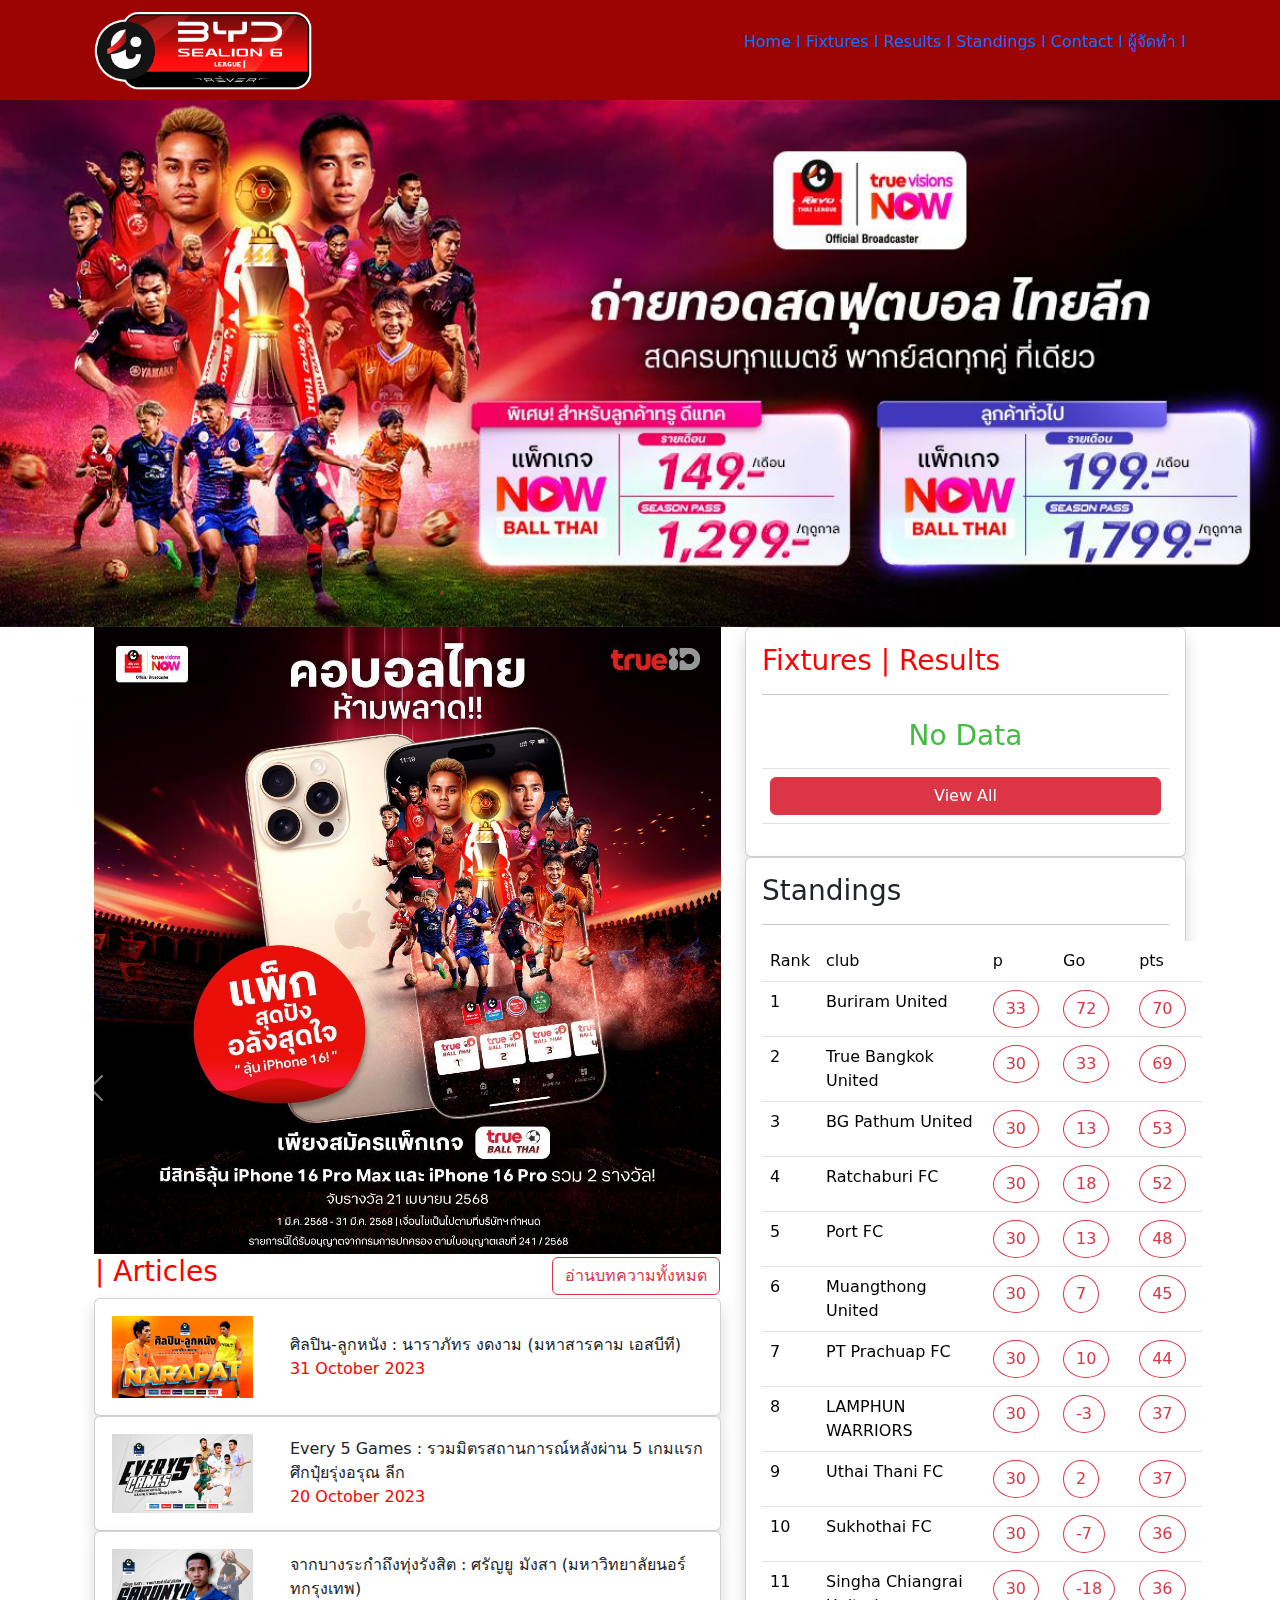
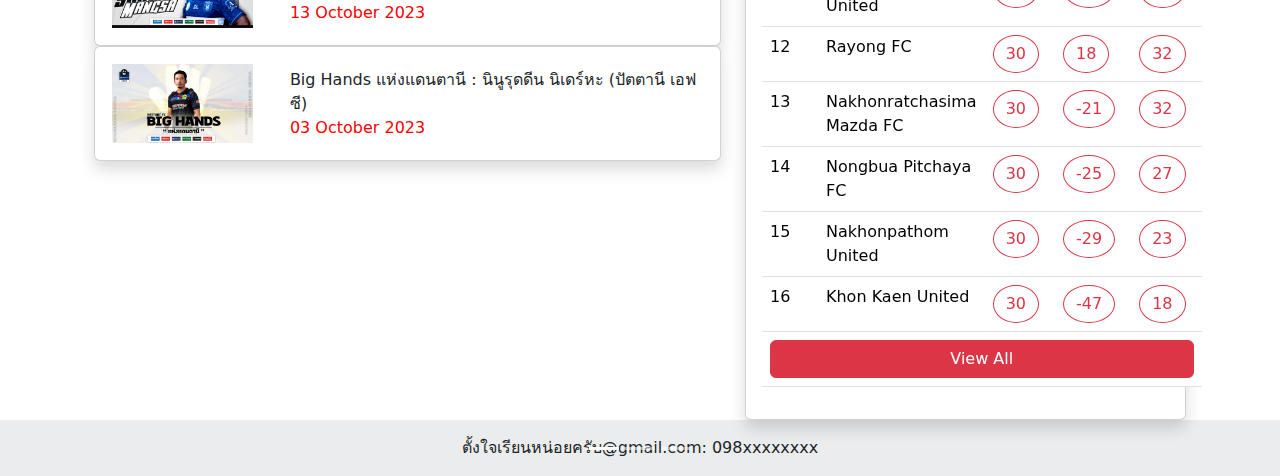
<file: index.html>
<!DOCTYPE html>
<html lang="en">
<head>
    <meta charset="UTF-8">
    <meta name="viewport" content="width=device-width, initial-scale=1.0">
    <title>App Boos</title>
    <link rel="stylesheet" href="css/bootstrap.css">
    <link rel="stylesheet" href="css/bootstrap.min.css">
    <link rel="stylesheet" href="style.css">
    <script src="js/bootstrap.js"></script>
</head>
<body>
    <div class="h sticky-top d-flex flex-column">
        <div class="container">
            <div class="container-md">
                <div class="row">
                    <div class="col-md-12">
                        <a href="index.html"><img src="image/logo2.png" width="20%"></a>
                    <div class="r">
                        <a href="index.html">Home I</a>
                        <a href="Menu/m1.html">Fixtures I</a>
                        <a href="Menu/m2.html">Results I</a>
                        <a href="Menu/m3.html">Standings I</a>
                        <a href="Menu/m4.html">Contact I</a>
                        <a href="#">ผู้จัดทำ I</a>                 
                    </div>
                    </div>
                </div>
            </div>
        </div>
    </div>
<!------------ส่วน banner---------------->    
<div id="carouselExampleIndicators" class="carousel slide" data-bs-ride="carousel">
  <div class="carousel-indicators">
    <button type="button" data-bs-target="#carouselExampleIndicators" data-bs-slide-to="0" class="active" aria-current="true" aria-label="Slide 1"></button>
    <button type="button" data-bs-target="#carouselExampleIndicators" data-bs-slide-to="1" aria-label="Slide 2"></button>
    <button type="button" data-bs-target="#carouselExampleIndicators" data-bs-slide-to="2" aria-label="Slide 3"></button>
  </div>
  <div class="carousel-inner">
    <div class="carousel-item active">
      <img src="image/b1.jpg" class="d-block w-100" alt="...">
    </div>
    <div class="carousel-item">
      <img src="image/b2..jpg" class="d-block w-100" alt="...">
    </div>
    <div class="carousel-item">
      <img src="image/b3.jpg" class="d-block w-100" alt="...">
    </div>
  </div>
  <button class="carousel-control-prev" type="button" data-bs-target="#carouselExampleIndicators" data-bs-slide="prev">
    <span class="carousel-control-prev-icon" aria-hidden="true"></span>
    <span class="visually-hidden">Previous</span>
  </button>
  <button class="carousel-control-next" type="button" data-bs-target="#carouselExampleIndicators" data-bs-slide="next">
    <span class="carousel-control-next-icon" aria-hidden="true"></span>
    <span class="visually-hidden">Next</span>
  </button>
  <!------------ส่วนเนื้อหา------------>
  <div class="container">
    <div class="container-md">
      <div class="row">
        <div class="col-md-7">
          <div id="carouselExampleSlidesOnly" class="carousel slide" data-bs-ride="carousel">
            <div class="carousel-inner">
              <div class="carousel-item active">
                <img src="image/logo6.jpg" class="d-block w-100" alt="...">
              </div>
              <div class="carousel-item">
                <img src="image/logo7.jpg" class="d-block w-100" alt="...">
              </div>
              <div class="carousel-item">
                <img src="image/logo8.jpg" class="d-block w-100" alt="...">
              </div>
            </div>
          </div>
          <!--------------------เนื้อหา 1------------------------------>
          <table width="100%">
            <tr>
              <td><font color="red"><h3>| Articles</h3></font></td>
              <td align="right"><div><label class="btn btn-outline-danger">อ่านบทความทั้งหมด</label></div></td>
            </tr>
          </table>
          <div class="card border-1 shadow rounded-10">
            <div class="card-body">
              <table width="100%">
                <tr>
                  <td width="30%"><a href="News/n1.html"><img src="image/c1.jpg" width="80%"></a></td>
                  <td width="70%">ศิลปิน-ลูกหนัง : นาราภัทร งดงาม (มหาสารคาม เอสบีที) <br><font color="red">31 October 2023</font></td>
                </tr>
              </table>
            </div>
          </div>
          <div class="card border-1 shadow rounded-10">
            <div class="card-body">
              <table width="100%">
                <tr>
                  <td width="30%"><a href="News/n2.html"><img src="image/c2.jpg" width="80%"></a></td>
                  <td width="70%">Every 5 Games : รวมมิตรสถานการณ์หลังผ่าน 5 เกมแรกศึกปุ๋ยรุ่งอรุณ ลีก <br><font color="red">20 October 2023</font></td>
                </tr>
              </table>
            </div>
          </div>
          <div class="card border-1 shadow rounded-10">
            <div class="card-body">
              <table width="100%">
                <tr>
                  <td width="30%"><a href="News/n3.html"><img src="image/c3.jpg" width="80%"></a></td>
                  <td width="70%">จากบางระกำถึงทุ่งรังสิต : ศรัญยู มังสา (มหาวิทยาลัยนอร์ทกรุงเทพ) <br><font color="red">13 October 2023</font></td>
                </tr>
              </table>
            </div>
          </div>
          <div class="card border-1 shadow rounded-10">
            <div class="card-body">
              <table width="100%">
                <tr>
                  <td width="30%"><a href="News/n4.html"><img src="image/c4.jpg" width="80%"></a></td>
                  <td width="70%">Big Hands แห่งแดนตานี : นินูรุดดีน นิเดร์หะ (ปัตตานี เอฟซี) <br><font color="red">03 October 2023</font></td>
                </tr>
              </table>
            </div>
          </div>
        </div>
        <div class="col-md-5">
          <div class="card border-1 shadow rounded-10">
            <div class="card-body">
              <font color="red"><h3>Fixtures | Results</h3></font>
              <hr>
              <table class="table" width="100">
                <tr>
                  <td align="center"><font color="#42bd41"><h3>No Data</h3></font></td>
                </tr>
                <tr>
                  <td><lobel class="btn btn-danger col-md-12">View All</lobel></td>
                </tr>
              </table>
            </div>
          </div>
          <div class="card border-1 shadow rounded-10">
          <div class="card-body">
            <font coler="rdd"><h3>Standings</h3></font>
            <hr>
            <table class="table" width="100">
              <tr>
                <td width="10%">Rank</td>
                <td width="60%">club</td>
                <td width="10%">p</td>
                <td width="10%">Go</td>
                <td width="10%"><font coler="red">pts</font></td>
              </tr>
              <tr>
                <td width="10%">1</td>
                <td width="60%">Buriram United</td>
                <td width="10%"><label class="btn btn-outline-danger rounded-circle me-2">33</label></td>
                <td width="10%"><label class="btn btn-outline-danger rounded-circle me-2">72</label></td>
                <td width="10%"><label class="btn btn-outline-danger rounded-circle me-2">70</label><font coler="red"></font></td>
              </tr>
              <tr>
                <td width="10%">2</td>
                <td width="60%">True Bangkok United</td>
                <td width="10%"><label class="btn btn-outline-danger rounded-circle me-2">30</label></td>
                <td width="10%"><label class="btn btn-outline-danger rounded-circle me-2">33</label></td>
                <td width="10%"><label class="btn btn-outline-danger rounded-circle me-2">69</label><font coler="red"></font></td>
              </tr>
              
                <td width="10%">3</td>
                <td width="60%">BG Pathum United</td>
                <td width="10%"><label class="btn btn-outline-danger rounded-circle me-2">30</label></td>
                <td width="10%"><label class="btn btn-outline-danger rounded-circle me-2">13</label></td>
                <td width="10%"><label class="btn btn-outline-danger rounded-circle me-2">53</label><font coler="red"></font></td>
              </tr>
              
                <td width="10%">4</td>
                <td width="60%">Ratchaburi FC</td>
                <td width="10%"><label class="btn btn-outline-danger rounded-circle me-2">30</label></td>
                <td width="10%"><label class="btn btn-outline-danger rounded-circle me-2">18</label></td>
                <td width="10%"><label class="btn btn-outline-danger rounded-circle me-2">52</label><font coler="red"></font></td>
              </tr>
              
                <td width="10%">5</td>
                <td width="60%">Port FC</td>
                <td width="10%"><label class="btn btn-outline-danger rounded-circle me-2">30</label></td>
                <td width="10%"><label class="btn btn-outline-danger rounded-circle me-2">13</label></td>
                <td width="10%"><label class="btn btn-outline-danger rounded-circle me-2">48</label><font coler="red"></font></td>
              </tr>
              
                <td width="10%">6</td>
                <td width="60%"> 
                                  Muangthong United
                                  </td>
                <td width="10%"><label class="btn btn-outline-danger rounded-circle me-2">30</label></td>
                <td width="10%"><label class="btn btn-outline-danger rounded-circle me-2">7</label></td>
                <td width="10%"><label class="btn btn-outline-danger rounded-circle me-2">45</label></label><font coler="red"></font></td>
              </tr>
              
                <td width="10%">7</td>
                <td width="60%">PT Prachuap FC</td>
                <td width="10%"><label class="btn btn-outline-danger rounded-circle me-2">30</label></td>
                <td width="10%"><label class="btn btn-outline-danger rounded-circle me-2">10</label></td>
                <td width="10%"><label class="btn btn-outline-danger rounded-circle me-2">44</label><font coler="red"></font></td>
              </tr>
              
                <td width="10%">8</td>
                <td width="60%">LAMPHUN WARRIORS</td>
                <td width="10%"><label class="btn btn-outline-danger rounded-circle me-2">30</label></td>
                <td width="10%"><label class="btn btn-outline-danger rounded-circle me-2">-3</label></td>
                <td width="10%"><label class="btn btn-outline-danger rounded-circle me-2">37</label><font coler="red"></font></td>
              </tr>
              
                <td width="10%">9</td>
                <td width="60%">Uthai Thani FC</td>
                <td width="10%"><label class="btn btn-outline-danger rounded-circle me-2">30</label></td>
                <td width="10%"><label class="btn btn-outline-danger rounded-circle me-2">2</label></td>
                <td width="10%"><label class="btn btn-outline-danger rounded-circle me-2">37</label><font coler="red"></font></td>
              </tr>
              
                <td width="10%">10</td>
                <td width="60%">Sukhothai FC</td>
                <td width="10%"><label class="btn btn-outline-danger rounded-circle me-2">30</label></td>
                <td width="10%"><label class="btn btn-outline-danger rounded-circle me-2">-7</label></td>
                <td width="10%"><label class="btn btn-outline-danger rounded-circle me-2">36</label><font coler="red"></font></td>
              </tr>
              
                <td width="10%">11</td>
                <td width="60%">Singha Chiangrai United</td>
                <td width="10%"><label class="btn btn-outline-danger rounded-circle me-2">30</label></td>
                <td width="10%"><label class="btn btn-outline-danger rounded-circle me-2">-18</label></td>
                <td width="10%"><label class="btn btn-outline-danger rounded-circle me-2">36</label><font coler="red"></font></td>
              </tr>
              
                <td width="10%">12</td>
                <td width="60%">Rayong FC</td>
                <td width="10%"><label class="btn btn-outline-danger rounded-circle me-2">30</label></td>
                <td width="10%"><label class="btn btn-outline-danger rounded-circle me-2">18</label></td>
                <td width="10%"><label class="btn btn-outline-danger rounded-circle me-2">32</label><font coler="red"></font></td>
              </tr>
              
                <td width="10%">13</td>
                <td width="60%">Nakhonratchasima Mazda FC</td>
                <td width="10%"><label class="btn btn-outline-danger rounded-circle me-2">30</label></td>
                <td width="10%"><label class="btn btn-outline-danger rounded-circle me-2">-21</label></td>
                <td width="10%"><label class="btn btn-outline-danger rounded-circle me-2">32</label><font coler="red"></font></td>
              </tr>
              
                <td width="10%">14</td>
                <td width="60%">Nongbua Pitchaya FC</td>
                <td width="10%"><label class="btn btn-outline-danger rounded-circle me-2">30</label></td>
                <td width="10%"><label class="btn btn-outline-danger rounded-circle me-2">-25</label></td>
                <td width="10%"><label class="btn btn-outline-danger rounded-circle me-2">27</label><font coler="red"></font></td>
              </tr>
              
                <td width="10%">15</td>
                <td width="60%">Nakhonpathom United</td>
                <td width="10%"><label class="btn btn-outline-danger rounded-circle me-2">30</label></td>
                <td width="10%"><label class="btn btn-outline-danger rounded-circle me-2">-29</label></td>
                <td width="10%"><label class="btn btn-outline-danger rounded-circle me-2">23</label><font coler="red"></font></td>
              </tr>
              
                <td width="10%">16</td>
                <td width="60%">Khon Kaen United</td>
                <td width="10%"><label class="btn btn-outline-danger rounded-circle me-2">30</label></td>
                <td width="10%"><label class="btn btn-outline-danger rounded-circle me-2">-47</label></td>
                <td width="10%"><label class="btn btn-outline-danger rounded-circle me-2">18</label><font coler="red"></font></td>
              </tr>
              <tr>
                <td align="center" colspan=+5><label class="btn btn-danger col-md-12">View All</label></td>
              </tr>
            </table>
        </div>

        </div>
         

      </div>
    </div>
  </div>
</div>
<!--------------------footer--------------------------->
<footer class="bg-body-tertiary text-center text-lg-start">
  <!-- Copyright -->
  <div class="text-center p-3" style="background-color: rgba(0, 0, 0, 0.05);">
    ตั้งใจเรียนหน่อยครับ@gmail.com:
    <a class="text-body" href="https://mdbootstrap.com/">098xxxxxxxx</a>
  </div>
  <!-- Copyright -->
</footer>
</body>
</html>
</file>
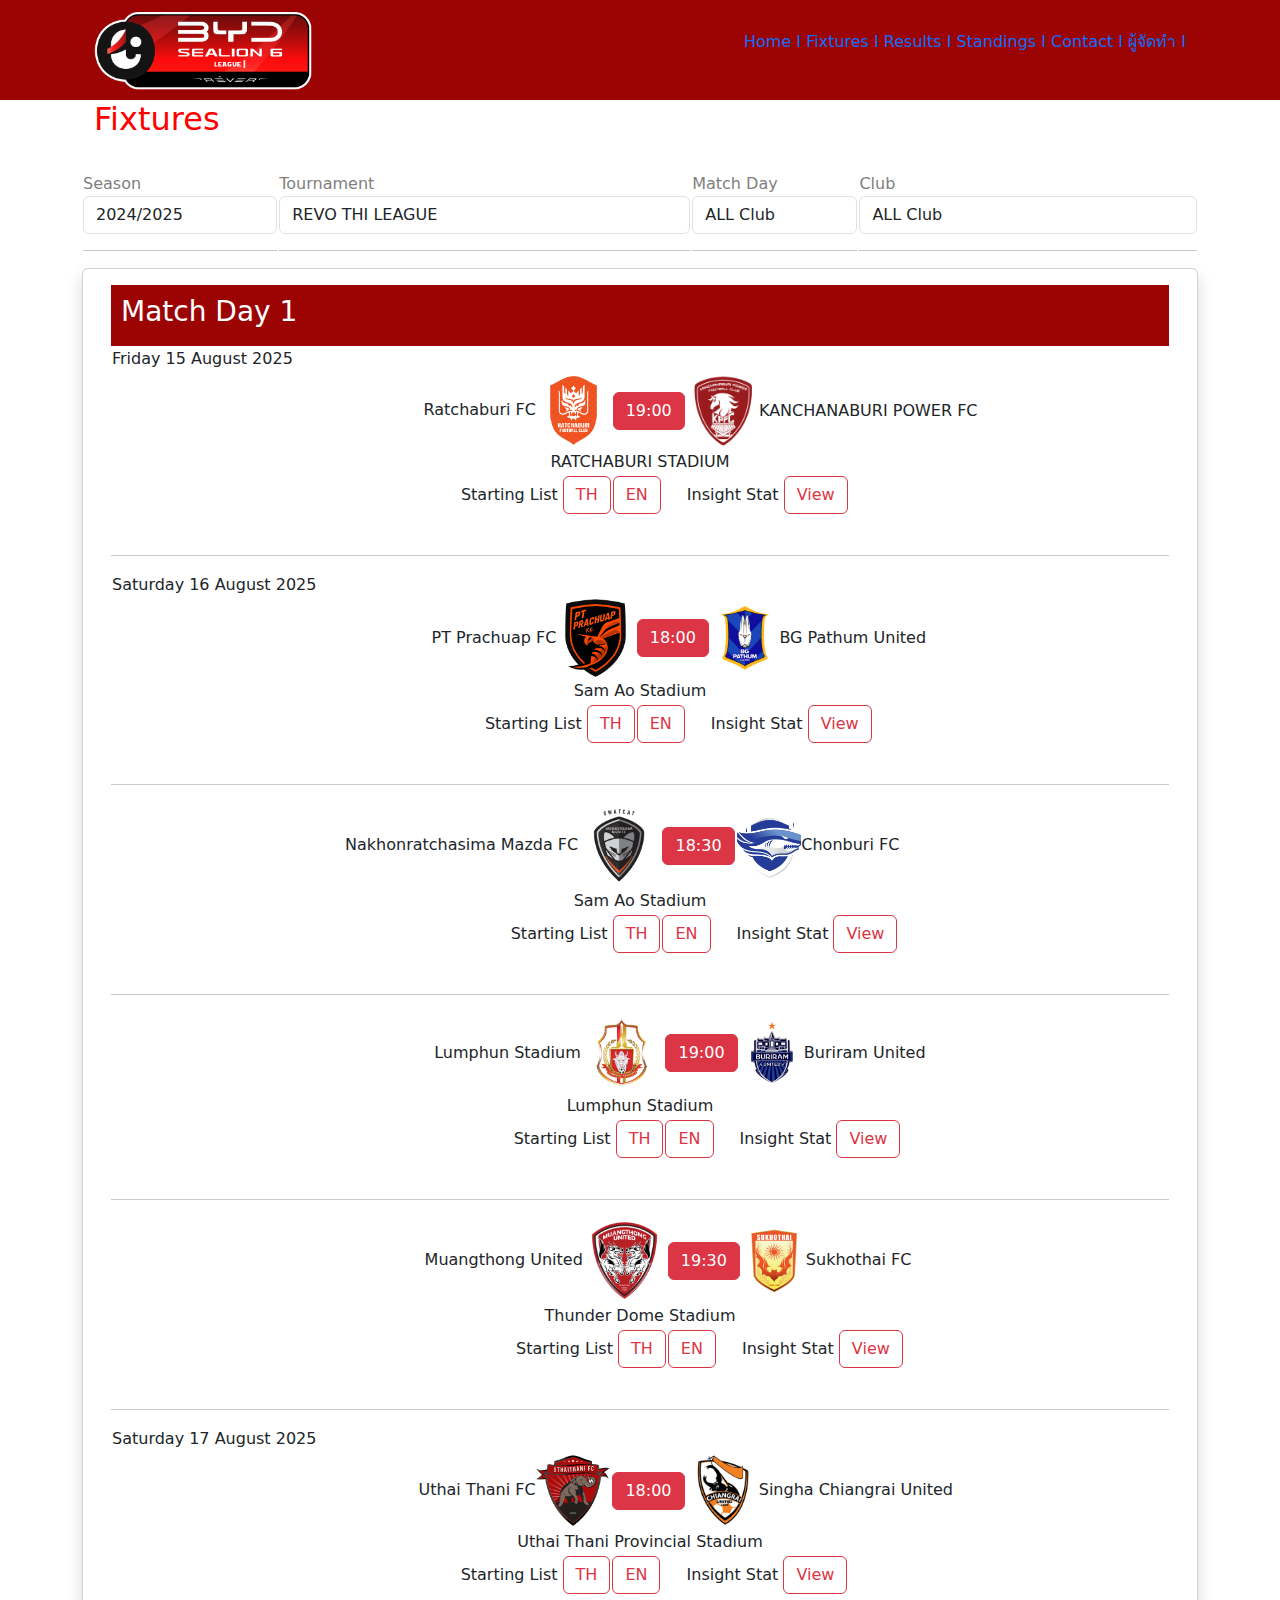
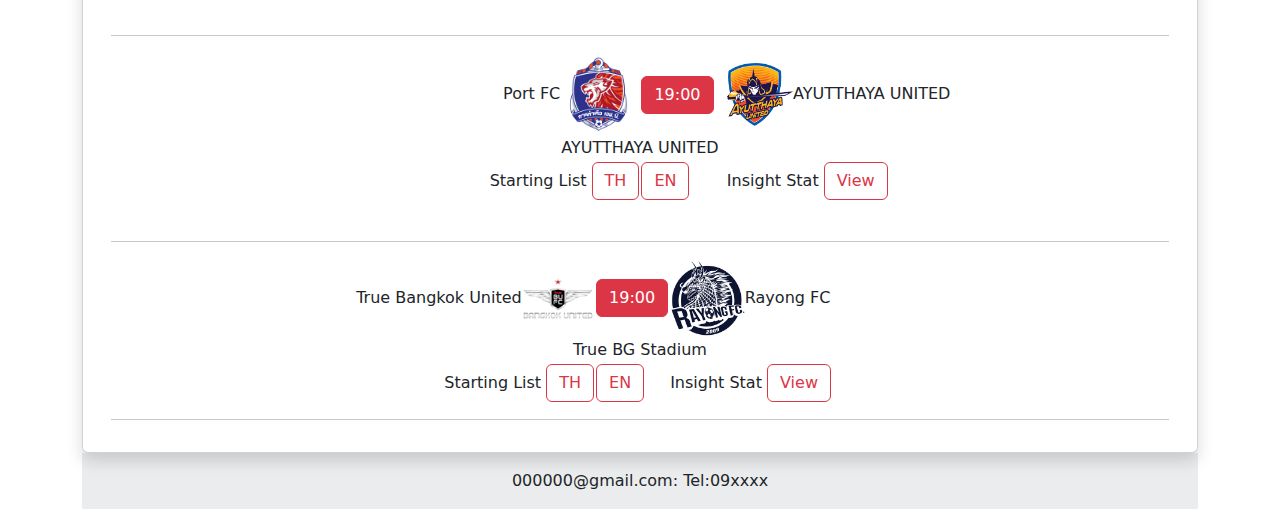
<file: Menu/m1.html>
<!DOCTYPE html>
<html lang="en">
<head>
    <meta charset="UTF-8">
    <meta name="viewport" content="width=device-width, initial-scale=1.0">
    <title>App Boos</title>
    <link rel="stylesheet" href="../css/bootstrap.css">
    <link rel="stylesheet" href="../css/bootstrap.min.css">
    <link rel="stylesheet" href="../style.css">
    <script src="../js/bootstrap.js"></script>
</head>
<body>
    <div class="h sticky-top d-flex flex-column">
        <div class="container">
            <div class="container-md">
                <div class="row">
                    <div class="col-md-12">
                        <a href="../index.html"><img src="../image/logo2.png" width="20%"></a>
                    <div class="r">
                        <a href="../index.html">Home I</a>
                        <a href="../Menu/m1.html">Fixtures I</a>
                        <a href="../Menu/m2.html">Results I</a>
                        <a href="../Menu/m3.html">Standings I</a>
                        <a href="#">Contact I</a>
                        <a href="#">ผู้จัดทำ I</a>                 
                    </div>
                    </div>
                </div>
            </div>
        </div>
    </div>
<!------------ส่วน banner---------------->    

  <!------------ส่วนเนื้อหา------------>
  <div class="container">
    <div class="container-md">
        <div class="row">
            <div class="col-md-12">
                <div><font color="red"><h2>Fixtures</h2></font><br></div>
            </div>
            <table width="100%">
                <tr>
                    <td>
                         <font color="gray">Season</font><br>
                         <select name="" class="form-control">
                            <option value="2024/2025"><font coler="red">2024/2025</font></option>
                            <option value="2023/2024"><font coler="red">2024/2025</font></option>
                            <option value="2022/2023"><font coler="red">2024/2025</font></option>
                         </select>
                         <hr color="red">
                    </td>
                    <td>
                          <font color="gray">Tournament</font><br>
                         <select name="" class="form-control">
                            <option value="1"><font coler="red">REVO THI LEAGUE</font></option>
                            <option value="1"><font coler="red">MUANG THAI LEAGUE</font></option>
                            <option value="1"><font coler="red">THAI LEAGUE 3 2024/2025</font></option>
                         </select>
                         <hr color="red">
                    </td>
                    <td>
                        <font color="gray">Match Day</font><br>
                         <select name="" class="form-control">
                            <option value="1"><font coler="red">ALL Club</font></option>
                            <option value="1"><font coler="red">1</option>
                            <option value="1"><font coler="red">2</font></option>
                         </select>
                         <hr color="red">
                    </td>
                    <td>
                         <font color="gray">Club</font><br>
                         <select name="" class="form-control">
                            <option value="1"><font coler="red">ALL Club</font></option>
                            <option value="1"><font coler="red">Nongbua Pitchaya FC</font></option>
                            <option value="1"><font coler="red">Raong FC</font></option>
                         </select>
                         <hr color="blue">
                         
                    </td>
                </tr>
            </table>
            <div class="card border-1 shadow rounded-10">
                <div class="card-body">
                    <div class="f"><font color="White"><h3>Match Day 1</h3></font></div>
                        <table width="100%">
                        <tr>
                            <td>Friday 15 August 2025</td>
                        </tr>
                        <tr>
                            <td align="right">Ratchaburi FC<img src="../image/f1.jpg" width="15%"></td>
                            <td><label class="btn btn-danger">19:00</label></td>
                            <td><img src="../image/f2.jpg" width="15%">KANCHANABURI POWER FC</td>
                        </tr>
                        <tr>
                            <td align="center" colspan="+3">RATCHABURI STADIUM</td>
                        </tr>
                        <tr>
                            <td align="right">Starting List <label class="btn btn-outline-danger">TH</label></td>
                            <td><label class="btn btn-outline-danger">EN</label></td>
                            <td>Insight Stat <label class="btn btn-outline-danger">View</label></td>
                        </tr>
                        <table width="100%">
                        <tr>
                            <td>Saturday 16 August 2025</td>
                        </tr>
                        <tr>
                            <td align="right">PT Prachuap FC<img src="../image/f3.jpg" width="15%"></td>
                            <td><label class="btn btn-danger">18:00</label></td>
                            <td><img src="../image/f4.jpg" width="15%">BG Pathum United</td>
                        </tr>
                        <tr>
                            <td align="center" colspan="+3">Sam Ao Stadium</td>
                        </tr>
                        <tr>
                            <td align="right">Starting List <label class="btn btn-outline-danger">TH</label></td>
                            <td><label class="btn btn-outline-danger">EN</label></td>
                            <td>Insight Stat <label class="btn btn-outline-danger">View</label></td>
                        </tr>
                        <br><hr> 
                        <table width="100%">
                        <tr>
                            <td></td>
                        </tr>
                        <tr>
                            <td align="right">Nakhonratchasima Mazda FC<img src="../image/f5.jpg" width="15%"></td>
                            <td><label class="btn btn-danger">18:30</label></td>
                            <td><img src="../image/f6.jpg" width="15%">Chonburi FC</td>
                        </tr>
                        <tr>
                            <td align="center" colspan="+3">Sam Ao Stadium</td>
                        </tr>
                        <tr>
                            <td align="right">Starting List <label class="btn btn-outline-danger">TH</label></td>
                            <td><label class="btn btn-outline-danger">EN</label></td>
                            <td>Insight Stat <label class="btn btn-outline-danger">View</label></td>
                        </tr>
                        <br><hr>
                        <table width="100%">
                        <tr>
                            <td></td>
                        </tr>
                        <tr>
                            <td align="right">Lumphun Stadium<img src="../image/f7.jpg" width="15%"></td>
                            <td><label class="btn btn-danger">19:00</label></td>
                            <td><img src="../image/f8.jpg" width="15%">Buriram United</td>
                        </tr>
                        <tr>
                            <td align="center" colspan="+3">Lumphun Stadium</td>
                        </tr>
                        <tr>
                            <td align="right">Starting List <label class="btn btn-outline-danger">TH</label></td>
                            <td><label class="btn btn-outline-danger">EN</label></td>
                            <td>Insight Stat <label class="btn btn-outline-danger">View</label></td>
                        </tr>
                        <br><hr>
                        <table width="100%">
                        <tr>
                            <td></td>
                        </tr>
                        <tr>
                            <td align="right">Muangthong United<img src="../image/f9.jpg" width="15%"></td>
                            <td><label class="btn btn-danger">19:30</label></td>
                            <td><img src="../image/f10.jpg" width="15%">Sukhothai FC</td>
                        </tr>
                        <tr>
                            <td align="center" colspan="+3">Thunder Dome Stadium</td>
                        </tr>
                        <tr>
                            <td align="right">Starting List <label class="btn btn-outline-danger">TH</label></td>
                            <td><label class="btn btn-outline-danger">EN</label></td>
                            <td>Insight Stat <label class="btn btn-outline-danger">View</label></td>
                        </tr>
                        <br><hr>
                        <table width="100%">
                        <tr>
                            <td>Saturday 17 August 2025</td>
                        </tr>
                        <tr>
                            <td align="right">Uthai Thani FC<img src="../image/f11.jpg" width="15%"></td>
                            <td><label class="btn btn-danger">18:00</label></td>
                            <td><img src="../image/f12.jpg" width="15%">Singha Chiangrai United</td>
                        </tr>
                        <tr>
                            <td align="center" colspan="+3">Uthai Thani Provincial Stadium</td>
                        </tr>
                        <tr>
                            <td align="right">Starting List <label class="btn btn-outline-danger">TH</label></td>
                            <td><label class="btn btn-outline-danger">EN</label></td>
                            <td>Insight Stat <label class="btn btn-outline-danger">View</label></td>
                        </tr>
                        <br><hr>
                        <table width="100%">
                        <tr>
                            <td></td>
                        </tr>
                        <tr>
                            <td align="right">Port FC<img src="../image/f13.jpg" width="15%"></td>
                            <td><label class="btn btn-danger">19:00</label></td>
                            <td><img src="../image/f14.jpg" width="15%">AYUTTHAYA UNITED</td>
                        </tr>
                        <tr>
                            <td align="center" colspan="+3">AYUTTHAYA UNITED</td>
                        </tr>
                        <tr>
                            <td align="right">Starting List <label class="btn btn-outline-danger">TH</label></td>
                            <td><label class="btn btn-outline-danger">EN</label></td>
                            <td>Insight Stat <label class="btn btn-outline-danger">View</label></td>
                        </tr>
                        <br><hr>
                        <table width="100%">
                        <tr>
                            <td></td>
                        </tr>
                        <tr>
                            <td align="right">True Bangkok United<img src="../image/f15.jpg" width="15%"></td>
                            <td><label class="btn btn-danger">19:00</label></td>
                            <td><img src="../image/f16.jpg" width="15%">Rayong FC</td>
                        </tr>
                        <tr>
                            <td align="center" colspan="+3">True BG Stadium</td>
                        </tr>
                        <tr>
                            <td align="right">Starting List <label class="btn btn-outline-danger">TH</label></td>
                            <td><label class="btn btn-outline-danger">EN</label></td>
                            <td>Insight Stat <label class="btn btn-outline-danger">View</label></td>
                        </tr>
                        <br><hr>
                </table>
                <hr>
            </div>
        </div>
    </div>
  </div>
<!--------------------footer--------------------------->
<footer class="bg-body-tertiary text-center text-lg-start">
  <!-- Copyright -->
  <div class="text-center p-3" style="background-color: rgba(0, 0, 0, 0.05);">
    000000@gmail.com:
    <a class="text-body" href="https://mdbootstrap.com/">Tel:09xxxx</a>
  </div>
  <!-- Copyright -->
</footer>
</body>
</html>
</file>
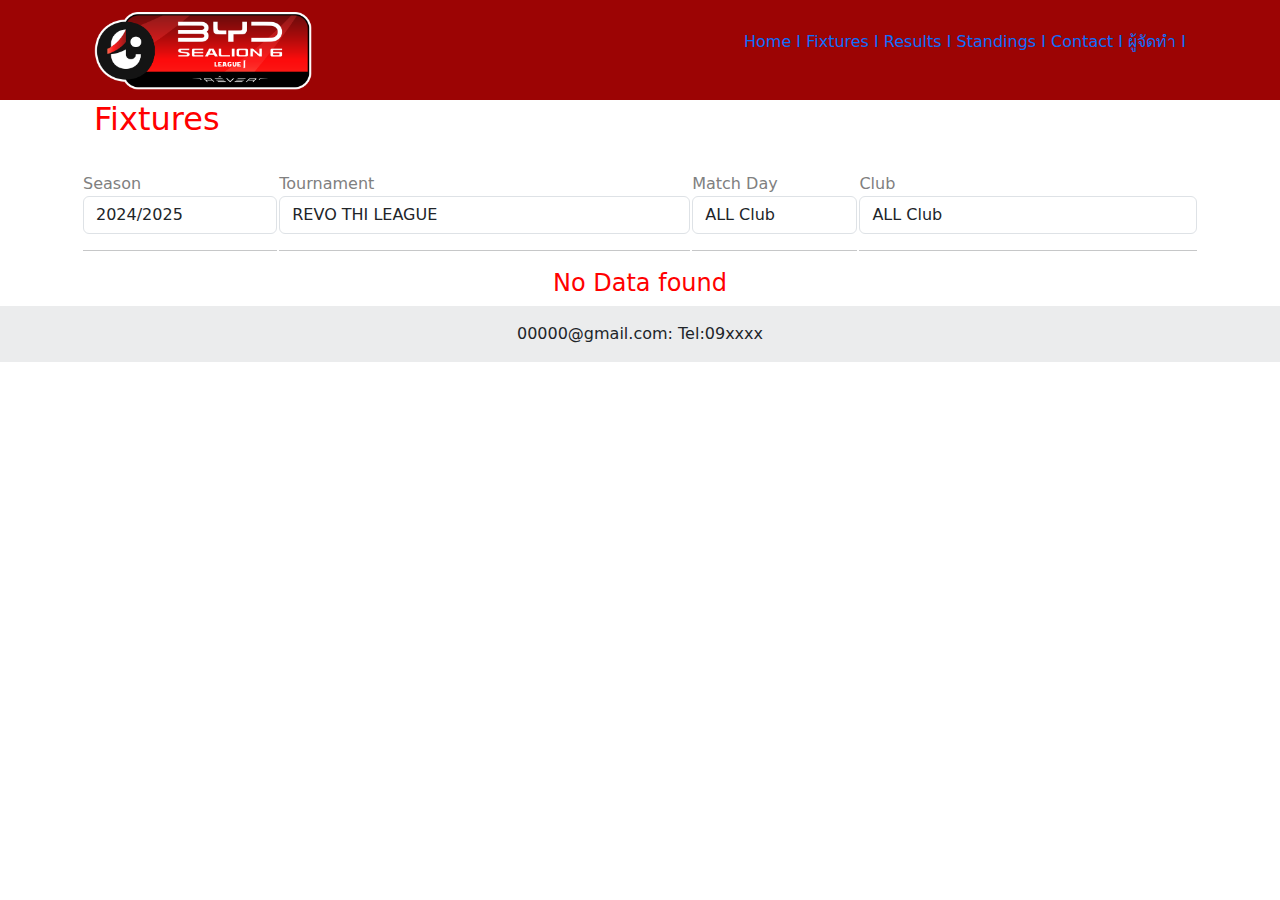
<file: Menu/m2.html>
<!DOCTYPE html>
<html lang="en">
<head>
    <meta charset="UTF-8">
    <meta name="viewport" content="width=device-width, initial-scale=1.0">
    <title>App Boos</title>
    <link rel="stylesheet" href="../css/bootstrap.css">
    <link rel="stylesheet" href="../css/bootstrap.min.css">
    <link rel="stylesheet" href="../style.css">
    <script src="../js/bootstrap.js"></script>
</head>
<body>
    <div class="h sticky-top d-flex flex-column">
        <div class="container">
            <div class="container-md">
                <div class="row">
                    <div class="col-md-12">
                        <a href="../index.html"><img src="../image/logo2.png" width="20%"></a>
                    <div class="r">
                        <a href="../index.html">Home I</a>
                        <a href="../Menu/m1.html">Fixtures I</a>
                        <a href="../Menu/m2.html">Results I</a>
                        <a href="../Menu/m3.html">Standings I</a>
                        <a href="../Menu/m4.html">Contact I</a>
                        <a href="#">ผู้จัดทำ I</a>                 
                    </div>
                    </div>
                </div>
            </div>
        </div>
    </div>
<!------------ส่วน banner---------------->    

  <!------------ส่วนเนื้อหา------------>
  <div class="container">
    <div class="container-md">
        <div class="row">
            <div class="col-md-12">
                <div><font color="red"><h2>Fixtures</h2></font><br></div>
            </div>
            <table width="100%">
                <tr>
                    <td>
                         <font color="gray">Season</font><br>
                         <select name="" class="form-control">
                            <option value="2024/2025"><font coler="red">2024/2025</font></option>
                            <option value="2023/2024"><font coler="red">2024/2025</font></option>
                            <option value="2022/2023"><font coler="red">2024/2025</font></option>
                         </select>
                         <hr color="red">
                    </td>
                    <td>
                          <font color="gray">Tournament</font><br>
                         <select name="" class="form-control">
                            <option value="1"><font coler="red">REVO THI LEAGUE</font></option>
                            <option value="1"><font coler="red">MUANG THAI LEAGUE</font></option>
                            <option value="1"><font coler="red">THAI LEAGUE 3 2024/2025</font></option>
                         </select>
                         <hr color="red">
                    </td>
                    <td>
                        <font color="gray">Match Day</font><br>
                         <select name="" class="form-control">
                            <option value="1"><font coler="red">ALL Club</font></option>
                            <option value="1"><font coler="red">1</option>
                            <option value="1"><font coler="red">2</font></option>
                         </select>
                         <hr color="red">
                    </td>
                    <td>
                         <font color="gray">Club</font><br>
                         <select name="" class="form-control">
                            <option value="1"><font coler="red">ALL Club</font></option>
                            <option value="1"><font coler="red">Nongbua Pitchaya FC</font></option>
                            <option value="1"><font coler="red">Raong FC</font></option>
                         </select>
                         <hr color="red">
                         <tr>
                            <td colspan="+4" align="center"><font color="red"><h4>No Data found</h4></font></td>
                         </tr>
                    </td>
                </tr>
            </table>
        </div>
    </div>
  </div>
<!--------------------footer--------------------------->
<footer class="bg-body-tertiary text-center text-lg-start">
  <!-- Copyright -->
  <div class="text-center p-3" style="background-color: rgba(0, 0, 0, 0.05);">
    00000@gmail.com:
    <a class="text-body" href="https://mdbootstrap.com/">Tel:09xxxx</a>
  </div>
  <!-- Copyright -->
</footer>
</body>
</html>
</file>
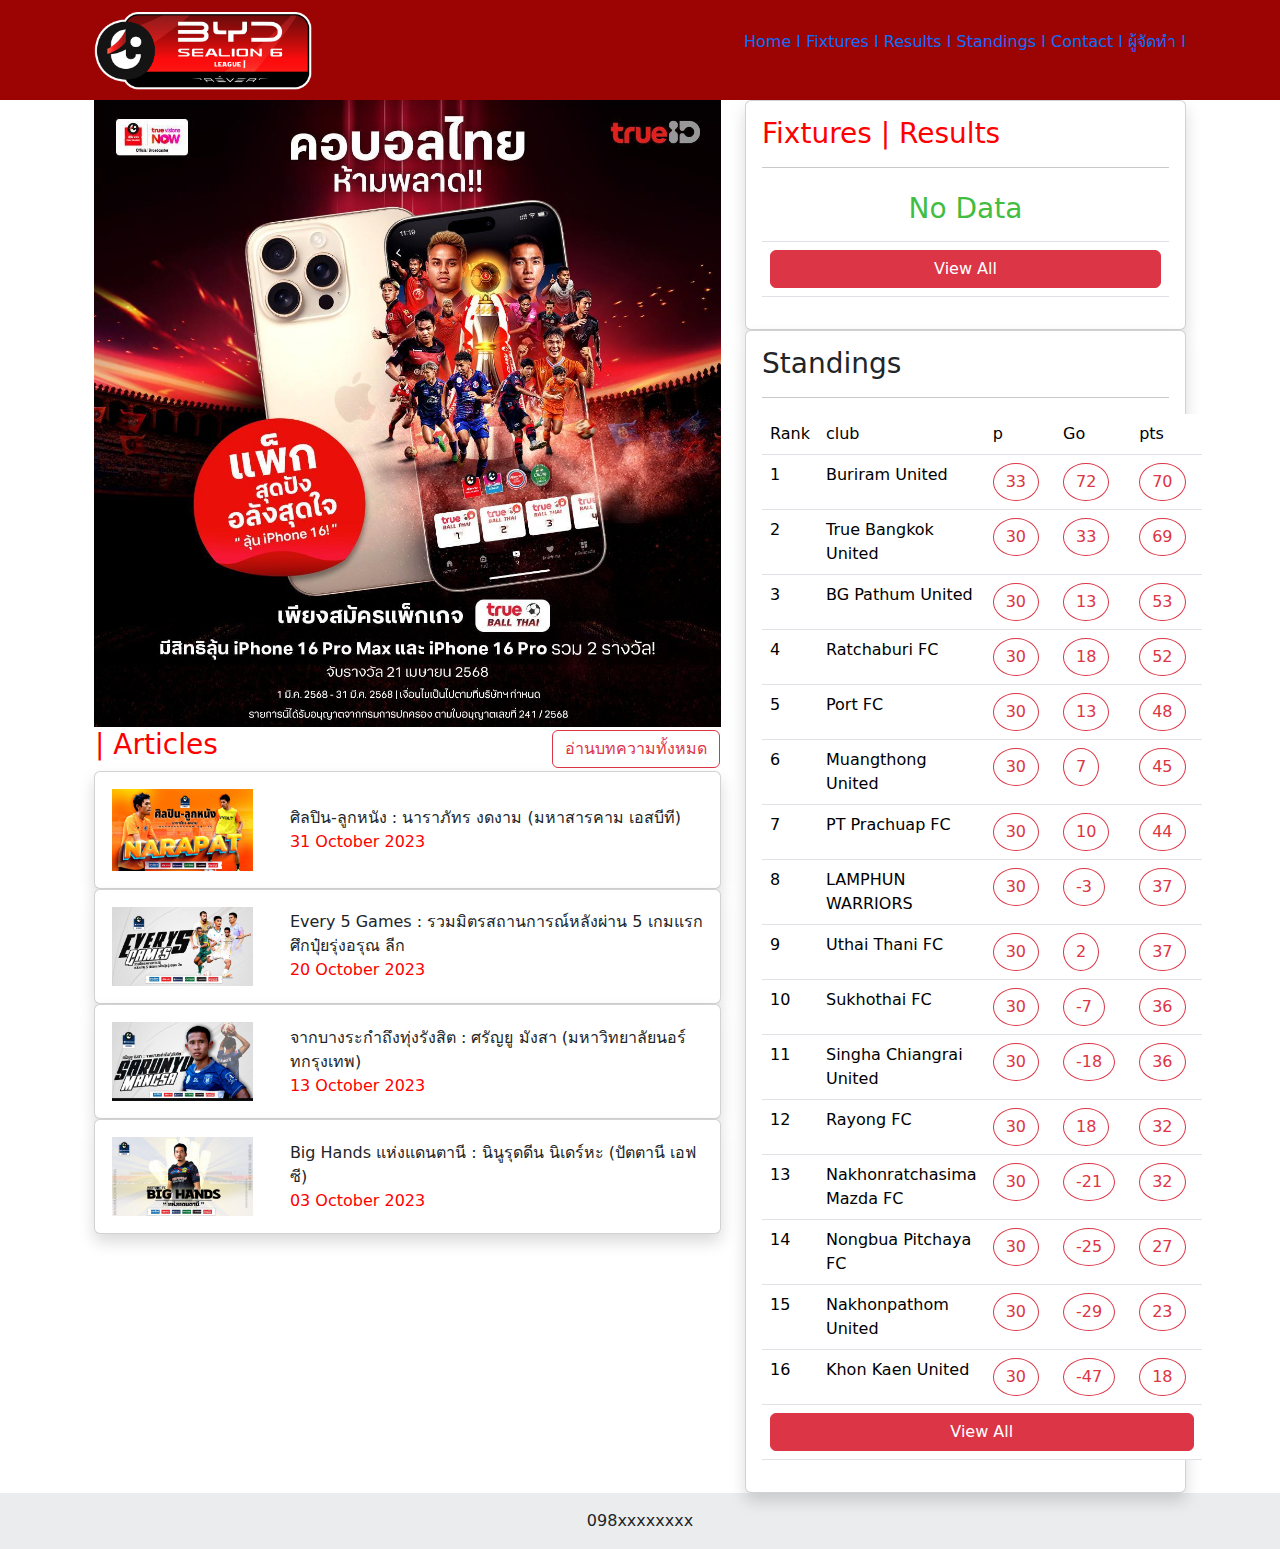
<file: Menu/m4.html>
<!DOCTYPE html>
<html lang="en">
<head>
    <meta charset="UTF-8">
    <meta name="viewport" content="width=device-width, initial-scale=1.0">
    <title>App Boos</title>
    <link rel="stylesheet" href="../css/bootstrap.css">
    <link rel="stylesheet" href="../css/bootstrap.min.css">
    <link rel="stylesheet" href="../style.css">
    <script src="../js/bootstrap.js"></script>
</head>
<body>
    <div class="h sticky-top d-flex flex-column">
        <div class="container">
            <div class="container-md">
                <div class="row">
                    <div class="col-md-12">
                        <a href="../index.html"><img src="../image/logo2.png" width="20%"></a>
                    <div class="r">
                        <a href="../index.html">Home I</a>
                        <a href="../Menu/m1.html">Fixtures I</a>
                        <a href="../Menu/m2.html">Results I</a>
                        <a href="../Menu/m3.html">Standings I</a>
                        <a href="#" data-bs-toggle="modal" data-bs-target="#contact">Contact I</a>
                        <a href="#" data-bs-toggle="modal" data-bs-target="#user">ผู้จัดทำ I</a>                 
                    </div>
                    </div>
                </div>
            </div>
        </div>
    </div>
<!------------ส่วน contact---------------->    
<div class="modal fade" id="contact">
    <div class="modal-dialog">
        <div class="modal-content">
           <table Width="90%" align="center">
            <tr>
                <td><h2>Contact ติดต่อเรา</h2></td>
            </tr>
            <tr>
                <td>
                    <label>ชื่อ-นามสกุล :</label>
                    <input type="text" class="form-control">
                </td>
            </tr>
            <tr>
                <td>
                    <label>ที่อยู่/Address</label>
                    <textarea cols="30" rows="4" class="form-control"></textarea>
                </td>
            </tr>
            <tr>
                <td>
                    <label>อีเมล/E-mail</label>
                    <input type="email" class="form-control">
                </td>
            </tr>
            <tr>
                <td>
                    <label>เบอร์โทรศัพท์/Telaphone</label>
                    <div class="input-group">
                        <label class="input-group-text">+66</label>
                        <input type="tel" class="form-control">
                    </div>
                </td>
            </tr>
            <tr>
                <td><input type="submit" class="btn btn-outline-danger col-md-12" value="บันทึก"></td>
            </tr>
           </table>
           <br>
        </div>
    </div>
</div>
<!-------------ฟอร์ม User-------------->
<div class="modal fade" id="user">
    <div class="modal-dialog">
        <div class="modal-content">
            <table width="90%" align="center">
                <tr>
                    <td><h2>ผู้จัดทำ/User</h2></td>
                    <tr>
                        <td align="center"><img src="../image/mmmm.jpg" width="50%"></td>
                    </tr>
                </tr>
            </table>
            <table width="60%" align="center" class="tableฟ">
                <tr>
                    <td>ชื่อ-นามสกุล</td>
                    <td>วิไลพร หนองหงอก</td>
                </tr>
                <tr>
                    <td>แผนกวิชา</td>
                    <td>เทคโนโลยีธุระกิจดิจิทัล</td>
                </tr>
                <tr>
                    <td>กลุ่มเรียน</td>
                    <td>ปวช.2/1</td>
                </tr>
                <tr>
                    <td>เลขที่</td>
                    <td>29</td>
                </tr>
                </tr>
            </table>
            <br>
        </div>
    </div>
</div>
  <!------------ส่วนเนื้อหา------------>
  <div class="container">
    <div class="container-md">
      <div class="row">
        <div class="col-md-7">
          <div id="carouselExampleSlidesOnly" class="carousel slide" data-bs-ride="carousel">
            <div class="carousel-inner">
              <div class="carousel-item active">
                <img src="../image/logo6.jpg" class="d-block w-100" alt="...">
              </div>
              <div class="carousel-item">
                <img src="../image/logo7.jpg" class="d-block w-100" alt="...">
              </div>
              <div class="carousel-item">
                <img src="../image/logo8.jpg" class="d-block w-100" alt="...">
              </div>
            </div>
          </div>
          <!--------------------เนื้อหา 1------------------------------>
          <table width="100%">
            <tr>
              <td><font color="red"><h3>| Articles</h3></font></td>
              <td align="right"><div><label class="btn btn-outline-danger">อ่านบทความทั้งหมด</label></div></td>
            </tr>
          </table>
          <div class="card border-1 shadow rounded-10">
            <div class="card-body">
              <table width="100%">
                <tr>
                  <td width="30%"><a href="../News/n1.html"><img src="../image/c1.jpg" width="80%"></a></td>
                  <td width="70%">ศิลปิน-ลูกหนัง : นาราภัทร งดงาม (มหาสารคาม เอสบีที) <br><font color="red">31 October 2023</font></td>
                </tr>
              </table>
            </div>
          </div>
          <div class="card border-1 shadow rounded-10">
            <div class="card-body">
              <table width="100%">
                <tr>
                  <td width="30%"><a href="../News/n2.html"><img src="../image/c2.jpg" width="80%"></a></td>
                  <td width="70%">Every 5 Games : รวมมิตรสถานการณ์หลังผ่าน 5 เกมแรกศึกปุ๋ยรุ่งอรุณ ลีก <br><font color="red">20 October 2023</font></td>
                </tr>
              </table>
            </div>
          </div>
          <div class="card border-1 shadow rounded-10">
            <div class="card-body">
              <table width="100%">
                <tr>
                  <td width="30%"><a href="../News/n3.html"><img src="../image/c3.jpg" width="80%"></a></td>
                  <td width="70%">จากบางระกำถึงทุ่งรังสิต : ศรัญยู มังสา (มหาวิทยาลัยนอร์ทกรุงเทพ) <br><font color="red">13 October 2023</font></td>
                </tr>
              </table>
            </div>
          </div>
          <div class="card border-1 shadow rounded-10">
            <div class="card-body">
              <table width="100%">
                <tr>
                  <td width="30%"><a href="../News/n4.html"><img src="../image/c4.jpg" width="80%"></a></td>
                  <td width="70%">Big Hands แห่งแดนตานี : นินูรุดดีน นิเดร์หะ (ปัตตานี เอฟซี) <br><font color="red">03 October 2023</font></td>
                </tr>
              </table>
            </div>
          </div>
        </div>
        <div class="col-md-5">
          <div class="card border-1 shadow rounded-10">
            <div class="card-body">
              <font color="red"><h3>Fixtures | Results</h3></font>
              <hr>
              <table class="table" width="100">
                <tr>
                  <td align="center"><font color="#42bd41"><h3>No Data</h3></font></td>
                </tr>
                <tr>
                  <td><lobel class="btn btn-danger col-md-12">View All</lobel></td>
                </tr>
              </table>
            </div>
          </div>
          <div class="card border-1 shadow rounded-10">
          <div class="card-body">
            <font coler="rdd"><h3>Standings</h3></font>
            <hr>
            <table class="table" width="100">
              <tr>
                <td width="10%">Rank</td>
                <td width="60%">club</td>
                <td width="10%">p</td>
                <td width="10%">Go</td>
                <td width="10%"><font coler="red">pts</font></td>
              </tr>
              <tr>
                <td width="10%">1</td>
                <td width="60%">Buriram United</td>
                <td width="10%"><label class="btn btn-outline-danger rounded-circle me-2">33</label></td>
                <td width="10%"><label class="btn btn-outline-danger rounded-circle me-2">72</label></td>
                <td width="10%"><label class="btn btn-outline-danger rounded-circle me-2">70</label><font coler="red"></font></td>
              </tr>
              <tr>
                <td width="10%">2</td>
                <td width="60%">True Bangkok United</td>
                <td width="10%"><label class="btn btn-outline-danger rounded-circle me-2">30</label></td>
                <td width="10%"><label class="btn btn-outline-danger rounded-circle me-2">33</label></td>
                <td width="10%"><label class="btn btn-outline-danger rounded-circle me-2">69</label><font coler="red"></font></td>
              </tr>
              
                <td width="10%">3</td>
                <td width="60%">BG Pathum United</td>
                <td width="10%"><label class="btn btn-outline-danger rounded-circle me-2">30</label></td>
                <td width="10%"><label class="btn btn-outline-danger rounded-circle me-2">13</label></td>
                <td width="10%"><label class="btn btn-outline-danger rounded-circle me-2">53</label><font coler="red"></font></td>
              </tr>
              
                <td width="10%">4</td>
                <td width="60%">Ratchaburi FC</td>
                <td width="10%"><label class="btn btn-outline-danger rounded-circle me-2">30</label></td>
                <td width="10%"><label class="btn btn-outline-danger rounded-circle me-2">18</label></td>
                <td width="10%"><label class="btn btn-outline-danger rounded-circle me-2">52</label><font coler="red"></font></td>
              </tr>
              
                <td width="10%">5</td>
                <td width="60%">Port FC</td>
                <td width="10%"><label class="btn btn-outline-danger rounded-circle me-2">30</label></td>
                <td width="10%"><label class="btn btn-outline-danger rounded-circle me-2">13</label></td>
                <td width="10%"><label class="btn btn-outline-danger rounded-circle me-2">48</label><font coler="red"></font></td>
              </tr>
              
                <td width="10%">6</td>
                <td width="60%"> 
                                  Muangthong United
                                  </td>
                <td width="10%"><label class="btn btn-outline-danger rounded-circle me-2">30</label></td>
                <td width="10%"><label class="btn btn-outline-danger rounded-circle me-2">7</label></td>
                <td width="10%"><label class="btn btn-outline-danger rounded-circle me-2">45</label></label><font coler="red"></font></td>
              </tr>
              
                <td width="10%">7</td>
                <td width="60%">PT Prachuap FC</td>
                <td width="10%"><label class="btn btn-outline-danger rounded-circle me-2">30</label></td>
                <td width="10%"><label class="btn btn-outline-danger rounded-circle me-2">10</label></td>
                <td width="10%"><label class="btn btn-outline-danger rounded-circle me-2">44</label><font coler="red"></font></td>
              </tr>
              
                <td width="10%">8</td>
                <td width="60%">LAMPHUN WARRIORS</td>
                <td width="10%"><label class="btn btn-outline-danger rounded-circle me-2">30</label></td>
                <td width="10%"><label class="btn btn-outline-danger rounded-circle me-2">-3</label></td>
                <td width="10%"><label class="btn btn-outline-danger rounded-circle me-2">37</label><font coler="red"></font></td>
              </tr>
              
                <td width="10%">9</td>
                <td width="60%">Uthai Thani FC</td>
                <td width="10%"><label class="btn btn-outline-danger rounded-circle me-2">30</label></td>
                <td width="10%"><label class="btn btn-outline-danger rounded-circle me-2">2</label></td>
                <td width="10%"><label class="btn btn-outline-danger rounded-circle me-2">37</label><font coler="red"></font></td>
              </tr>
              
                <td width="10%">10</td>
                <td width="60%">Sukhothai FC</td>
                <td width="10%"><label class="btn btn-outline-danger rounded-circle me-2">30</label></td>
                <td width="10%"><label class="btn btn-outline-danger rounded-circle me-2">-7</label></td>
                <td width="10%"><label class="btn btn-outline-danger rounded-circle me-2">36</label><font coler="red"></font></td>
              </tr>
              
                <td width="10%">11</td>
                <td width="60%">Singha Chiangrai United</td>
                <td width="10%"><label class="btn btn-outline-danger rounded-circle me-2">30</label></td>
                <td width="10%"><label class="btn btn-outline-danger rounded-circle me-2">-18</label></td>
                <td width="10%"><label class="btn btn-outline-danger rounded-circle me-2">36</label><font coler="red"></font></td>
              </tr>
              
                <td width="10%">12</td>
                <td width="60%">Rayong FC</td>
                <td width="10%"><label class="btn btn-outline-danger rounded-circle me-2">30</label></td>
                <td width="10%"><label class="btn btn-outline-danger rounded-circle me-2">18</label></td>
                <td width="10%"><label class="btn btn-outline-danger rounded-circle me-2">32</label><font coler="red"></font></td>
              </tr>
              
                <td width="10%">13</td>
                <td width="60%">Nakhonratchasima Mazda FC</td>
                <td width="10%"><label class="btn btn-outline-danger rounded-circle me-2">30</label></td>
                <td width="10%"><label class="btn btn-outline-danger rounded-circle me-2">-21</label></td>
                <td width="10%"><label class="btn btn-outline-danger rounded-circle me-2">32</label><font coler="red"></font></td>
              </tr>
              
                <td width="10%">14</td>
                <td width="60%">Nongbua Pitchaya FC</td>
                <td width="10%"><label class="btn btn-outline-danger rounded-circle me-2">30</label></td>
                <td width="10%"><label class="btn btn-outline-danger rounded-circle me-2">-25</label></td>
                <td width="10%"><label class="btn btn-outline-danger rounded-circle me-2">27</label><font coler="red"></font></td>
              </tr>
              
                <td width="10%">15</td>
                <td width="60%">Nakhonpathom United</td>
                <td width="10%"><label class="btn btn-outline-danger rounded-circle me-2">30</label></td>
                <td width="10%"><label class="btn btn-outline-danger rounded-circle me-2">-29</label></td>
                <td width="10%"><label class="btn btn-outline-danger rounded-circle me-2">23</label><font coler="red"></font></td>
              </tr>
              
                <td width="10%">16</td>
                <td width="60%">Khon Kaen United</td>
                <td width="10%"><label class="btn btn-outline-danger rounded-circle me-2">30</label></td>
                <td width="10%"><label class="btn btn-outline-danger rounded-circle me-2">-47</label></td>
                <td width="10%"><label class="btn btn-outline-danger rounded-circle me-2">18</label><font coler="red"></font></td>
              </tr>
              <tr>
                <td align="center" colspan=+5><label class="btn btn-danger col-md-12">View All</label></td>
              </tr>
            </table>
        </div>

        </div>
         

      </div>
    </div>
  </div>
</div>
<!--------------------footer--------------------------->
<footer class="bg-body-tertiary text-center text-lg-start">
  <!-- Copyright -->
  <div class="text-center p-3" style="background-color: rgba(0, 0, 0, 0.05);">
    <a class="text-body" href="https://mdbootstrap.com/">098xxxxxxxx</a>
  </div>
  <!-- Copyright -->
</footer>
</body>
</html>
</file>
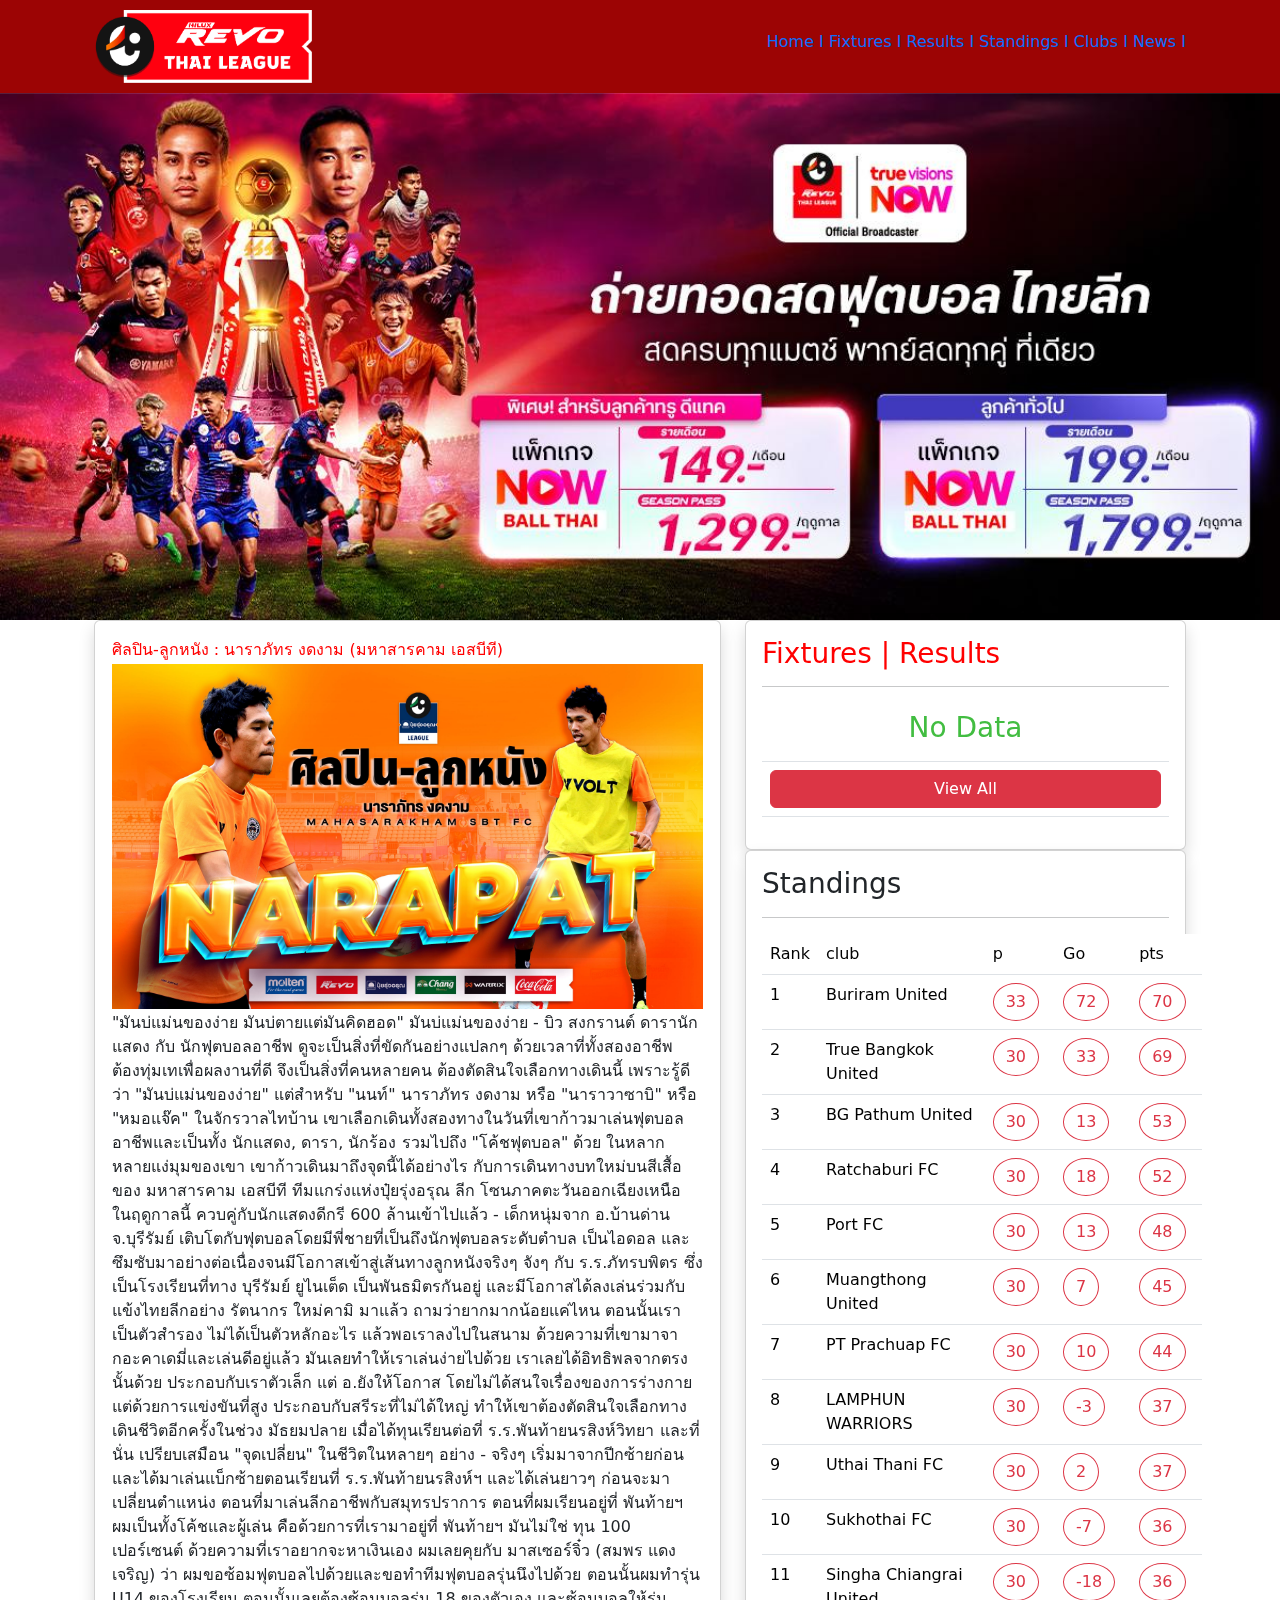
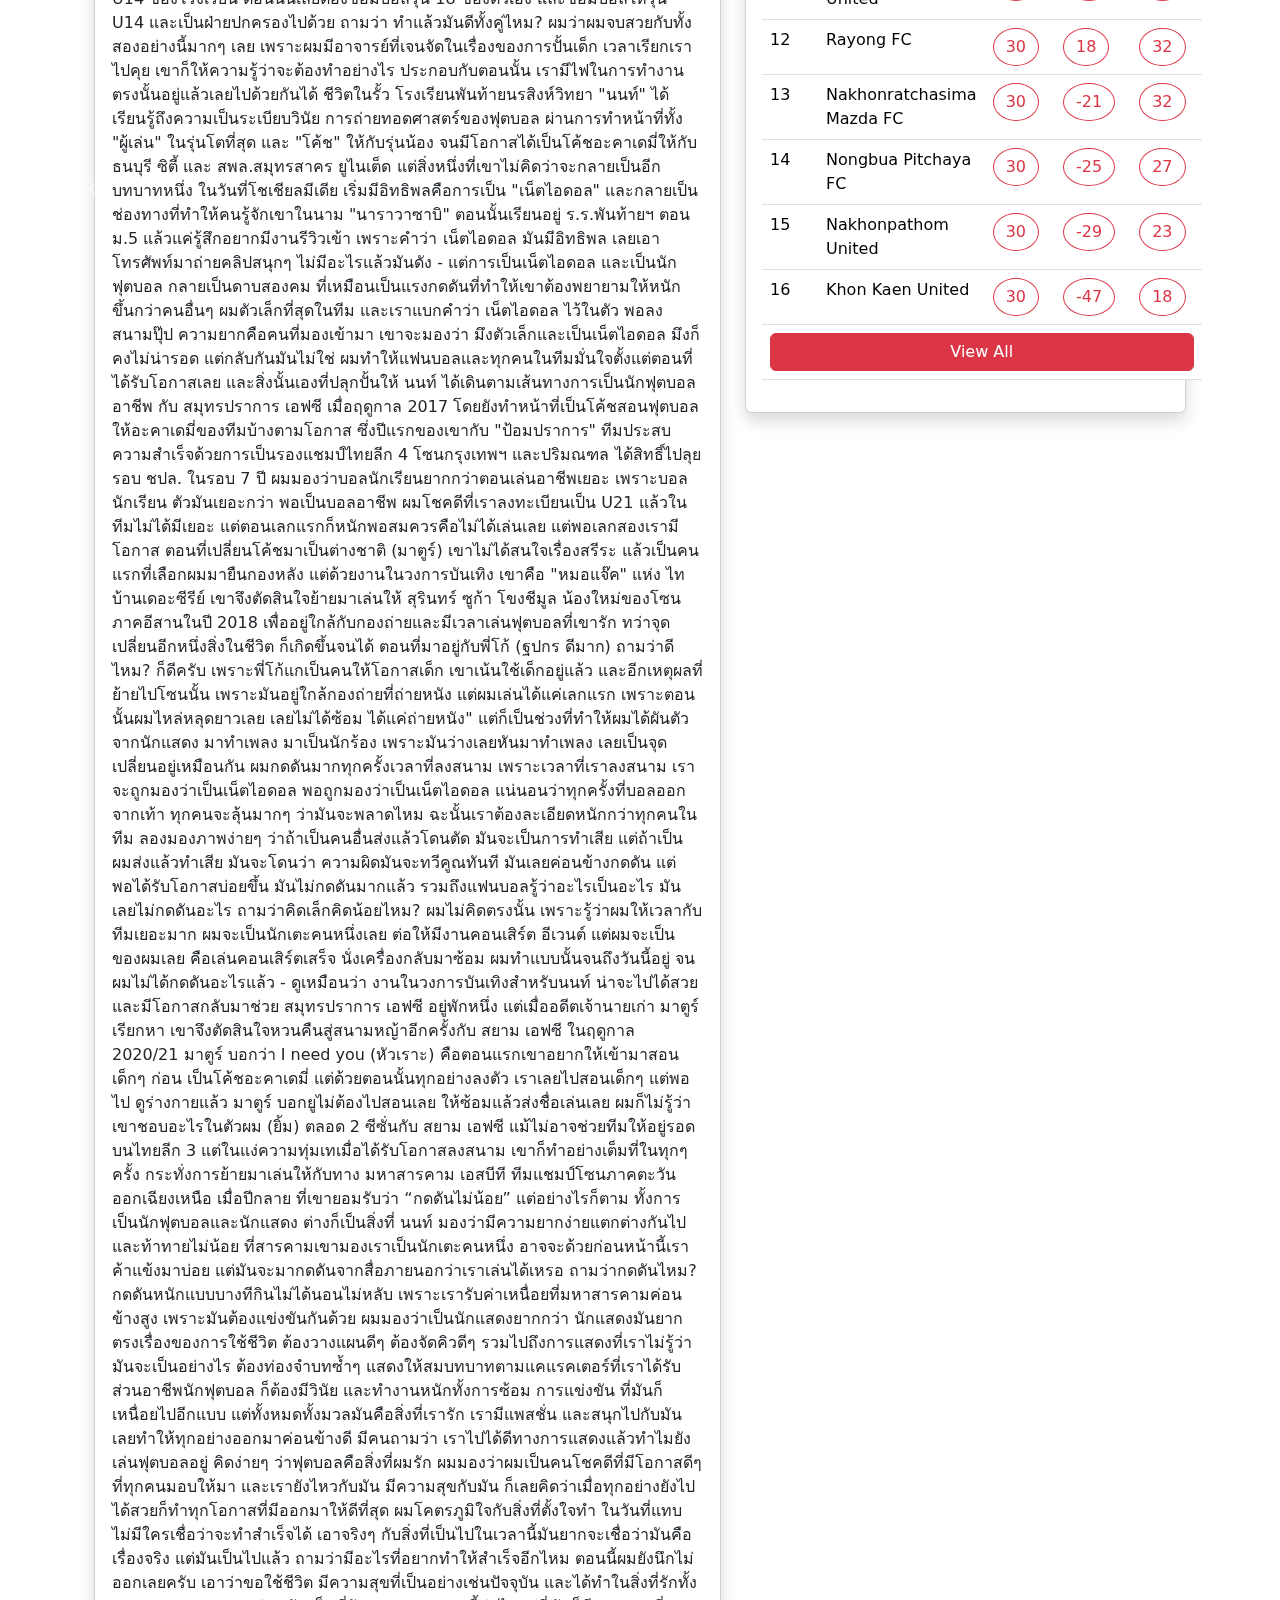
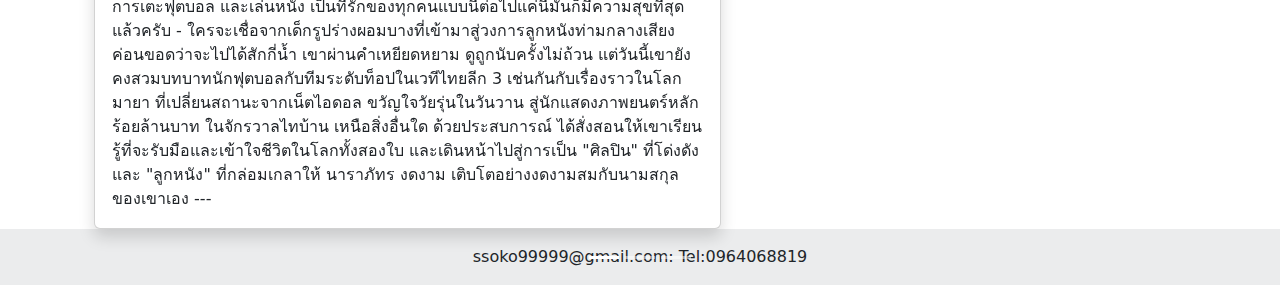
<file: News/n1.html>
<!DOCTYPE html>
<html lang="en">
<head>
    <meta charset="UTF-8">
    <meta name="viewport" content="width=device-width, initial-scale=1.0">
    <title>App Boos</title>
    <link rel="stylesheet" href="../css/bootstrap.css">
    <link rel="stylesheet" href="../css/bootstrap.min.css">
    <link rel="stylesheet" href="../style.css">
    <script src="../js/bootstrap.js"></script>
</head>
<body>
    <div class="h sticky-top d-flex flex-column">
        <div class="container">
            <div class="container-md">
                <div class="row">
                    <div class="col-md-12">
                        <a href="index.html"><img src="../image/logo.png" width="20%"></a>
                    <div class="r">
                        <a href="#">Home I</a>
                        <a href="#">Fixtures I</a>
                        <a href="#">Results I</a>
                        <a href="#">Standings I</a>
                        <a href="#">Clubs I</a>
                        <a href="#">News I</a>                 
                    </div>
                    </div>
                </div>
            </div>
        </div>
    </div>
<!------------ส่วน banner---------------->    
<div id="carouselExampleIndicators" class="carousel slide" data-bs-ride="carousel">
  <div class="carousel-indicators">
    <button type="button" data-bs-target="#carouselExampleIndicators" data-bs-slide-to="0" class="active" aria-current="true" aria-label="Slide 1"></button>
    <button type="button" data-bs-target="#carouselExampleIndicators" data-bs-slide-to="1" aria-label="Slide 2"></button>
    <button type="button" data-bs-target="#carouselExampleIndicators" data-bs-slide-to="2" aria-label="Slide 3"></button>
  </div>
  <div class="carousel-inner">
    <div class="carousel-item active">
      <img src="../image/b1.jpg" class="d-block w-100" alt="...">
    </div>
    <div class="carousel-item">
      <img src="../image/b2..jpg" class="d-block w-100" alt="...">
    </div>
    <div class="carousel-item">
      <img src="../image/b3.jpg" class="d-block w-100" alt="...">
    </div>
  </div>
  <button class="carousel-control-prev" type="button" data-bs-target="#carouselExampleIndicators" data-bs-slide="prev">
    <span class="carousel-control-prev-icon" aria-hidden="true"></span>
    <span class="visually-hidden">Previous</span>
  </button>
  <button class="carousel-control-next" type="button" data-bs-target="#carouselExampleIndicators" data-bs-slide="next">
    <span class="carousel-control-next-icon" aria-hidden="true"></span>
    <span class="visually-hidden">Next</span>
  </button>
  <!------------ส่วนเนื้อหา------------>
  <div class="container">
    <div class="container-md">
      <div class="row">
        <div class="col-md-7">
          <div class="card border-1 shadow rounded-10">
            <div class="card-body">
                <table width="100%">
                    <tr>
                        <td><font color="red">ศิลปิน-ลูกหนัง : นาราภัทร งดงาม (มหาสารคาม เอสบีที)</font></td>
                    </tr>
                    <tr>
                        <td><img src="../image/c1.jpg" width="100%"></td>                      
                    </tr>
                    <tr>
                        <td>"มันบ่แม่นของง่าย มันบ่ตายแต่มันคิดฮอด"

มันบ่แม่นของง่าย - บิว สงกรานต์

ดารานักแสดง กับ นักฟุตบอลอาชีพ ดูจะเป็นสิ่งที่ขัดกันอย่างแปลกๆ ด้วยเวลาที่ทั้งสองอาชีพ ต้องทุ่มเทเพื่อผลงานที่ดี จึงเป็นสิ่งที่คนหลายคน ต้องตัดสินใจเลือกทางเดินนี้ เพราะรู้ดีว่า "มันบ่แม่นของง่าย"

แต่สำหรับ "นนท์" นาราภัทร งดงาม หรือ "นาราวาซาบิ" หรือ "หมอแจ๊ค" ในจักรวาลไทบ้าน เขาเลือกเดินทั้งสองทางในวันที่เขาก้าวมาเล่นฟุตบอลอาชีพและเป็นทั้ง นักแสดง, ดารา, นักร้อง รวมไปถึง "โค้ชฟุตบอล" ด้วย

ในหลากหลายแง่มุมของเขา เขาก้าวเดินมาถึงจุดนี้ได้อย่างไร กับการเดินทางบทใหม่บนสีเสื้อของ มหาสารคาม เอสบีที ทีมแกร่งแห่งปุ๋ยรุ่งอรุณ ลีก โซนภาคตะวันออกเฉียงเหนือ ในฤดูกาลนี้ ควบคู่กับนักแสดงดีกรี 600 ล้านเข้าไปแล้ว

-

เด็กหนุ่มจาก อ.บ้านด่าน จ.บุรีรัมย์ เติบโตกับฟุตบอลโดยมีพี่ชายที่เป็นถึงนักฟุตบอลระดับตำบล เป็นไอดอล และซึมซับมาอย่างต่อเนื่องจนมีโอกาสเข้าสู่เส้นทางลูกหนังจริงๆ จังๆ กับ ร.ร.ภัทรบพิตร ซึ่งเป็นโรงเรียนที่ทาง บุรีรัมย์ ยูไนเต็ด เป็นพันธมิตรกันอยู่ และมีโอกาสได้ลงเล่นร่วมกับแข้งไทยลีกอย่าง รัตนากร ใหม่คามิ มาแล้ว

ถามว่ายากมากน้อยแค่ไหน ตอนนั้นเราเป็นตัวสำรอง ไม่ได้เป็นตัวหลักอะไร แล้วพอเราลงไปในสนาม ด้วยความที่เขามาจากอะคาเดมี่และเล่นดีอยู่แล้ว มันเลยทำให้เราเล่นง่ายไปด้วย เราเลยได้อิทธิพลจากตรงนั้นด้วย ประกอบกับเราตัวเล็ก แต่ อ.ยังให้โอกาส โดยไม่ได้สนใจเรื่องของการร่างกาย

แต่ด้วยการแข่งขันที่สูง ประกอบกับสรีระที่ไม่ได้ใหญ่ ทำให้เขาต้องตัดสินใจเลือกทางเดินชีวิตอีกครั้งในช่วง มัธยมปลาย เมื่อได้ทุนเรียนต่อที่ ร.ร.พันท้ายนรสิงห์วิทยา และที่นั่น เปรียบเสมือน "จุดเปลี่ยน" ในชีวิตในหลายๆ อย่าง

-

จริงๆ เริ่มมาจากปีกซ้ายก่อน และได้มาเล่นแบ็กซ้ายตอนเรียนที่ ร.ร.พันท้ายนรสิงห์ฯ และได้เล่นยาวๆ ก่อนจะมาเปลี่ยนตำแหน่ง ตอนที่มาเล่นลีกอาชีพกับสมุทรปราการ

ตอนที่ผมเรียนอยู่ที่ พันท้ายฯ ผมเป็นทั้งโค้ชและผู้เล่น คือด้วยการที่เรามาอยู่ที่ พันท้ายฯ มันไม่ใช่ ทุน 100 เปอร์เซนต์ ด้วยความที่เราอยากจะหาเงินเอง ผมเลยคุยกับ มาสเซอร์จิ๋ว (สมพร แดงเจริญ) ว่า ผมขอซ้อมฟุตบอลไปด้วยและขอทำทีมฟุตบอลรุ่นนึงไปด้วย ตอนนั้นผมทำรุ่น U14 ของโรงเรียน ตอนนั้นเลยต้องซ้อมบอลรุ่น 18 ของตัวเอง และซ้อมบอลให้รุ่น U14 และเป็นฝ่ายปกครองไปด้วย

ถามว่า ทำแล้วมันดีทั้งคู่ไหม? ผมว่าผมจบสวยกับทั้งสองอย่างนี้มากๆ เลย เพราะผมมีอาจารย์ที่เจนจัดในเรื่องของการปั้นเด็ก เวลาเรียกเราไปคุย เขาก็ให้ความรู้ว่าจะต้องทำอย่างไร ประกอบกับตอนนั้น เรามีไฟในการทำงานตรงนั้นอยู่แล้วเลยไปด้วยกันได้

ชีวิตในรั้ว โรงเรียนพันท้ายนรสิงห์วิทยา "นนท์" ได้เรียนรู้ถึงความเป็นระเบียบวินัย การถ่ายทอดศาสตร์ของฟุตบอล ผ่านการทำหน้าที่ทั้ง "ผู้เล่น" ในรุ่นโตที่สุด และ "โค้ช" ให้กับรุ่นน้อง จนมีโอกาสได้เป็นโค้ชอะคาเดมี่ให้กับ ธนบุรี ซิตี้ และ สพล.สมุทรสาคร ยูไนเต็ด

แต่สิ่งหนึ่งที่เขาไม่คิดว่าจะกลายเป็นอีกบทบาทหนึ่ง ในวันที่โชเชียลมีเดีย เริ่มมีอิทธิพลคือการเป็น "เน็ตไอดอล" และกลายเป็นช่องทางที่ทำให้คนรู้จักเขาในนาม "นาราวาซาบิ"

ตอนนั้นเรียนอยู่ ร.ร.พันท้ายฯ ตอน ม.5 แล้วแค่รู้สึกอยากมีงานรีวิวเข้า เพราะคำว่า เน็ตไอดอล มันมีอิทธิพล เลยเอาโทรศัพท์มาถ่ายคลิปสนุกๆ ไม่มีอะไรแล้วมันดัง

-

แต่การเป็นเน็ตไอดอล และเป็นนักฟุตบอล กลายเป็นดาบสองคม ที่เหมือนเป็นแรงกดดันที่ทำให้เขาต้องพยายามให้หนักขึ้นกว่าคนอื่นๆ

ผมตัวเล็กที่สุดในทีม และเราแบกคำว่า เน็ตไอดอล ไว้ในตัว พอลงสนามปุ๊ป ความยากคือคนที่มองเข้ามา เขาจะมองว่า มึงตัวเล็กและเป็นเน็ตไอดอล มึงก็คงไม่น่ารอด แต่กลับกันมันไม่ใช่ ผมทำให้แฟนบอลและทุกคนในทีมมั่นใจตั้งแต่ตอนที่ได้รับโอกาสเลย

และสิ่งนั้นเองที่ปลุกปั้นให้ นนท์ ได้เดินตามเส้นทางการเป็นนักฟุตบอลอาชีพ กับ สมุทรปราการ เอฟซี เมื่อฤดูกาล 2017 โดยยังทำหน้าที่เป็นโค้ชสอนฟุตบอลให้อะคาเดมี่ของทีมบ้างตามโอกาส ซึ่งปีแรกของเขากับ "ป้อมปราการ" ทีมประสบความสำเร็จด้วยการเป็นรองแชมป์ไทยลีก 4 โซนกรุงเทพฯ และปริมณฑล ได้สิทธิ์ไปลุยรอบ ชปล. ในรอบ 7 ปี

ผมมองว่าบอลนักเรียนยากกว่าตอนเล่นอาชีพเยอะ เพราะบอลนักเรียน ตัวมันเยอะกว่า พอเป็นบอลอาชีพ ผมโชคดีที่เราลงทะเบียนเป็น U21 แล้วในทีมไม่ได้มีเยอะ แต่ตอนเลกแรกก็หนักพอสมควรคือไม่ได้เล่นเลย แต่พอเลกสองเรามีโอกาส ตอนที่เปลี่ยนโค้ชมาเป็นต่างชาติ (มาตูร์) เขาไม่ได้สนใจเรื่องสรีระ แล้วเป็นคนแรกที่เลือกผมมายืนกองหลัง

แต่ด้วยงานในวงการบันเทิง เขาคือ "หมอแจ๊ค" แห่ง ไทบ้านเดอะซีรีย์ เขาจึงตัดสินใจย้ายมาเล่นให้ สุรินทร์ ซูก้า โขงชีมูล น้องใหม่ของโซนภาคอีสานในปี 2018 เพื่ออยู่ใกล้กับกองถ่ายและมีเวลาเล่นฟุตบอลที่เขารัก ทว่าจุดเปลี่ยนอีกหนึ่งสิ่งในชีวิต ก็เกิดขึ้นจนได้

ตอนที่มาอยู่กับพี่โก้ (ฐปกร ดีมาก) ถามว่าดีไหม? ก็ดีครับ เพราะพี่โก้แกเป็นคนให้โอกาสเด็ก เขาเน้นใช้เด็กอยู่แล้ว และอีกเหตุผลที่ย้ายไปโซนนั้น เพราะมันอยู่ใกล้กองถ่ายที่ถ่ายหนัง แต่ผมเล่นได้แค่เลกแรก เพราะตอนนั้นผมไหล่หลุดยาวเลย เลยไม่ได้ซ้อม ได้แค่ถ่ายหนัง"

แต่ก็เป็นช่วงที่ทำให้ผมได้ผันตัวจากนักแสดง มาทำเพลง มาเป็นนักร้อง เพราะมันว่างเลยหันมาทำเพลง เลยเป็นจุดเปลี่ยนอยู่เหมือนกัน

ผมกดดันมากทุกครั้งเวลาที่ลงสนาม เพราะเวลาที่เราลงสนาม เราจะถูกมองว่าเป็นเน็ตไอดอล พอถูกมองว่าเป็นเน็ตไอดอล แน่นอนว่าทุกครั้งที่บอลออกจากเท้า ทุกคนจะลุ้นมากๆ ว่ามันจะพลาดไหม ฉะนั้นเราต้องละเอียดหนักกว่าทุกคนในทีม

ลองมองภาพง่ายๆ ว่าถ้าเป็นคนอื่นส่งแล้วโดนตัด มันจะเป็นการทำเสีย แต่ถ้าเป็นผมส่งแล้วทำเสีย มันจะโดนว่า ความผิดมันจะทวีคูณทันที มันเลยค่อนข้างกดดัน แต่พอได้รับโอกาสบ่อยขึ้น มันไม่กดดันมากแล้ว รวมถึงแฟนบอลรู้ว่าอะไรเป็นอะไร มันเลยไม่กดดันอะไร

ถามว่าคิดเล็กคิดน้อยไหม? ผมไม่คิดตรงนั้น เพราะรู้ว่าผมให้เวลากับทีมเยอะมาก ผมจะเป็นนักเตะคนหนึ่งเลย ต่อให้มีงานคอนเสิร์ต อีเวนต์ แต่ผมจะเป็นของผมเลย คือเล่นคอนเสิร์ตเสร็จ นั่งเครื่องกลับมาซ้อม ผมทำแบบนั้นจนถึงวันนี้อยู่ จนผมไม่ได้กดดันอะไรแล้ว

-

ดูเหมือนว่า งานในวงการบันเทิงสำหรับนนท์ น่าจะไปได้สวยและมีโอกาสกลับมาช่วย สมุทรปราการ เอฟซี อยู่พักหนึ่ง แต่เมื่ออดีตเจ้านายเก่า มาตูร์ เรียกหา เขาจึงตัดสินใจหวนคืนสู่สนามหญ้าอีกครั้งกับ สยาม เอฟซี ในฤดูกาล 2020/21

มาตูร์ บอกว่า I need you (หัวเราะ) คือตอนแรกเขาอยากให้เข้ามาสอนเด็กๆ ก่อน เป็นโค้ชอะคาเดมี่ แต่ด้วยตอนนั้นทุกอย่างลงตัว เราเลยไปสอนเด็กๆ แต่พอไป ดูร่างกายแล้ว มาตูร์ บอกยูไม่ต้องไปสอนเลย ให้ซ้อมแล้วส่งชื่อเล่นเลย ผมก็ไม่รู้ว่าเขาชอบอะไรในตัวผม (ยิ้ม)

ตลอด 2 ซีซั่นกับ สยาม เอฟซี แม้ไม่อาจช่วยทีมให้อยู่รอดบนไทยลีก 3 แต่ในแง่ความทุ่มเทเมื่อได้รับโอกาสลงสนาม เขาก็ทำอย่างเต็มที่ในทุกๆ ครั้ง กระทั่งการย้ายมาเล่นให้กับทาง มหาสารคาม เอสบีที ทีมแชมป์โซนภาคตะวันออกเฉียงเหนือ เมื่อปีกลาย ที่เขายอมรับว่า “กดดันไม่น้อย” แต่อย่างไรก็ตาม ทั้งการเป็นนักฟุตบอลและนักแสดง ต่างก็เป็นสิ่งที่ นนท์ มองว่ามีความยากง่ายแตกต่างกันไปและท้าทายไม่น้อย

ที่สารคามเขามองเราเป็นนักเตะคนหนึ่ง อาจจะด้วยก่อนหน้านี้เราค้าแข้งมาบ่อย แต่มันจะมากดดันจากสื่อภายนอกว่าเราเล่นได้เหรอ ถามว่ากดดันไหม? กดดันหนักแบบบางทีกินไม่ได้นอนไม่หลับ เพราะเรารับค่าเหนื่อยที่มหาสารคามค่อนข้างสูง เพราะมันต้องแข่งขันกันด้วย

ผมมองว่าเป็นนักแสดงยากกว่า นักแสดงมันยากตรงเรื่องของการใช้ชีวิต ต้องวางแผนดีๆ ต้องจัดคิวดีๆ รวมไปถึงการแสดงที่เราไม่รู้ว่ามันจะเป็นอย่างไร ต้องท่องจำบทซ้ำๆ แสดงให้สมบทบาทตามแคแรคเตอร์ที่เราได้รับ ส่วนอาชีพนักฟุตบอล ก็ต้องมีวินัย และทำงานหนักทั้งการซ้อม การแข่งขัน ที่มันก็เหนื่อยไปอีกแบบ แต่ทั้งหมดทั้งมวลมันคือสิ่งที่เรารัก เรามีแพสชั่น และสนุกไปกับมันเลยทำให้ทุกอย่างออกมาค่อนข้างดี

มีคนถามว่า เราไปได้ดีทางการแสดงแล้วทำไมยังเล่นฟุตบอลอยู่ คิดง่ายๆ ว่าฟุตบอลคือสิ่งที่ผมรัก ผมมองว่าผมเป็นคนโชคดีที่มีโอกาสดีๆ ที่ทุกคนมอบให้มา และเรายังไหวกับมัน มีความสุขกับมัน ก็เลยคิดว่าเมื่อทุกอย่างยังไปได้สวยก็ทำทุกโอกาสที่มีออกมาให้ดีที่สุด

ผมโคตรภูมิใจกับสิ่งที่ตั้งใจทำ ในวันที่แทบไม่มีใครเชื่อว่าจะทำสำเร็จได้ เอาจริงๆ กับสิ่งที่เป็นไปในเวลานี้มันยากจะเชื่อว่ามันคือเรื่องจริง แต่มันเป็นไปแล้ว ถามว่ามีอะไรที่อยากทำให้สำเร็จอีกไหม ตอนนี้ผมยังนึกไม่ออกเลยครับ เอาว่าขอใช้ชีวิต มีความสุขที่เป็นอย่างเช่นปัจจุบัน และได้ทำในสิ่งที่รักทั้งการเตะฟุตบอล และเล่นหนัง เป็นที่รักของทุกคนแบบนี้ต่อไปแค่นี่มันก็มีความสุขที่สุดแล้วครับ

-

ใครจะเชื่อจากเด็กรูปร่างผอมบางที่เข้ามาสู่วงการลูกหนังท่ามกลางเสียงค่อนขอดว่าจะไปได้สักกี่น้ำ เขาผ่านคำเหยียดหยาม ดูถูกนับครั้งไม่ถ้วน แต่วันนี้เขายังคงสวมบทบาทนักฟุตบอลกับทีมระดับท็อปในเวทีไทยลีก 3 เช่นกันกับเรื่องราวในโลกมายา ที่เปลี่ยนสถานะจากเน็ตไอดอล ขวัญใจวัยรุ่นในวันวาน สู่นักแสดงภาพยนตร์หลักร้อยล้านบาท ในจักรวาลไทบ้าน

เหนือสิ่งอื่นใด ด้วยประสบการณ์ ได้สั่งสอนให้เขาเรียนรู้ที่จะรับมือและเข้าใจชีวิตในโลกทั้งสองใบ และเดินหน้าไปสู่การเป็น "ศิลปิน" ที่โด่งดังและ "ลูกหนัง" ที่กล่อมเกลาให้ นาราภัทร งดงาม เติบโตอย่างงดงามสมกับนามสกุลของเขาเอง

---</td>
                    </tr>
                </table>
            </div>
          </div>
        </div>
        <div class="col-md-5">
          <div class="card border-1 shadow rounded-10">
            <div class="card-body">
              <font color="red"><h3>Fixtures | Results</h3></font>
              <hr>
              <table class="table" width="100">
                <tr>
                  <td align="center"><font color="#42bd41"><h3>No Data</h3></font></td>
                </tr>
                <tr>
                  <td><lobel class="btn btn-danger col-md-12">View All</lobel></td>
                </tr>
              </table>
            </div>
          </div>
          <div class="card border-1 shadow rounded-10">
          <div class="card-body">
            <font coler="rdd"><h3>Standings</h3></font>
            <hr>
            <table class="table" width="100">
              <tr>
                <td width="10%">Rank</td>
                <td width="60%">club</td>
                <td width="10%">p</td>
                <td width="10%">Go</td>
                <td width="10%"><font coler="red">pts</font></td>
              </tr>
              <tr>
                <td width="10%">1</td>
                <td width="60%">Buriram United</td>
                <td width="10%"><label class="btn btn-outline-danger rounded-circle me-2">33</label></td>
                <td width="10%"><label class="btn btn-outline-danger rounded-circle me-2">72</label></td>
                <td width="10%"><label class="btn btn-outline-danger rounded-circle me-2">70</label><font coler="red"></font></td>
              </tr>
              <tr>
                <td width="10%">2</td>
                <td width="60%">True Bangkok United</td>
                <td width="10%"><label class="btn btn-outline-danger rounded-circle me-2">30</label></td>
                <td width="10%"><label class="btn btn-outline-danger rounded-circle me-2">33</label></td>
                <td width="10%"><label class="btn btn-outline-danger rounded-circle me-2">69</label><font coler="red"></font></td>
              </tr>
              
                <td width="10%">3</td>
                <td width="60%">BG Pathum United</td>
                <td width="10%"><label class="btn btn-outline-danger rounded-circle me-2">30</label></td>
                <td width="10%"><label class="btn btn-outline-danger rounded-circle me-2">13</label></td>
                <td width="10%"><label class="btn btn-outline-danger rounded-circle me-2">53</label><font coler="red"></font></td>
              </tr>
              
                <td width="10%">4</td>
                <td width="60%">Ratchaburi FC</td>
                <td width="10%"><label class="btn btn-outline-danger rounded-circle me-2">30</label></td>
                <td width="10%"><label class="btn btn-outline-danger rounded-circle me-2">18</label></td>
                <td width="10%"><label class="btn btn-outline-danger rounded-circle me-2">52</label><font coler="red"></font></td>
              </tr>
              
                <td width="10%">5</td>
                <td width="60%">Port FC</td>
                <td width="10%"><label class="btn btn-outline-danger rounded-circle me-2">30</label></td>
                <td width="10%"><label class="btn btn-outline-danger rounded-circle me-2">13</label></td>
                <td width="10%"><label class="btn btn-outline-danger rounded-circle me-2">48</label><font coler="red"></font></td>
              </tr>
              
                <td width="10%">6</td>
                <td width="60%"> 
                                  Muangthong United
                                  </td>
                <td width="10%"><label class="btn btn-outline-danger rounded-circle me-2">30</label></td>
                <td width="10%"><label class="btn btn-outline-danger rounded-circle me-2">7</label></td>
                <td width="10%"><label class="btn btn-outline-danger rounded-circle me-2">45</label></label><font coler="red"></font></td>
              </tr>
              
                <td width="10%">7</td>
                <td width="60%">PT Prachuap FC</td>
                <td width="10%"><label class="btn btn-outline-danger rounded-circle me-2">30</label></td>
                <td width="10%"><label class="btn btn-outline-danger rounded-circle me-2">10</label></td>
                <td width="10%"><label class="btn btn-outline-danger rounded-circle me-2">44</label><font coler="red"></font></td>
              </tr>
              
                <td width="10%">8</td>
                <td width="60%">LAMPHUN WARRIORS</td>
                <td width="10%"><label class="btn btn-outline-danger rounded-circle me-2">30</label></td>
                <td width="10%"><label class="btn btn-outline-danger rounded-circle me-2">-3</label></td>
                <td width="10%"><label class="btn btn-outline-danger rounded-circle me-2">37</label><font coler="red"></font></td>
              </tr>
              
                <td width="10%">9</td>
                <td width="60%">Uthai Thani FC</td>
                <td width="10%"><label class="btn btn-outline-danger rounded-circle me-2">30</label></td>
                <td width="10%"><label class="btn btn-outline-danger rounded-circle me-2">2</label></td>
                <td width="10%"><label class="btn btn-outline-danger rounded-circle me-2">37</label><font coler="red"></font></td>
              </tr>
              
                <td width="10%">10</td>
                <td width="60%">Sukhothai FC</td>
                <td width="10%"><label class="btn btn-outline-danger rounded-circle me-2">30</label></td>
                <td width="10%"><label class="btn btn-outline-danger rounded-circle me-2">-7</label></td>
                <td width="10%"><label class="btn btn-outline-danger rounded-circle me-2">36</label><font coler="red"></font></td>
              </tr>
              
                <td width="10%">11</td>
                <td width="60%">Singha Chiangrai United</td>
                <td width="10%"><label class="btn btn-outline-danger rounded-circle me-2">30</label></td>
                <td width="10%"><label class="btn btn-outline-danger rounded-circle me-2">-18</label></td>
                <td width="10%"><label class="btn btn-outline-danger rounded-circle me-2">36</label><font coler="red"></font></td>
              </tr>
              
                <td width="10%">12</td>
                <td width="60%">Rayong FC</td>
                <td width="10%"><label class="btn btn-outline-danger rounded-circle me-2">30</label></td>
                <td width="10%"><label class="btn btn-outline-danger rounded-circle me-2">18</label></td>
                <td width="10%"><label class="btn btn-outline-danger rounded-circle me-2">32</label><font coler="red"></font></td>
              </tr>
              
                <td width="10%">13</td>
                <td width="60%">Nakhonratchasima Mazda FC</td>
                <td width="10%"><label class="btn btn-outline-danger rounded-circle me-2">30</label></td>
                <td width="10%"><label class="btn btn-outline-danger rounded-circle me-2">-21</label></td>
                <td width="10%"><label class="btn btn-outline-danger rounded-circle me-2">32</label><font coler="red"></font></td>
              </tr>
              
                <td width="10%">14</td>
                <td width="60%">Nongbua Pitchaya FC</td>
                <td width="10%"><label class="btn btn-outline-danger rounded-circle me-2">30</label></td>
                <td width="10%"><label class="btn btn-outline-danger rounded-circle me-2">-25</label></td>
                <td width="10%"><label class="btn btn-outline-danger rounded-circle me-2">27</label><font coler="red"></font></td>
              </tr>
              
                <td width="10%">15</td>
                <td width="60%">Nakhonpathom United</td>
                <td width="10%"><label class="btn btn-outline-danger rounded-circle me-2">30</label></td>
                <td width="10%"><label class="btn btn-outline-danger rounded-circle me-2">-29</label></td>
                <td width="10%"><label class="btn btn-outline-danger rounded-circle me-2">23</label><font coler="red"></font></td>
              </tr>
              
                <td width="10%">16</td>
                <td width="60%">Khon Kaen United</td>
                <td width="10%"><label class="btn btn-outline-danger rounded-circle me-2">30</label></td>
                <td width="10%"><label class="btn btn-outline-danger rounded-circle me-2">-47</label></td>
                <td width="10%"><label class="btn btn-outline-danger rounded-circle me-2">18</label><font coler="red"></font></td>
              </tr>
              <tr>
                <td align="center" colspan=+5><label class="btn btn-danger col-md-12">View All</label></td>
              </tr>
            </table>
        </div>

        </div>
         

      </div>
    </div>
  </div>
</div>
<!--------------------footer--------------------------->
<footer class="bg-body-tertiary text-center text-lg-start">
  <!-- Copyright -->
  <div class="text-center p-3" style="background-color: rgba(0, 0, 0, 0.05);">
    ssoko99999@gmail.com:
    <a class="text-body" href="https://mdbootstrap.com/">Tel:0964068819</a>
  </div>
  <!-- Copyright -->
</footer>
</body>
</html>
</file>
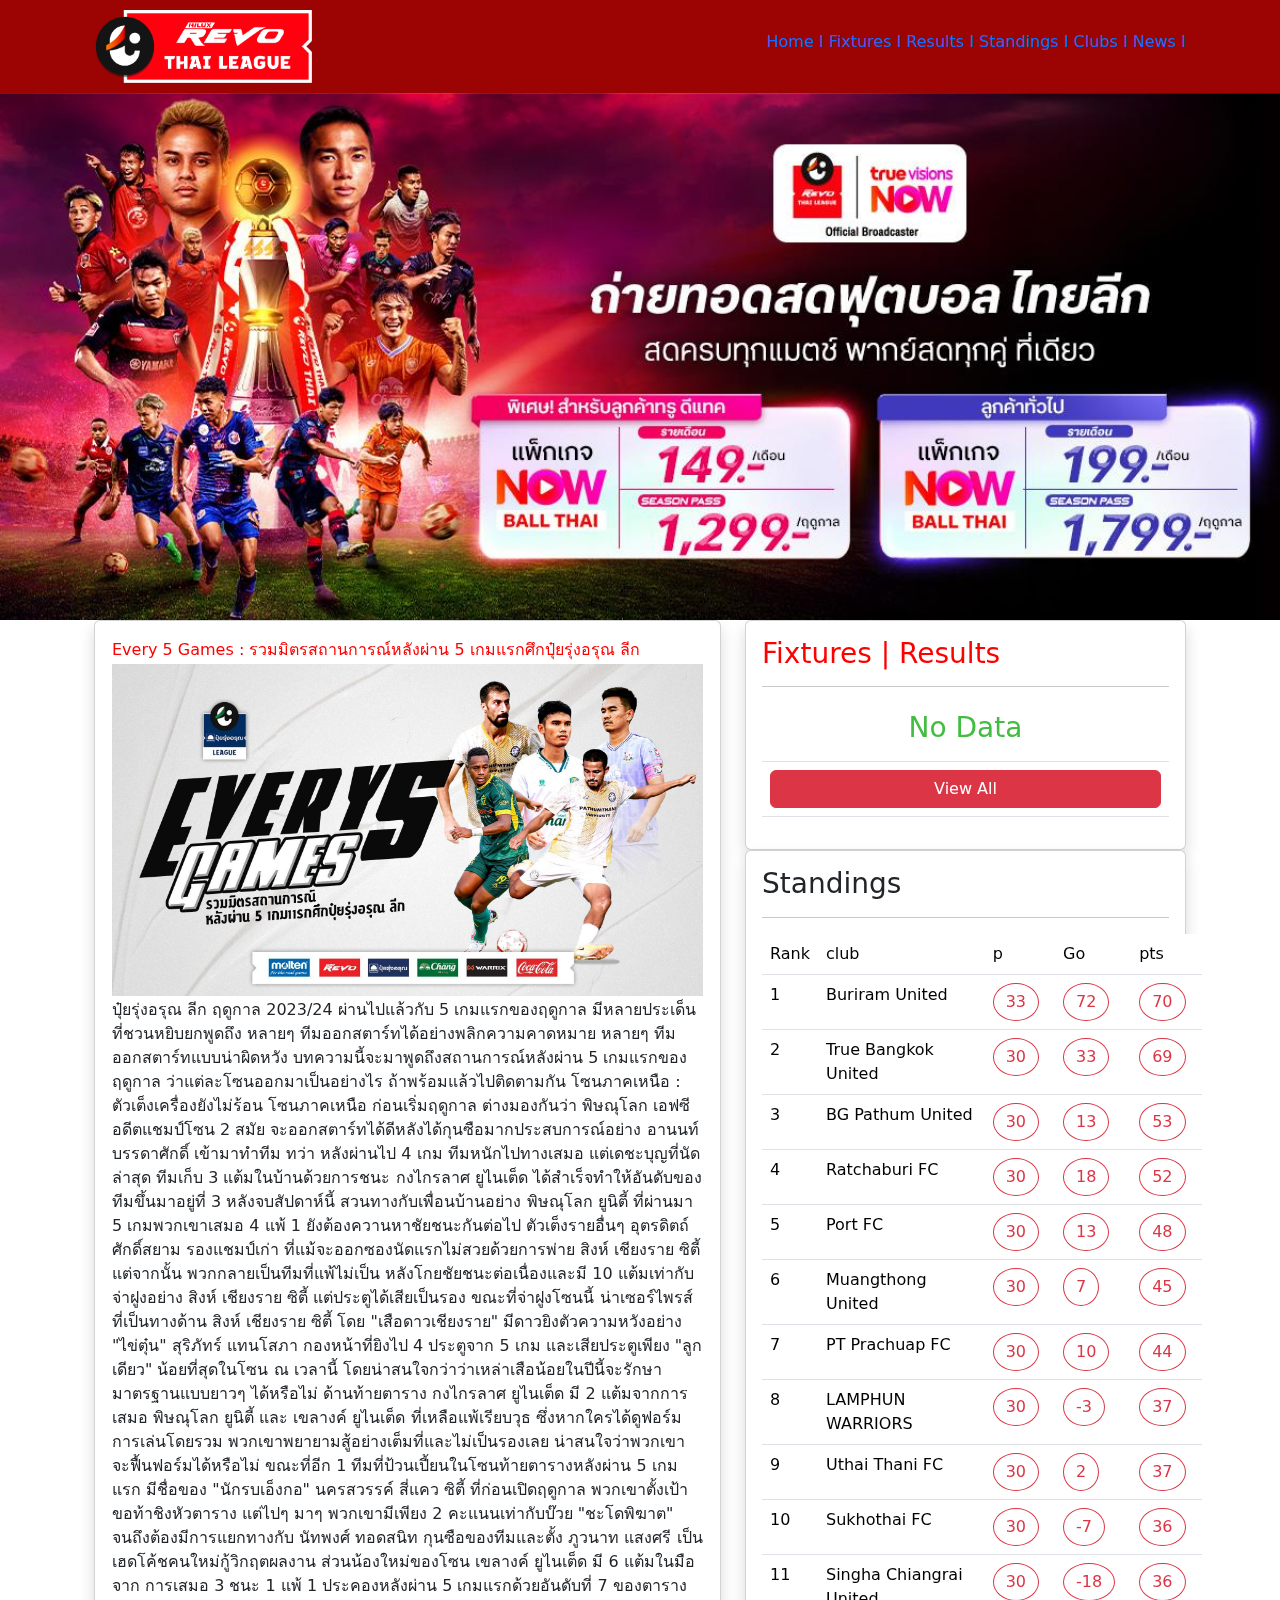
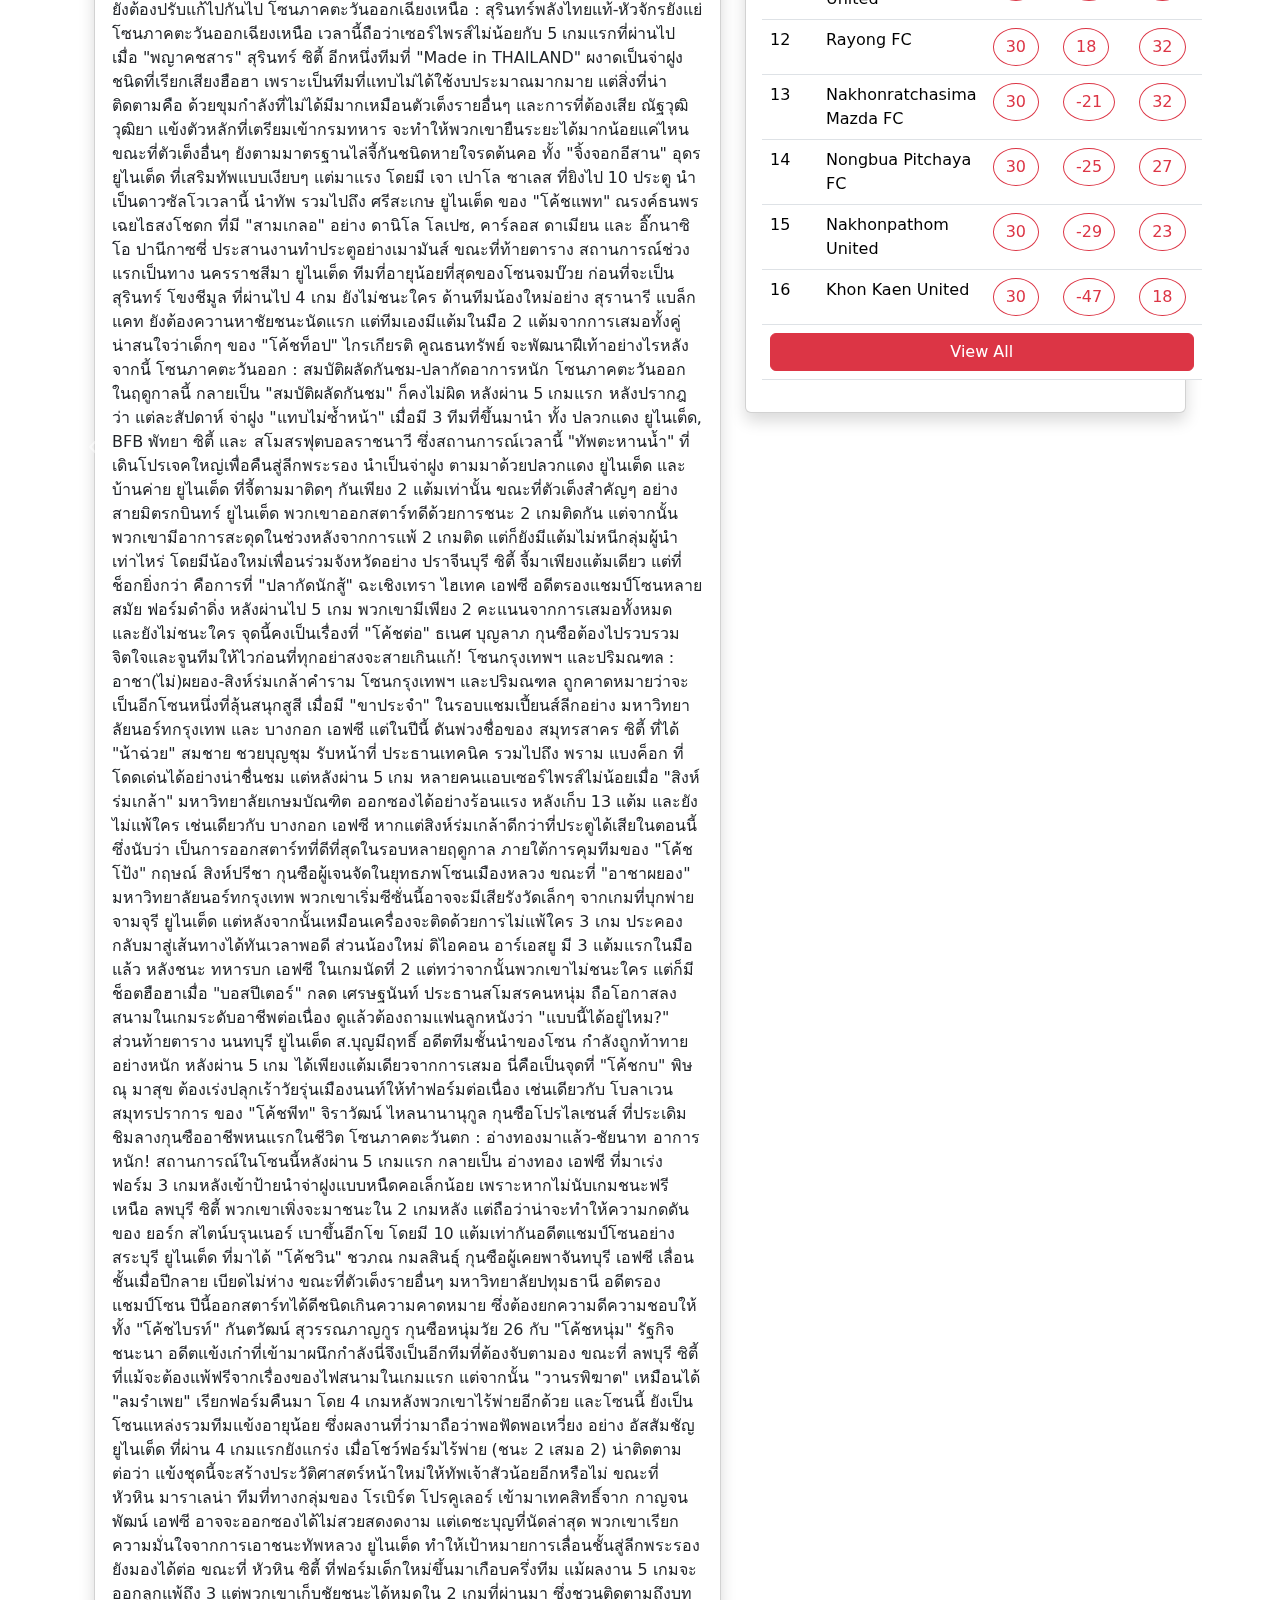
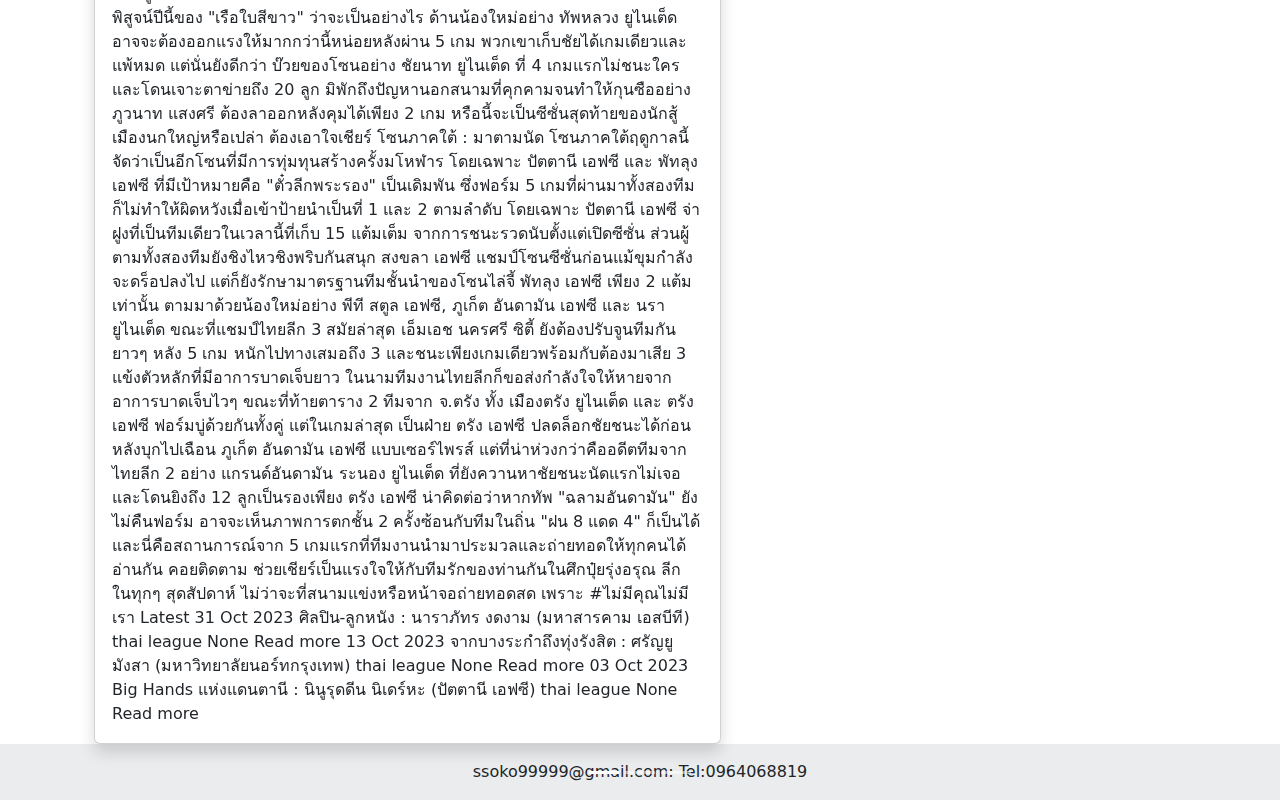
<file: News/n2.html>
<!DOCTYPE html>
<html lang="en">
<head>
    <meta charset="UTF-8">
    <meta name="viewport" content="width=device-width, initial-scale=1.0">
    <title>App Boos</title>
    <link rel="stylesheet" href="../css/bootstrap.css">
    <link rel="stylesheet" href="../css/bootstrap.min.css">
    <link rel="stylesheet" href="../style.css">
    <script src="../js/bootstrap.js"></script>
</head>
<body>
    <div class="h sticky-top d-flex flex-column">
        <div class="container">
            <div class="container-md">
                <div class="row">
                    <div class="col-md-12">
                        <a href="index.html"><img src="../image/logo.png" width="20%"></a>
                    <div class="r">
                        <a href="#">Home I</a>
                        <a href="#">Fixtures I</a>
                        <a href="#">Results I</a>
                        <a href="#">Standings I</a>
                        <a href="#">Clubs I</a>
                        <a href="#">News I</a>                 
                    </div>
                    </div>
                </div>
            </div>
        </div>
    </div>
<!------------ส่วน banner---------------->    
<div id="carouselExampleIndicators" class="carousel slide" data-bs-ride="carousel">
  <div class="carousel-indicators">
    <button type="button" data-bs-target="#carouselExampleIndicators" data-bs-slide-to="0" class="active" aria-current="true" aria-label="Slide 1"></button>
    <button type="button" data-bs-target="#carouselExampleIndicators" data-bs-slide-to="1" aria-label="Slide 2"></button>
    <button type="button" data-bs-target="#carouselExampleIndicators" data-bs-slide-to="2" aria-label="Slide 3"></button>
  </div>
  <div class="carousel-inner">
    <div class="carousel-item active">
      <img src="../image/b1.jpg" class="d-block w-100" alt="...">
    </div>
    <div class="carousel-item">
      <img src="../image/b2..jpg" class="d-block w-100" alt="...">
    </div>
    <div class="carousel-item">
      <img src="../image/b3.jpg" class="d-block w-100" alt="...">
    </div>
  </div>
  <button class="carousel-control-prev" type="button" data-bs-target="#carouselExampleIndicators" data-bs-slide="prev">
    <span class="carousel-control-prev-icon" aria-hidden="true"></span>
    <span class="visually-hidden">Previous</span>
  </button>
  <button class="carousel-control-next" type="button" data-bs-target="#carouselExampleIndicators" data-bs-slide="next">
    <span class="carousel-control-next-icon" aria-hidden="true"></span>
    <span class="visually-hidden">Next</span>
  </button>
  <!------------ส่วนเนื้อหา------------>
  <div class="container">
    <div class="container-md">
      <div class="row">
        <div class="col-md-7">
          <div class="card border-1 shadow rounded-10">
            <div class="card-body">
                <table width="100%">
                    <tr>
                        <td><font color="red">Every 5 Games : รวมมิตรสถานการณ์หลังผ่าน 5 เกมแรกศึกปุ๋ยรุ่งอรุณ ลีก</font></td>
                    </tr>
                    <tr>
                        <td><img src="../image/c2.jpg" width="100%"></td>                      
                    </tr>
                    <tr>
                        <td>ปุ๋ยรุ่งอรุณ ลีก ฤดูกาล 2023/24 ผ่านไปแล้วกับ 5 เกมแรกของฤดูกาล มีหลายประเด็นที่ชวนหยิบยกพูดถึง หลายๆ ทีมออกสตาร์ทได้อย่างพลิกความคาดหมาย หลายๆ ทีมออกสตาร์ทแบบน่าผิดหวัง

บทความนี้จะมาพูดถึงสถานการณ์หลังผ่าน 5 เกมแรกของฤดูกาล ว่าแต่ละโซนออกมาเป็นอย่างไร ถ้าพร้อมแล้วไปติดตามกัน

โซนภาคเหนือ : ตัวเต็งเครื่องยังไม่ร้อน

โซนภาคเหนือ ก่อนเริ่มฤดูกาล ต่างมองกันว่า พิษณุโลก เอฟซี อดีตแชมป์โซน 2 สมัย จะออกสตาร์ทได้ดีหลังได้กุนซือมากประสบการณ์อย่าง อานนท์ บรรดาศักดิ์ เข้ามาทำทีม ทว่า หลังผ่านไป 4 เกม ทีมหนักไปทางเสมอ แต่เดชะบุญที่นัดล่าสุด ทีมเก็บ 3 แต้มในบ้านด้วยการชนะ กงไกรลาศ ยูไนเต็ด ได้สำเร็จทำให้อันดับของทีมขึ้นมาอยู่ที่ 3 หลังจบสัปดาห์นี้ สวนทางกับเพื่อนบ้านอย่าง พิษณุโลก ยูนิตี้ ที่ผ่านมา 5 เกมพวกเขาเสมอ 4 แพ้ 1 ยังต้องควานหาชัยชนะกันต่อไป

ตัวเต็งรายอื่นๆ อุตรดิตถ์ ศักดิ์สยาม รองแชมป์เก่า ที่แม้จะออกซองนัดแรกไม่สวยด้วยการพ่าย สิงห์ เชียงราย ซิตี้ แต่จากนั้น พวกกลายเป็นทีมที่แพ้ไม่เป็น หลังโกยชัยชนะต่อเนื่องและมี 10 แต้มเท่ากับจ่าฝูงอย่าง สิงห์ เชียงราย ซิตี้ แต่ประตูได้เสียเป็นรอง

ขณะที่จ่าฝูงโซนนี้ น่าเซอร์ไพรส์ที่เป็นทางด้าน สิงห์ เชียงราย ซิตี้ โดย "เสือดาวเชียงราย" มีดาวยิงตัวความหวังอย่าง "ไข่ตุ๋น" สุริภัทร์ แทนโสภา กองหน้าที่ยิงไป 4 ประตูจาก 5 เกม และเสียประตูเพียง "ลูกเดียว" น้อยที่สุดในโซน ณ เวลานี้ โดยน่าสนใจกว่าว่าเหล่าเสือน้อยในปีนี้จะรักษามาตรฐานแบบยาวๆ ได้หรือไม่

ด้านท้ายตาราง กงไกรลาศ ยูไนเต็ด มี 2 แต้มจากการเสมอ พิษณุโลก ยูนิตี้ และ เขลางค์ ยูไนเต็ด ที่เหลือแพ้เรียบวุธ ซึ่งหากใครได้ดูฟอร์มการเล่นโดยรวม พวกเขาพยายามสู้อย่างเต็มที่และไม่เป็นรองเลย น่าสนใจว่าพวกเขาจะฟื้นฟอร์มได้หรือไม่ ขณะที่อีก 1 ทีมที่ป้วนเปี้ยนในโซนท้ายตารางหลังผ่าน 5 เกมแรก มีชื่อของ "นักรบเอ็งกอ" นครสวรรค์ สี่แคว ซิตี้ ที่ก่อนเปิดฤดูกาล พวกเขาตั้งเป้าขอท้าชิงหัวตาราง แต่ไปๆ มาๆ พวกเขามีเพียง 2 คะแนนเท่ากับบ๊วย "ชะโดพิฆาต" จนถึงต้องมีการแยกทางกับ นัทพงศ์ ทอดสนิท กุนซือของทีมและตั้ง ภูวนาท แสงศรี เป็นเฮดโค้ชคนใหม่กู้วิกฤตผลงาน

ส่วนน้องใหม่ของโซน เขลางค์ ยูไนเต็ด มี 6 แต้มในมือจาก การเสมอ 3 ชนะ 1 แพ้ 1 ประคองหลังผ่าน 5 เกมแรกด้วยอันดับที่ 7 ของตาราง ยังต้องปรับแก้ไปกันไป

โซนภาคตะวันออกเฉียงเหนือ : สุรินทร์พลังไทยแท้-หัวจักรยังแย่

โซนภาคตะวันออกเฉียงเหนือ เวลานี้ถือว่าเซอร์ไพรส์ไม่น้อยกับ 5 เกมแรกที่ผ่านไป เมื่อ "พญาคชสาร" สุรินทร์ ซิตี้ อีกหนึ่งทีมที่ "Made in THAILAND" ผงาดเป็นจ่าฝูงชนิดที่เรียกเสียงฮือฮา เพราะเป็นทีมที่แทบไม่ได้ใช้งบประมาณมากมาย แต่สิ่งที่น่าติดตามคือ ด้วยขุมกำลังที่ไม่ได้มีมากเหมือนตัวเต็งรายอื่นๆ และการที่ต้องเสีย ณัฐวุฒิ วุฒิยา แข้งตัวหลักที่เตรียมเข้ากรมทหาร จะทำให้พวกเขายืนระยะได้มากน้อยแค่ไหน

ขณะที่ตัวเต็งอื่นๆ ยังตามมาตรฐานไล่จี้กันชนิดหายใจรดต้นคอ ทั้ง "จิ้งจอกอีสาน" อุดร ยูไนเต็ด ที่เสริมทัพแบบเงียบๆ แต่มาแรง โดยมี เจา เปาโล ซาเลส ที่ยิงไป 10 ประตู นำเป็นดาวซัลโวเวลานี้ นำทัพ รวมไปถึง ศรีสะเกษ ยูไนเต็ด ของ "โค้ชแพท" ณรงค์ธนพร เฉยไธสงโชดก ที่มี "สามเกลอ" อย่าง ดานิโล โลเปซ, คาร์ลอส ดาเมียน และ อิ๊กนาซิโอ ปานีกาซซี่ ประสานงานทำประตูอย่างเมามันส์

ขณะที่ท้ายตาราง สถานการณ์ช่วงแรกเป็นทาง นครราชสีมา ยูไนเต็ด ทีมที่อายุน้อยที่สุดของโซนจมบ๊วย ก่อนที่จะเป็น สุรินทร์ โขงชีมูล ที่ผ่านไป 4 เกม ยังไม่ชนะใคร ด้านทีมน้องใหม่อย่าง สุรานารี แบล็กแคท ยังต้องควานหาชัยชนะนัดแรก แต่ทีมเองมีแต้มในมือ 2 แต้มจากการเสมอทั้งคู่ น่าสนใจว่าเด็กๆ ของ "โค้ชท็อป" ไกรเกียรติ คูณธนทรัพย์ จะพัฒนาฝีเท้าอย่างไรหลังจากนี้

โซนภาคตะวันออก : สมบัติผลัดกันชม-ปลากัดอาการหนัก

โซนภาคตะวันออกในฤดูกาลนี้ กลายเป็น "สมบัติผลัดกันชม" ก็คงไม่ผิด หลังผ่าน 5 เกมแรก หลังปรากฎว่า แต่ละสัปดาห์ จ่าฝูง "แทบไม่ซ้ำหน้า" เมื่อมี 3 ทีมที่ขึ้นมานำ ทั้ง ปลวกแดง ยูไนเต็ด, BFB พัทยา ซิตี้ และ สโมสรฟุตบอลราชนาวี ซึ่งสถานการณ์เวลานี้ "ทัพตะหานน้ำ" ที่เดินโปรเจคใหญ่เพื่อคืนสู่ลีกพระรอง นำเป็นจ่าฝูง ตามมาด้วยปลวกแดง ยูไนเต็ด และ บ้านค่าย ยูไนเต็ด ที่จี้ตามมาติดๆ กันเพียง 2 แต้มเท่านั้น

ขณะที่ตัวเต็งสำคัญๆ อย่าง สายมิตรกบินทร์ ยูไนเต็ด พวกเขาออกสตาร์ทดีด้วยการชนะ 2 เกมติดกัน แต่จากนั้นพวกเขามีอาการสะดุดในช่วงหลังจากการแพ้ 2 เกมติด แต่ก็ยังมีแต้มไม่หนีกลุ่มผู้นำเท่าไหร่ โดยมีน้องใหม่เพื่อนร่วมจังหวัดอย่าง ปราจีนบุรี ซิตี้ จี้มาเพียงแต้มเดียว

แต่ที่ช็อกยิ่งกว่า คือการที่ "ปลากัดนักสู้" ฉะเชิงเทรา ไฮเทค เอฟซี อดีตรองแชมป์โซนหลายสมัย ฟอร์มดำดิ่ง หลังผ่านไป 5 เกม พวกเขามีเพียง 2 คะแนนจากการเสมอทั้งหมด และยังไม่ชนะใคร จุดนี้คงเป็นเรื่องที่ "โค้ชต่อ" ธเนศ บุญลาภ กุนซือต้องไปรวบรวมจิตใจและจูนทีมให้ไวก่อนที่ทุกอย่าสงจะสายเกินแก้!

โซนกรุงเทพฯ และปริมณฑล : อาชา(ไม่)ผยอง-สิงห์ร่มเกล้าคำราม

โซนกรุงเทพฯ และปริมณฑล ถูกคาดหมายว่าจะเป็นอีกโซนหนึ่งที่ลุ้นสนุกสูสี เมื่อมี "ขาประจำ" ในรอบแชมเปี้ยนส์ลีกอย่าง มหาวิทยาลัยนอร์ทกรุงเทพ และ บางกอก เอฟซี แต่ในปีนี้ ดันพ่วงชื่อของ สมุทรสาคร ซิตี้ ที่ได้ "น้าฉ่วย" สมชาย ชวยบุญชุม รับหน้าที่ ประธานเทคนิค รวมไปถึง พราม แบงค็อก ที่โดดเด่นได้อย่างน่าชื่นชม

แต่หลังผ่าน 5 เกม หลายคนแอบเซอร์ไพรส์ไม่น้อยเมื่อ "สิงห์ร่มเกล้า" มหาวิทยาลัยเกษมบัณฑิต ออกซองได้อย่างร้อนแรง หลังเก็บ 13 แต้ม และยังไม่แพ้ใคร เช่นเดียวกับ บางกอก เอฟซี หากแต่สิงห์ร่มเกล้าดีกว่าที่ประตูได้เสียในตอนนี้ ซึ่งนับว่า เป็นการออกสตาร์ทที่ดีที่สุดในรอบหลายฤดูกาล ภายใต้การคุมทีมของ "โค้ชโป้ง" กฤษณ์ สิงห์ปรีชา กุนซือผู้เจนจัดในยุทธภพโซนเมืองหลวง

ขณะที่ "อาชาผยอง" มหาวิทยาลัยนอร์ทกรุงเทพ พวกเขาเริ่มซีซั่นนี้อาจจะมีเสียรังวัดเล็กๆ จากเกมที่บุกพ่าย จามจุรี ยูไนเต็ด แต่หลังจากนั้นเหมือนเครื่องจะติดด้วยการไม่แพ้ใคร 3 เกม ประคองกลับมาสู่เส้นทางได้ทันเวลาพอดี

ส่วนน้องใหม่ ดิไอคอน อาร์เอสยู มี 3 แต้มแรกในมือแล้ว หลังชนะ ทหารบก เอฟซี ในเกมนัดที่ 2 แต่ทว่าจากนั้นพวกเขาไม่ชนะใคร แต่ก็มีช็อตฮือฮาเมื่อ "บอสปีเตอร์" กลด เศรษฐนันท์ ประธานสโมสรคนหนุ่ม ถือโอกาสลงสนามในเกมระดับอาชีพต่อเนื่อง ดูแล้วต้องถามแฟนลูกหนังว่า "แบบนี้ได้อยู่ไหม?"

ส่วนท้ายตาราง นนทบุรี ยูไนเต็ด ส.บุญมีฤทธิ์ อดีตทีมชั้นนำของโซน กำลังถูกท้าทายอย่างหนัก หลังผ่าน 5 เกม ได้เพียงแต้มเดียวจากการเสมอ นี่คือเป็นจุดที่ "โค้ชกบ" พิษณุ มาสุข ต้องเร่งปลุกเร้าวัยรุ่นเมืองนนท์ให้ทำฟอร์มต่อเนื่อง เช่นเดียวกับ โบลาเวน สมุทรปราการ ของ "โค้ชพีท" จิราวัฒน์ ไหลนานานุกูล กุนซือโปรไลเซนส์ ที่ประเดิมชิมลางกุนซืออาชีพหนแรกในชีวิต

โซนภาคตะวันตก : อ่างทองมาแล้ว-ชัยนาท อาการหนัก!

สถานการณ์ในโซนนี้หลังผ่าน 5 เกมแรก กลายเป็น อ่างทอง เอฟซี ที่มาเร่งฟอร์ม 3 เกมหลังเข้าป้ายนำจ่าฝูงแบบหนืดคอเล็กน้อย เพราะหากไม่นับเกมชนะฟรีเหนือ ลพบุรี ซิตี้ พวกเขาเพิ่งจะมาชนะใน 2 เกมหลัง แต่ถือว่าน่าจะทำให้ความกดดันของ ยอร์ก สไตน์บรุนเนอร์ เบาขึ้นอีกโข โดยมี 10 แต้มเท่ากันอดีตแชมป์โซนอย่าง สระบุรี ยูไนเต็ด ที่มาได้ "โค้ชวิน" ชวภณ กมลสินธุ์ กุนซือผู้เคยพาจันทบุรี เอฟซี เลื่อนชั้นเมื่อปีกลาย เบียดไม่ห่าง

ขณะที่ตัวเต็งรายอื่นๆ มหาวิทยาลัยปทุมธานี อดีตรองแชมป์โซน ปีนี้ออกสตาร์ทได้ดีชนิดเกินความคาดหมาย ซึ่งต้องยกความดีความชอบให้ทั้ง "โค้ชไบรท์" กันตวัฒน์ สุวรรณภาญกูร กุนซือหนุ่มวัย 26 กับ "โค้ชหนุ่ม" รัฐกิจ ชนะนา อดีตแข้งเก๋าที่เข้ามาผนึกกำลังนี่จึงเป็นอีกทีมที่ต้องจับตามอง ขณะที่ ลพบุรี ซิตี้ ที่แม้จะต้องแพ้ฟรีจากเรื่องของไฟสนามในเกมแรก แต่จากนั้น "วานรพิฆาต" เหมือนได้ "ลมรำเพย" เรียกฟอร์มคืนมา โดย 4 เกมหลังพวกเขาไร้พ่ายอีกด้วย

และโซนนี้ ยังเป็นโซนแหล่งรวมทีมแข้งอายุน้อย ซึ่งผลงานที่ว่ามาถือว่าพอฟัดพอเหวี่ยง อย่าง อัสสัมชัญ ยูไนเต็ด ที่ผ่าน 4 เกมแรกยังแกร่ง เมื่อโชว์ฟอร์มไร้พ่าย (ชนะ 2 เสมอ 2) น่าติดตามต่อว่า แข้งชุดนี้จะสร้างประวัติศาสตร์หน้าใหม่ให้ทัพเจ้าสัวน้อยอีกหรือไม่ ขณะที่ หัวหิน มาราเลน่า ทีมที่ทางกลุ่มของ โรเบิร์ต โปรคูเลอร์ เข้ามาเทคสิทธิ์จาก กาญจนพัฒน์ เอฟซี อาจจะออกซองได้ไม่สวยสดงดงาม แต่เดชะบุญที่นัดล่าสุด พวกเขาเรียกความมั่นใจจากการเอาชนะทัพหลวง ยูไนเต็ด ทำให้เป้าหมายการเลื่อนชั้นสู่ลีกพระรอง ยังมองได้ต่อ ขณะที่ หัวหิน ซิตี้ ที่ฟอร์มเด็กใหม่ขึ้นมาเกือบครึ่งทีม แม้ผลงาน 5 เกมจะออกลูกแพ้ถึง 3 แต่พวกเขาเก็บชัยชนะได้หมดใน 2 เกมที่ผ่านมา ซึ่งชวนติดตามถึงบทพิสูจน์ปีนี้ของ "เรือใบสีขาว" ว่าจะเป็นอย่างไร

ด้านน้องใหม่อย่าง ทัพหลวง ยูไนเต็ด อาจจะต้องออกแรงให้มากกว่านี้หน่อยหลังผ่าน 5 เกม พวกเขาเก็บชัยได้เกมเดียวและแพ้หมด แต่นั่นยังดีกว่า บ๊วยของโซนอย่าง ชัยนาท ยูไนเต็ด ที่ 4 เกมแรกไม่ชนะใคร และโดนเจาะตาข่ายถึง 20 ลูก มิพักถึงปัญหานอกสนามที่คุกคามจนทำให้กุนซืออย่าง ภูวนาท แสงศรี ต้องลาออกหลังคุมได้เพียง 2 เกม หรือนี้จะเป็นซีซั่นสุดท้ายของนักสู้เมืองนกใหญ่หรือเปล่า ต้องเอาใจเชียร์

โซนภาคใต้ : มาตามนัด

โซนภาคใต้ฤดูกาลนี้ จัดว่าเป็นอีกโซนที่มีการทุ่มทุนสร้างครั้งมโหฬาร โดยเฉพาะ ปัตตานี เอฟซี และ พัทลุง เอฟซี ที่มีเป้าหมายคือ "ตั๋วลีกพระรอง" เป็นเดิมพัน ซึ่งฟอร์ม 5 เกมที่ผ่านมาทั้งสองทีมก็ไม่ทำให้ผิดหวังเมื่อเข้าป้ายนำเป็นที่ 1 และ 2 ตามลำดับ โดยเฉพาะ ปัตตานี เอฟซี จ่าฝูงที่เป็นทีมเดียวในเวลานี้ที่เก็บ 15 แต้มเต็ม จากการชนะรวดนับตั้งแต่เปิดซีซั่น

ส่วนผู้ตามทั้งสองทีมยังชิงไหวชิงพริบกันสนุก สงขลา เอฟซี แชมป์โซนซีซั่นก่อนแม้ขุมกำลังจะดร็อปลงไป แต่ก็ยังรักษามาตรฐานทีมชั้นนำของโซนไล่จี้ พัทลุง เอฟซี เพียง 2 แต้มเท่านั้น ตามมาด้วยน้องใหม่อย่าง พีที สตูล เอฟซี, ภูเก็ต อันดามัน เอฟซี และ นรา ยูไนเต็ด

ขณะที่แชมป์ไทยลีก 3 สมัยล่าสุด เอ็มเอช นครศรี ซิตี้ ยังต้องปรับจูนทีมกันยาวๆ หลัง 5 เกม หนักไปทางเสมอถึง 3 และชนะเพียงเกมเดียวพร้อมกับต้องมาเสีย 3 แข้งตัวหลักที่มีอาการบาดเจ็บยาว ในนามทีมงานไทยลีกก็ขอส่งกำลังใจให้หายจากอาการบาดเจ็บไวๆ

ขณะที่ท้ายตาราง 2 ทีมจาก จ.ตรัง ทั้ง เมืองตรัง ยูไนเต็ด และ ตรัง เอฟซี ฟอร์มบู่ด้วยกันทั้งคู่ แต่ในเกมล่าสุด เป็นฝ่าย ตรัง เอฟซี ปลดล็อกชัยชนะได้ก่อน หลังบุกไปเฉือน ภูเก็ต อันดามัน เอฟซี แบบเซอร์ไพรส์ แต่ที่น่าห่วงกว่าคืออดีตทีมจากไทยลีก 2 อย่าง แกรนด์อันดามัน ระนอง ยูไนเต็ด ที่ยังควานหาชัยชนะนัดแรกไม่เจอ และโดนยิงถึง 12 ลูกเป็นรองเพียง ตรัง เอฟซี น่าคิดต่อว่าหากทัพ "ฉลามอันดามัน" ยังไม่คืนฟอร์ม อาจจะเห็นภาพการตกชั้น 2 ครั้งซ้อนกับทีมในถิ่น "ฝน 8 แดด 4" ก็เป็นได้

และนี่คือสถานการณ์จาก 5 เกมแรกที่ทีมงานนำมาประมวลและถ่ายทอดให้ทุกคนได้อ่านกัน คอยติดตาม ช่วยเชียร์เป็นแรงใจให้กับทีมรักของท่านกันในศึกปุ๋ยรุ่งอรุณ ลีก ในทุกๆ สุดสัปดาห์ ไม่ว่าจะที่สนามแข่งหรือหน้าจอถ่ายทอดสด

เพราะ #ไม่มีคุณไม่มีเรา

Latest
31 Oct 2023

ศิลปิน-ลูกหนัง : นาราภัทร งดงาม (มหาสารคาม เอสบีที)
thai league

None
Read more
13 Oct 2023

จากบางระกำถึงทุ่งรังสิต : ศรัญยู มังสา (มหาวิทยาลัยนอร์ทกรุงเทพ)
thai league

None
Read more
03 Oct 2023

Big Hands แห่งแดนตานี : นินูรุดดีน นิเดร์หะ (ปัตตานี เอฟซี)
thai league

None
Read more
</td>
                    </tr>
                </table>
            </div>
          </div>
        </div>
        <div class="col-md-5">
          <div class="card border-1 shadow rounded-10">
            <div class="card-body">
              <font color="red"><h3>Fixtures | Results</h3></font>
              <hr>
              <table class="table" width="100">
                <tr>
                  <td align="center"><font color="#42bd41"><h3>No Data</h3></font></td>
                </tr>
                <tr>
                  <td><lobel class="btn btn-danger col-md-12">View All</lobel></td>
                </tr>
              </table>
            </div>
          </div>
          <div class="card border-1 shadow rounded-10">
          <div class="card-body">
            <font coler="rdd"><h3>Standings</h3></font>
            <hr>
            <table class="table" width="100">
              <tr>
                <td width="10%">Rank</td>
                <td width="60%">club</td>
                <td width="10%">p</td>
                <td width="10%">Go</td>
                <td width="10%"><font coler="red">pts</font></td>
              </tr>
              <tr>
                <td width="10%">1</td>
                <td width="60%">Buriram United</td>
                <td width="10%"><label class="btn btn-outline-danger rounded-circle me-2">33</label></td>
                <td width="10%"><label class="btn btn-outline-danger rounded-circle me-2">72</label></td>
                <td width="10%"><label class="btn btn-outline-danger rounded-circle me-2">70</label><font coler="red"></font></td>
              </tr>
              <tr>
                <td width="10%">2</td>
                <td width="60%">True Bangkok United</td>
                <td width="10%"><label class="btn btn-outline-danger rounded-circle me-2">30</label></td>
                <td width="10%"><label class="btn btn-outline-danger rounded-circle me-2">33</label></td>
                <td width="10%"><label class="btn btn-outline-danger rounded-circle me-2">69</label><font coler="red"></font></td>
              </tr>
              
                <td width="10%">3</td>
                <td width="60%">BG Pathum United</td>
                <td width="10%"><label class="btn btn-outline-danger rounded-circle me-2">30</label></td>
                <td width="10%"><label class="btn btn-outline-danger rounded-circle me-2">13</label></td>
                <td width="10%"><label class="btn btn-outline-danger rounded-circle me-2">53</label><font coler="red"></font></td>
              </tr>
              
                <td width="10%">4</td>
                <td width="60%">Ratchaburi FC</td>
                <td width="10%"><label class="btn btn-outline-danger rounded-circle me-2">30</label></td>
                <td width="10%"><label class="btn btn-outline-danger rounded-circle me-2">18</label></td>
                <td width="10%"><label class="btn btn-outline-danger rounded-circle me-2">52</label><font coler="red"></font></td>
              </tr>
              
                <td width="10%">5</td>
                <td width="60%">Port FC</td>
                <td width="10%"><label class="btn btn-outline-danger rounded-circle me-2">30</label></td>
                <td width="10%"><label class="btn btn-outline-danger rounded-circle me-2">13</label></td>
                <td width="10%"><label class="btn btn-outline-danger rounded-circle me-2">48</label><font coler="red"></font></td>
              </tr>
              
                <td width="10%">6</td>
                <td width="60%"> 
                                  Muangthong United
                                  </td>
                <td width="10%"><label class="btn btn-outline-danger rounded-circle me-2">30</label></td>
                <td width="10%"><label class="btn btn-outline-danger rounded-circle me-2">7</label></td>
                <td width="10%"><label class="btn btn-outline-danger rounded-circle me-2">45</label></label><font coler="red"></font></td>
              </tr>
              
                <td width="10%">7</td>
                <td width="60%">PT Prachuap FC</td>
                <td width="10%"><label class="btn btn-outline-danger rounded-circle me-2">30</label></td>
                <td width="10%"><label class="btn btn-outline-danger rounded-circle me-2">10</label></td>
                <td width="10%"><label class="btn btn-outline-danger rounded-circle me-2">44</label><font coler="red"></font></td>
              </tr>
              
                <td width="10%">8</td>
                <td width="60%">LAMPHUN WARRIORS</td>
                <td width="10%"><label class="btn btn-outline-danger rounded-circle me-2">30</label></td>
                <td width="10%"><label class="btn btn-outline-danger rounded-circle me-2">-3</label></td>
                <td width="10%"><label class="btn btn-outline-danger rounded-circle me-2">37</label><font coler="red"></font></td>
              </tr>
              
                <td width="10%">9</td>
                <td width="60%">Uthai Thani FC</td>
                <td width="10%"><label class="btn btn-outline-danger rounded-circle me-2">30</label></td>
                <td width="10%"><label class="btn btn-outline-danger rounded-circle me-2">2</label></td>
                <td width="10%"><label class="btn btn-outline-danger rounded-circle me-2">37</label><font coler="red"></font></td>
              </tr>
              
                <td width="10%">10</td>
                <td width="60%">Sukhothai FC</td>
                <td width="10%"><label class="btn btn-outline-danger rounded-circle me-2">30</label></td>
                <td width="10%"><label class="btn btn-outline-danger rounded-circle me-2">-7</label></td>
                <td width="10%"><label class="btn btn-outline-danger rounded-circle me-2">36</label><font coler="red"></font></td>
              </tr>
              
                <td width="10%">11</td>
                <td width="60%">Singha Chiangrai United</td>
                <td width="10%"><label class="btn btn-outline-danger rounded-circle me-2">30</label></td>
                <td width="10%"><label class="btn btn-outline-danger rounded-circle me-2">-18</label></td>
                <td width="10%"><label class="btn btn-outline-danger rounded-circle me-2">36</label><font coler="red"></font></td>
              </tr>
              
                <td width="10%">12</td>
                <td width="60%">Rayong FC</td>
                <td width="10%"><label class="btn btn-outline-danger rounded-circle me-2">30</label></td>
                <td width="10%"><label class="btn btn-outline-danger rounded-circle me-2">18</label></td>
                <td width="10%"><label class="btn btn-outline-danger rounded-circle me-2">32</label><font coler="red"></font></td>
              </tr>
              
                <td width="10%">13</td>
                <td width="60%">Nakhonratchasima Mazda FC</td>
                <td width="10%"><label class="btn btn-outline-danger rounded-circle me-2">30</label></td>
                <td width="10%"><label class="btn btn-outline-danger rounded-circle me-2">-21</label></td>
                <td width="10%"><label class="btn btn-outline-danger rounded-circle me-2">32</label><font coler="red"></font></td>
              </tr>
              
                <td width="10%">14</td>
                <td width="60%">Nongbua Pitchaya FC</td>
                <td width="10%"><label class="btn btn-outline-danger rounded-circle me-2">30</label></td>
                <td width="10%"><label class="btn btn-outline-danger rounded-circle me-2">-25</label></td>
                <td width="10%"><label class="btn btn-outline-danger rounded-circle me-2">27</label><font coler="red"></font></td>
              </tr>
              
                <td width="10%">15</td>
                <td width="60%">Nakhonpathom United</td>
                <td width="10%"><label class="btn btn-outline-danger rounded-circle me-2">30</label></td>
                <td width="10%"><label class="btn btn-outline-danger rounded-circle me-2">-29</label></td>
                <td width="10%"><label class="btn btn-outline-danger rounded-circle me-2">23</label><font coler="red"></font></td>
              </tr>
              
                <td width="10%">16</td>
                <td width="60%">Khon Kaen United</td>
                <td width="10%"><label class="btn btn-outline-danger rounded-circle me-2">30</label></td>
                <td width="10%"><label class="btn btn-outline-danger rounded-circle me-2">-47</label></td>
                <td width="10%"><label class="btn btn-outline-danger rounded-circle me-2">18</label><font coler="red"></font></td>
              </tr>
              <tr>
                <td align="center" colspan=+5><label class="btn btn-danger col-md-12">View All</label></td>
              </tr>
            </table>
        </div>

        </div>
         

      </div>
    </div>
  </div>
</div>
<!--------------------footer--------------------------->
<footer class="bg-body-tertiary text-center text-lg-start">
  <!-- Copyright -->
  <div class="text-center p-3" style="background-color: rgba(0, 0, 0, 0.05);">
    ssoko99999@gmail.com:
    <a class="text-body" href="https://mdbootstrap.com/">Tel:0964068819</a>
  </div>
  <!-- Copyright -->
</footer>
</body>
</html>
</file>
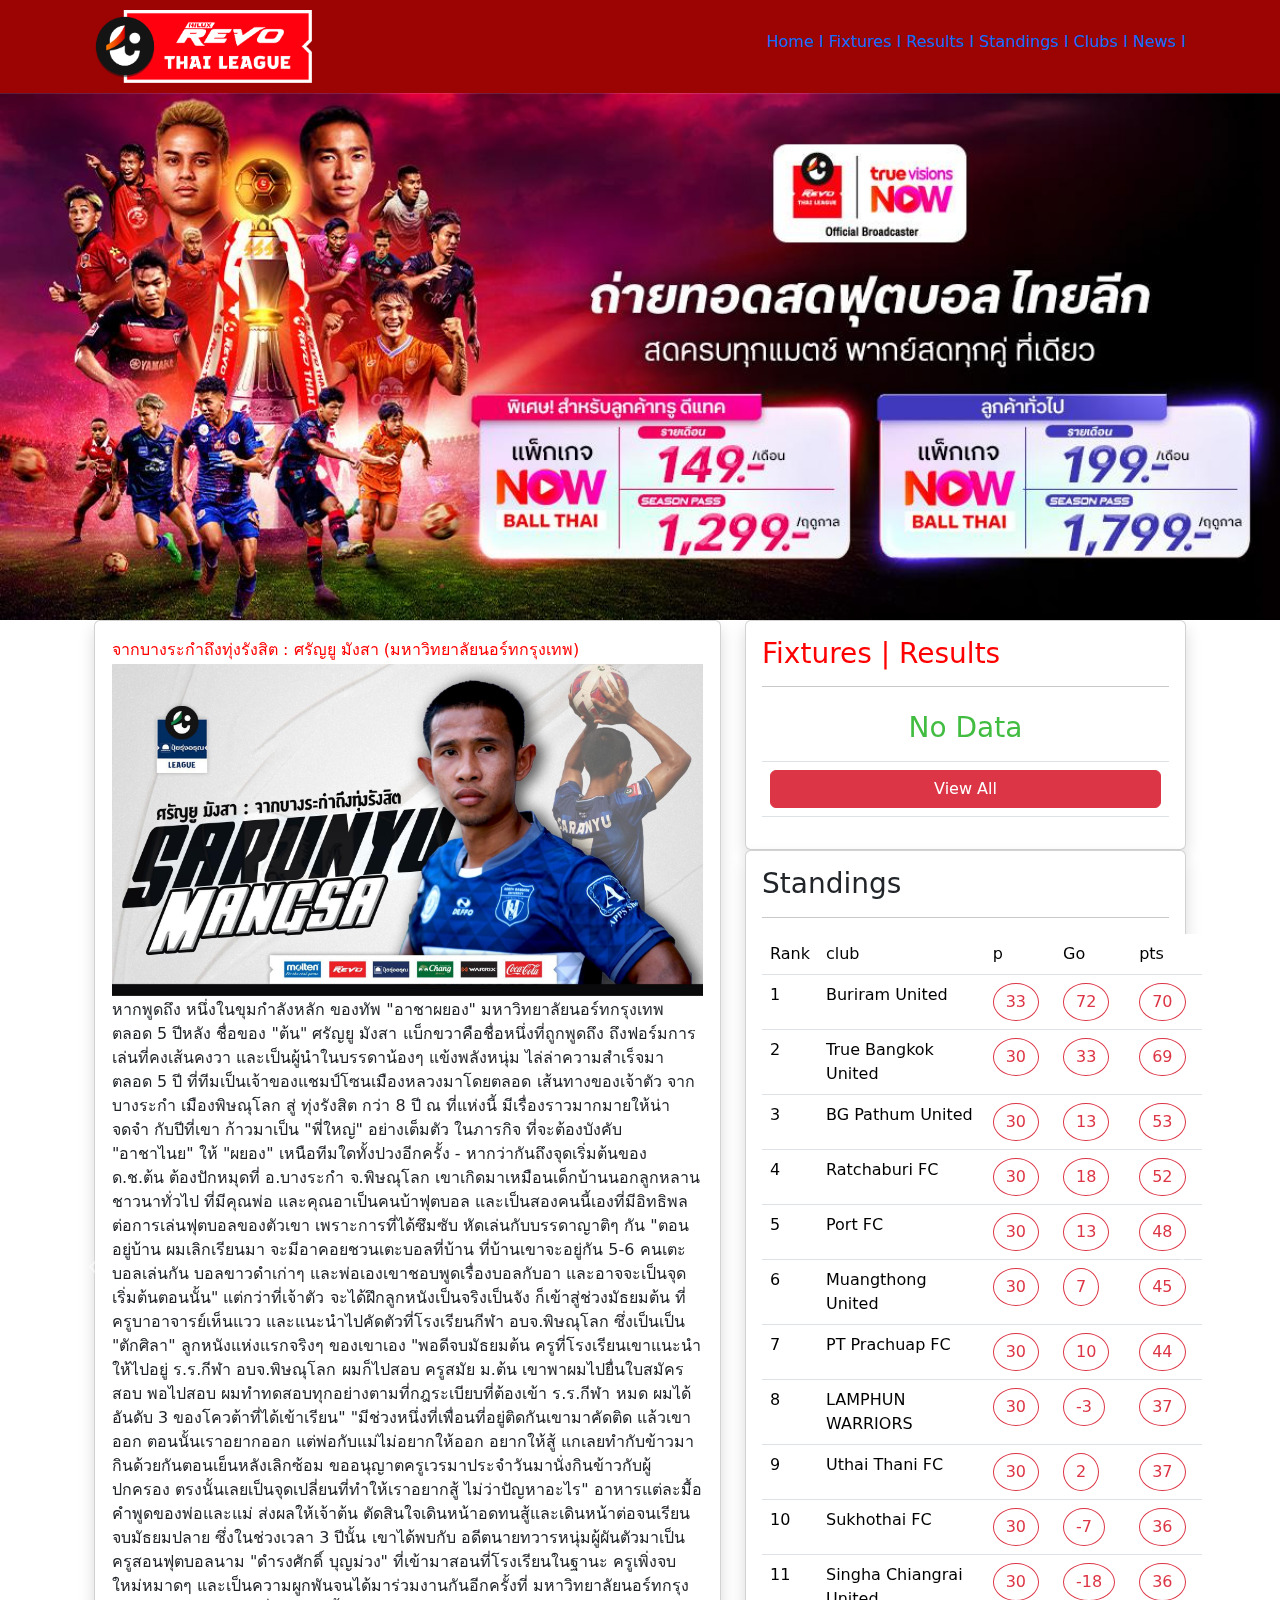
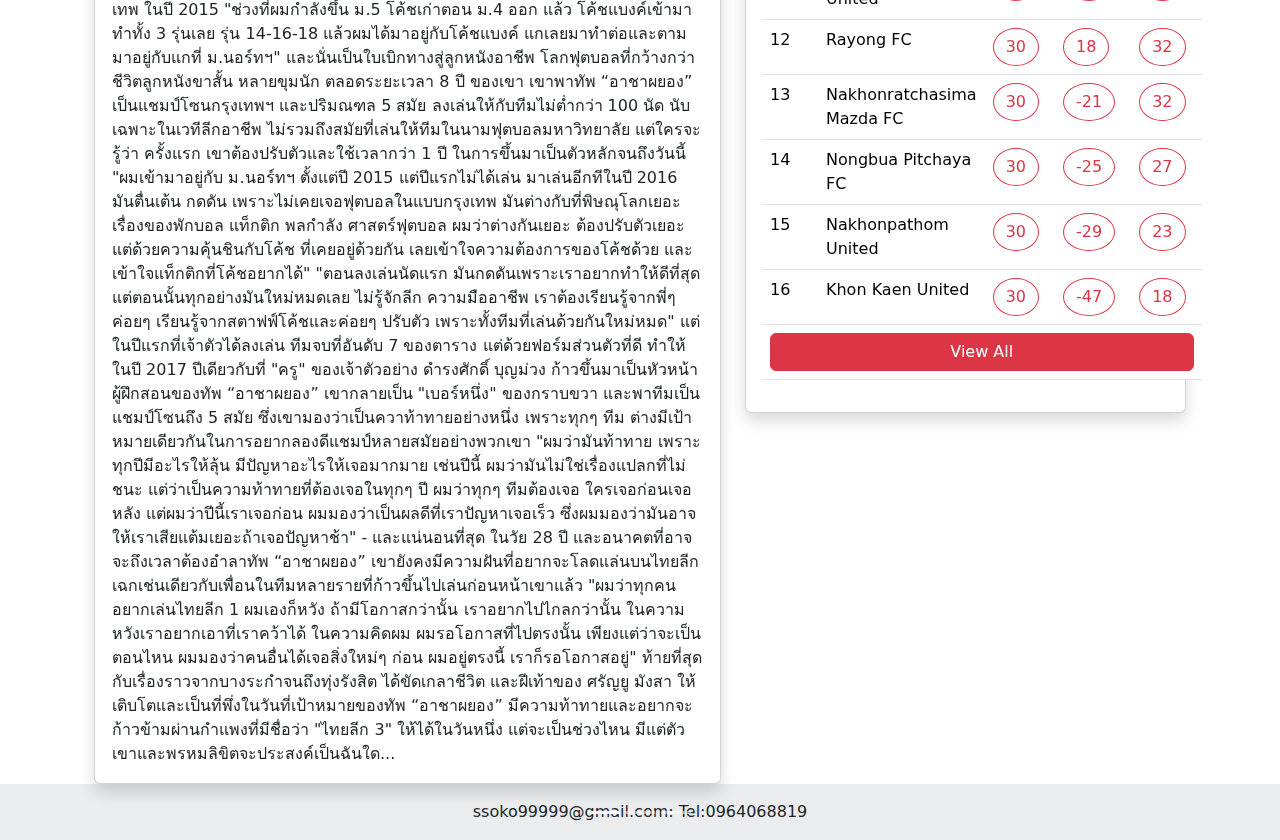
<file: News/n3.html>
<!DOCTYPE html>
<html lang="en">
<head>
    <meta charset="UTF-8">
    <meta name="viewport" content="width=device-width, initial-scale=1.0">
    <title>App Boos</title>
    <link rel="stylesheet" href="../css/bootstrap.css">
    <link rel="stylesheet" href="../css/bootstrap.min.css">
    <link rel="stylesheet" href="../style.css">
    <script src="../js/bootstrap.js"></script>
</head>
<body>
    <div class="h sticky-top d-flex flex-column">
        <div class="container">
            <div class="container-md">
                <div class="row">
                    <div class="col-md-12">
                        <a href="index.html"><img src="../image/logo.png" width="20%"></a>
                    <div class="r">
                        <a href="#">Home I</a>
                        <a href="#">Fixtures I</a>
                        <a href="#">Results I</a>
                        <a href="#">Standings I</a>
                        <a href="#">Clubs I</a>
                        <a href="#">News I</a>                 
                    </div>
                    </div>
                </div>
            </div>
        </div>
    </div>
<!------------ส่วน banner---------------->    
<div id="carouselExampleIndicators" class="carousel slide" data-bs-ride="carousel">
  <div class="carousel-indicators">
    <button type="button" data-bs-target="#carouselExampleIndicators" data-bs-slide-to="0" class="active" aria-current="true" aria-label="Slide 1"></button>
    <button type="button" data-bs-target="#carouselExampleIndicators" data-bs-slide-to="1" aria-label="Slide 2"></button>
    <button type="button" data-bs-target="#carouselExampleIndicators" data-bs-slide-to="2" aria-label="Slide 3"></button>
  </div>
  <div class="carousel-inner">
    <div class="carousel-item active">
      <img src="../image/b1.jpg" class="d-block w-100" alt="...">
    </div>
    <div class="carousel-item">
      <img src="../image/b2..jpg" class="d-block w-100" alt="...">
    </div>
    <div class="carousel-item">
      <img src="../image/b3.jpg" class="d-block w-100" alt="...">
    </div>
  </div>
  <button class="carousel-control-prev" type="button" data-bs-target="#carouselExampleIndicators" data-bs-slide="prev">
    <span class="carousel-control-prev-icon" aria-hidden="true"></span>
    <span class="visually-hidden">Previous</span>
  </button>
  <button class="carousel-control-next" type="button" data-bs-target="#carouselExampleIndicators" data-bs-slide="next">
    <span class="carousel-control-next-icon" aria-hidden="true"></span>
    <span class="visually-hidden">Next</span>
  </button>
  <!------------ส่วนเนื้อหา------------>
  <div class="container">
    <div class="container-md">
      <div class="row">
        <div class="col-md-7">
          <div class="card border-1 shadow rounded-10">
            <div class="card-body">
                <table width="100%">
                    <tr>
                        <td><font color="red">จากบางระกำถึงทุ่งรังสิต : ศรัญยู มังสา (มหาวิทยาลัยนอร์ทกรุงเทพ)</font></td>
                    </tr>
                    <tr>
                        <td><img src="../image/c3.jpg" width="100%"></td>                      
                    </tr>
                    <tr>
                        <td>หากพูดถึง หนึ่งในขุมกำลังหลัก ของทัพ "อาชาผยอง" มหาวิทยาลัยนอร์ทกรุงเทพ ตลอด 5 ปีหลัง ชื่อของ "ต้น" ศรัญยู มังสา แบ็กขวาคือชื่อหนึ่งที่ถูกพูดถึง ถึงฟอร์มการเล่นที่คงเส้นคงวา และเป็นผู้นำในบรรดาน้องๆ แข้งพลังหนุ่ม ไล่ล่าความสำเร็จมาตลอด 5 ปี ที่ทีมเป็นเจ้าของแชมป์โซนเมืองหลวงมาโดยตลอด

เส้นทางของเจ้าตัว จากบางระกำ เมืองพิษณุโลก สู่ ทุ่งรังสิต กว่า 8 ปี ณ ที่แห่งนี้ มีเรื่องราวมากมายให้น่าจดจำ กับปีที่เขา ก้าวมาเป็น "พี่ใหญ่" อย่างเต็มตัว ในภารกิจ ที่จะต้องบังคับ "อาชาไนย" ให้ "ผยอง" เหนือทีมใดทั้งปวงอีกครั้ง

-

หากว่ากันถึงจุดเริ่มต้นของ ด.ช.ต้น ต้องปักหมุดที่ อ.บางระกำ จ.พิษณุโลก เขาเกิดมาเหมือนเด็กบ้านนอกลูกหลานชาวนาทั่วไป ที่มีคุณพ่อ และคุณอาเป็นคนบ้าฟุตบอล และเป็นสองคนนี้เองที่มีอิทธิพลต่อการเล่นฟุตบอลของตัวเขา เพราะการที่ได้ซึมซับ หัดเล่นกับบรรดาญาติๆ กัน

"ตอนอยู่บ้าน ผมเลิกเรียนมา จะมีอาคอยชวนเตะบอลที่บ้าน ที่บ้านเขาจะอยู่กัน 5-6 คนเตะบอลเล่นกัน บอลขาวดำเก่าๆ และพ่อเองเขาชอบพูดเรื่องบอลกับอา และอาจจะเป็นจุดเริ่มต้นตอนนั้น"

แต่กว่าที่เจ้าตัว จะได้ฝึกลูกหนังเป็นจริงเป็นจัง ก็เข้าสู่ช่วงมัธยมต้น ที่ครูบาอาจารย์เห็นแวว และแนะนำไปคัดตัวที่โรงเรียนกีฬา อบจ.พิษณุโลก ซึ่งเป็นเป็น "ตักศิลา" ลูกหนังแห่งแรกจริงๆ ของเขาเอง

"พอดีจบมัธยมต้น ครูที่โรงเรียนเขาแนะนำให้ไปอยู่ ร.ร.กีฬา อบจ.พิษณุโลก ผมก็ไปสอบ ครูสมัย ม.ต้น เขาพาผมไปยื่นใบสมัครสอบ พอไปสอบ ผมทำทดสอบทุกอย่างตามที่กฎระเบียบที่ต้องเข้า ร.ร.กีฬา หมด ผมได้อันดับ 3 ของโควต้าที่ได้เข้าเรียน"

"มีช่วงหนึ่งที่เพื่อนที่อยู่ติดกันเขามาคัดติด แล้วเขาออก ตอนนั้นเราอยากออก แต่พ่อกับแม่ไม่อยากให้ออก อยากให้สู้ แกเลยทำกับข้าวมากินด้วยกันตอนเย็นหลังเลิกซ้อม ขออนุญาตครูเวรมาประจำวันมานั่งกินข้าวกับผู้ปกครอง ตรงนั้นเลยเป็นจุดเปลี่ยนที่ทำให้เราอยากสู้ ไม่ว่าปัญหาอะไร"

อาหารแต่ละมื้อ คำพูดของพ่อและแม่ ส่งผลให้เจ้าต้น ตัดสินใจเดินหน้าอดทนสู้และเดินหน้าต่อจนเรียนจบมัธยมปลาย ซึ่งในช่วงเวลา 3 ปีนั้น เขาได้พบกับ อดีตนายทวารหนุ่มผู้ผันตัวมาเป็นครูสอนฟุตบอลนาม "ดำรงศักดิ์ บุญม่วง" ที่เข้ามาสอนที่โรงเรียนในฐานะ ครูเพิ่งจบใหม่หมาดๆ และเป็นความผูกพันจนได้มาร่วมงานกันอีกครั้งที่ มหาวิทยาลัยนอร์ทกรุงเทพ ในปี 2015

"ช่วงที่ผมกำลังขึ้น ม.5 โค้ชเก่าตอน ม.4 ออก แล้ว โค้ชแบงค์เข้ามาทำทั้ง 3 รุ่นเลย รุ่น 14-16-18 แล้วผมได้มาอยู่กับโค้ชแบงค์ แกเลยมาทำต่อและตามมาอยู่กับแกที่ ม.นอร์ทฯ"

และนั่นเป็นใบเบิกทางสู่ลูกหนังอาชีพ โลกฟุตบอลที่กว้างกว่าชีวิตลูกหนังขาสั้น หลายขุมนัก

ตลอดระยะเวลา 8 ปี ของเขา เขาพาทัพ “อาชาผยอง” เป็นแชมป์โซนกรุงเทพฯ และปริมณฑล 5 สมัย ลงเล่นให้กับทีมไม่ต่ำกว่า 100 นัด นับเฉพาะในเวทีลีกอาชีพ ไม่รวมถึงสมัยที่เล่นให้ทีมในนามฟุตบอลมหาวิทยาลัย แต่ใครจะรู้ว่า ครั้งแรก เขาต้องปรับตัวและใช้เวลากว่า 1 ปี ในการขึ้นมาเป็นตัวหลักจนถึงวันนี้

"ผมเข้ามาอยู่กับ ม.นอร์ทฯ ตั้งแต่ปี 2015 แต่ปีแรกไม่ได้เล่น มาเล่นอีกทีในปี 2016 มันตื่นเต้น กดดัน เพราะไม่เคยเจอฟุตบอลในแบบกรุงเทพ มันต่างกับที่พิษณุโลกเยอะ เรื่องของพักบอล แท็กติก พลกำลัง ศาสตร์ฟุตบอล ผมว่าต่างกันเยอะ ต้องปรับตัวเยอะ แต่ด้วยความคุ้นชินกับโค้ช ที่เคยอยู่ด้วยกัน เลยเข้าใจความต้องการของโค้ชด้วย และเข้าใจแท็กติกที่โค้ชอยากได้"

"ตอนลงเล่นนัดแรก มันกดดันเพราะเราอยากทำให้ดีที่สุด แต่ตอนนั้นทุกอย่างมันใหม่หมดเลย ไม่รู้จักลีก ความมืออาชีพ เราต้องเรียนรู้จากพี่ๆ ค่อยๆ เรียนรู้จากสตาฟฟ์โค้ชและค่อยๆ ปรับตัว เพราะทั้งทีมที่เล่นด้วยกันใหม่หมด"

แต่ในปีแรกที่เจ้าตัวได้ลงเล่น ทีมจบที่อันดับ 7 ของตาราง แต่ด้วยฟอร์มส่วนตัวที่ดี ทำให้ในปี 2017 ปีเดียวกับที่ "ครู" ของเจ้าตัวอย่าง ดำรงศักดิ์ บุญม่วง ก้าวขึ้นมาเป็นหัวหน้าผู้ฝึกสอนของทัพ “อาชาผยอง” เขากลายเป็น "เบอร์หนึ่ง" ของกราบขวา และพาทีมเป็นแชมป์โซนถึง 5 สมัย ซึ่งเขามองว่าเป็นควาท้าทายอย่างหนึ่ง เพราะทุกๆ ทีม ต่างมีเป้าหมายเดียวกันในการอยากลองดีแชมป์หลายสมัยอย่างพวกเขา

"ผมว่ามันท้าทาย เพราะทุกปีมีอะไรให้ลุ้น มีปัญหาอะไรให้เจอมากมาย เช่นปีนี้ ผมว่ามันไม่ใช่เรื่องแปลกที่ไม่ชนะ แต่ว่าเป็นความท้าทายที่ต้องเจอในทุกๆ ปี ผมว่าทุกๆ ทีมต้องเจอ ใครเจอก่อนเจอหลัง แต่ผมว่าปีนี้เราเจอก่อน ผมมองว่าเป็นผลดีที่เราปัญหาเจอเร็ว ซึ่งผมมองว่ามันอาจให้เราเสียแต้มเยอะถ้าเจอปัญหาช้า"

-

และแน่นอนที่สุด ในวัย 28 ปี และอนาคตที่อาจจะถึงเวลาต้องอำลาทัพ “อาชาผยอง” เขายังคงมีความฝันที่อยากจะโลดแล่นบนไทยลีก เฉกเช่นเดียวกับเพื่อนในทีมหลายรายที่ก้าวขึ้นไปเล่นก่อนหน้าเขาแล้ว

"ผมว่าทุกคนอยากเล่นไทยลีก 1 ผมเองก็หวัง ถ้ามีโอกาสกว่านั้น เราอยากไปไกลกว่านั้น ในความหวังเราอยากเอาที่เราคว้าได้ ในความคิดผม ผมรอโอกาสที่ไปตรงนั้น เพียงแต่ว่าจะเป็นตอนไหน ผมมองว่าคนอื่นได้เจอสิ่งใหม่ๆ ก่อน ผมอยู่ตรงนี้ เราก็รอโอกาสอยู่"

ท้ายที่สุด กับเรื่องราวจากบางระกำจนถึงทุ่งรังสิต ได้ขัดเกลาชีวิต และฝีเท้าของ ศรัญยู มังสา ให้เติบโตและเป็นที่พึ่งในวันที่เป้าหมายของทัพ “อาชาผยอง” มีความท้าทายและอยากจะก้าวข้ามผ่านกำแพงที่มีชื่อว่า "ไทยลีก 3" ให้ได้ในวันหนึ่ง แต่จะเป็นช่วงไหน มีแต่ตัวเขาและพรหมลิขิตจะประสงค์เป็นฉันใด...
</td>
                    </tr>
                </table>
            </div>
          </div>
        </div>
        <div class="col-md-5">
          <div class="card border-1 shadow rounded-10">
            <div class="card-body">
              <font color="red"><h3>Fixtures | Results</h3></font>
              <hr>
              <table class="table" width="100">
                <tr>
                  <td align="center"><font color="#42bd41"><h3>No Data</h3></font></td>
                </tr>
                <tr>
                  <td><lobel class="btn btn-danger col-md-12">View All</lobel></td>
                </tr>
              </table>
            </div>
          </div>
          <div class="card border-1 shadow rounded-10">
          <div class="card-body">
            <font coler="rdd"><h3>Standings</h3></font>
            <hr>
            <table class="table" width="100">
              <tr>
                <td width="10%">Rank</td>
                <td width="60%">club</td>
                <td width="10%">p</td>
                <td width="10%">Go</td>
                <td width="10%"><font coler="red">pts</font></td>
              </tr>
              <tr>
                <td width="10%">1</td>
                <td width="60%">Buriram United</td>
                <td width="10%"><label class="btn btn-outline-danger rounded-circle me-2">33</label></td>
                <td width="10%"><label class="btn btn-outline-danger rounded-circle me-2">72</label></td>
                <td width="10%"><label class="btn btn-outline-danger rounded-circle me-2">70</label><font coler="red"></font></td>
              </tr>
              <tr>
                <td width="10%">2</td>
                <td width="60%">True Bangkok United</td>
                <td width="10%"><label class="btn btn-outline-danger rounded-circle me-2">30</label></td>
                <td width="10%"><label class="btn btn-outline-danger rounded-circle me-2">33</label></td>
                <td width="10%"><label class="btn btn-outline-danger rounded-circle me-2">69</label><font coler="red"></font></td>
              </tr>
              
                <td width="10%">3</td>
                <td width="60%">BG Pathum United</td>
                <td width="10%"><label class="btn btn-outline-danger rounded-circle me-2">30</label></td>
                <td width="10%"><label class="btn btn-outline-danger rounded-circle me-2">13</label></td>
                <td width="10%"><label class="btn btn-outline-danger rounded-circle me-2">53</label><font coler="red"></font></td>
              </tr>
              
                <td width="10%">4</td>
                <td width="60%">Ratchaburi FC</td>
                <td width="10%"><label class="btn btn-outline-danger rounded-circle me-2">30</label></td>
                <td width="10%"><label class="btn btn-outline-danger rounded-circle me-2">18</label></td>
                <td width="10%"><label class="btn btn-outline-danger rounded-circle me-2">52</label><font coler="red"></font></td>
              </tr>
              
                <td width="10%">5</td>
                <td width="60%">Port FC</td>
                <td width="10%"><label class="btn btn-outline-danger rounded-circle me-2">30</label></td>
                <td width="10%"><label class="btn btn-outline-danger rounded-circle me-2">13</label></td>
                <td width="10%"><label class="btn btn-outline-danger rounded-circle me-2">48</label><font coler="red"></font></td>
              </tr>
              
                <td width="10%">6</td>
                <td width="60%"> 
                                  Muangthong United
                                  </td>
                <td width="10%"><label class="btn btn-outline-danger rounded-circle me-2">30</label></td>
                <td width="10%"><label class="btn btn-outline-danger rounded-circle me-2">7</label></td>
                <td width="10%"><label class="btn btn-outline-danger rounded-circle me-2">45</label></label><font coler="red"></font></td>
              </tr>
              
                <td width="10%">7</td>
                <td width="60%">PT Prachuap FC</td>
                <td width="10%"><label class="btn btn-outline-danger rounded-circle me-2">30</label></td>
                <td width="10%"><label class="btn btn-outline-danger rounded-circle me-2">10</label></td>
                <td width="10%"><label class="btn btn-outline-danger rounded-circle me-2">44</label><font coler="red"></font></td>
              </tr>
              
                <td width="10%">8</td>
                <td width="60%">LAMPHUN WARRIORS</td>
                <td width="10%"><label class="btn btn-outline-danger rounded-circle me-2">30</label></td>
                <td width="10%"><label class="btn btn-outline-danger rounded-circle me-2">-3</label></td>
                <td width="10%"><label class="btn btn-outline-danger rounded-circle me-2">37</label><font coler="red"></font></td>
              </tr>
              
                <td width="10%">9</td>
                <td width="60%">Uthai Thani FC</td>
                <td width="10%"><label class="btn btn-outline-danger rounded-circle me-2">30</label></td>
                <td width="10%"><label class="btn btn-outline-danger rounded-circle me-2">2</label></td>
                <td width="10%"><label class="btn btn-outline-danger rounded-circle me-2">37</label><font coler="red"></font></td>
              </tr>
              
                <td width="10%">10</td>
                <td width="60%">Sukhothai FC</td>
                <td width="10%"><label class="btn btn-outline-danger rounded-circle me-2">30</label></td>
                <td width="10%"><label class="btn btn-outline-danger rounded-circle me-2">-7</label></td>
                <td width="10%"><label class="btn btn-outline-danger rounded-circle me-2">36</label><font coler="red"></font></td>
              </tr>
              
                <td width="10%">11</td>
                <td width="60%">Singha Chiangrai United</td>
                <td width="10%"><label class="btn btn-outline-danger rounded-circle me-2">30</label></td>
                <td width="10%"><label class="btn btn-outline-danger rounded-circle me-2">-18</label></td>
                <td width="10%"><label class="btn btn-outline-danger rounded-circle me-2">36</label><font coler="red"></font></td>
              </tr>
              
                <td width="10%">12</td>
                <td width="60%">Rayong FC</td>
                <td width="10%"><label class="btn btn-outline-danger rounded-circle me-2">30</label></td>
                <td width="10%"><label class="btn btn-outline-danger rounded-circle me-2">18</label></td>
                <td width="10%"><label class="btn btn-outline-danger rounded-circle me-2">32</label><font coler="red"></font></td>
              </tr>
              
                <td width="10%">13</td>
                <td width="60%">Nakhonratchasima Mazda FC</td>
                <td width="10%"><label class="btn btn-outline-danger rounded-circle me-2">30</label></td>
                <td width="10%"><label class="btn btn-outline-danger rounded-circle me-2">-21</label></td>
                <td width="10%"><label class="btn btn-outline-danger rounded-circle me-2">32</label><font coler="red"></font></td>
              </tr>
              
                <td width="10%">14</td>
                <td width="60%">Nongbua Pitchaya FC</td>
                <td width="10%"><label class="btn btn-outline-danger rounded-circle me-2">30</label></td>
                <td width="10%"><label class="btn btn-outline-danger rounded-circle me-2">-25</label></td>
                <td width="10%"><label class="btn btn-outline-danger rounded-circle me-2">27</label><font coler="red"></font></td>
              </tr>
              
                <td width="10%">15</td>
                <td width="60%">Nakhonpathom United</td>
                <td width="10%"><label class="btn btn-outline-danger rounded-circle me-2">30</label></td>
                <td width="10%"><label class="btn btn-outline-danger rounded-circle me-2">-29</label></td>
                <td width="10%"><label class="btn btn-outline-danger rounded-circle me-2">23</label><font coler="red"></font></td>
              </tr>
              
                <td width="10%">16</td>
                <td width="60%">Khon Kaen United</td>
                <td width="10%"><label class="btn btn-outline-danger rounded-circle me-2">30</label></td>
                <td width="10%"><label class="btn btn-outline-danger rounded-circle me-2">-47</label></td>
                <td width="10%"><label class="btn btn-outline-danger rounded-circle me-2">18</label><font coler="red"></font></td>
              </tr>
              <tr>
                <td align="center" colspan=+5><label class="btn btn-danger col-md-12">View All</label></td>
              </tr>
            </table>
        </div>

        </div>
         

      </div>
    </div>
  </div>
</div>
<!--------------------footer--------------------------->
<footer class="bg-body-tertiary text-center text-lg-start">
  <!-- Copyright -->
  <div class="text-center p-3" style="background-color: rgba(0, 0, 0, 0.05);">
    ssoko99999@gmail.com:
    <a class="text-body" href="https://mdbootstrap.com/">Tel:0964068819</a>
  </div>
  <!-- Copyright -->
</footer>
</body>
</html>
</file>
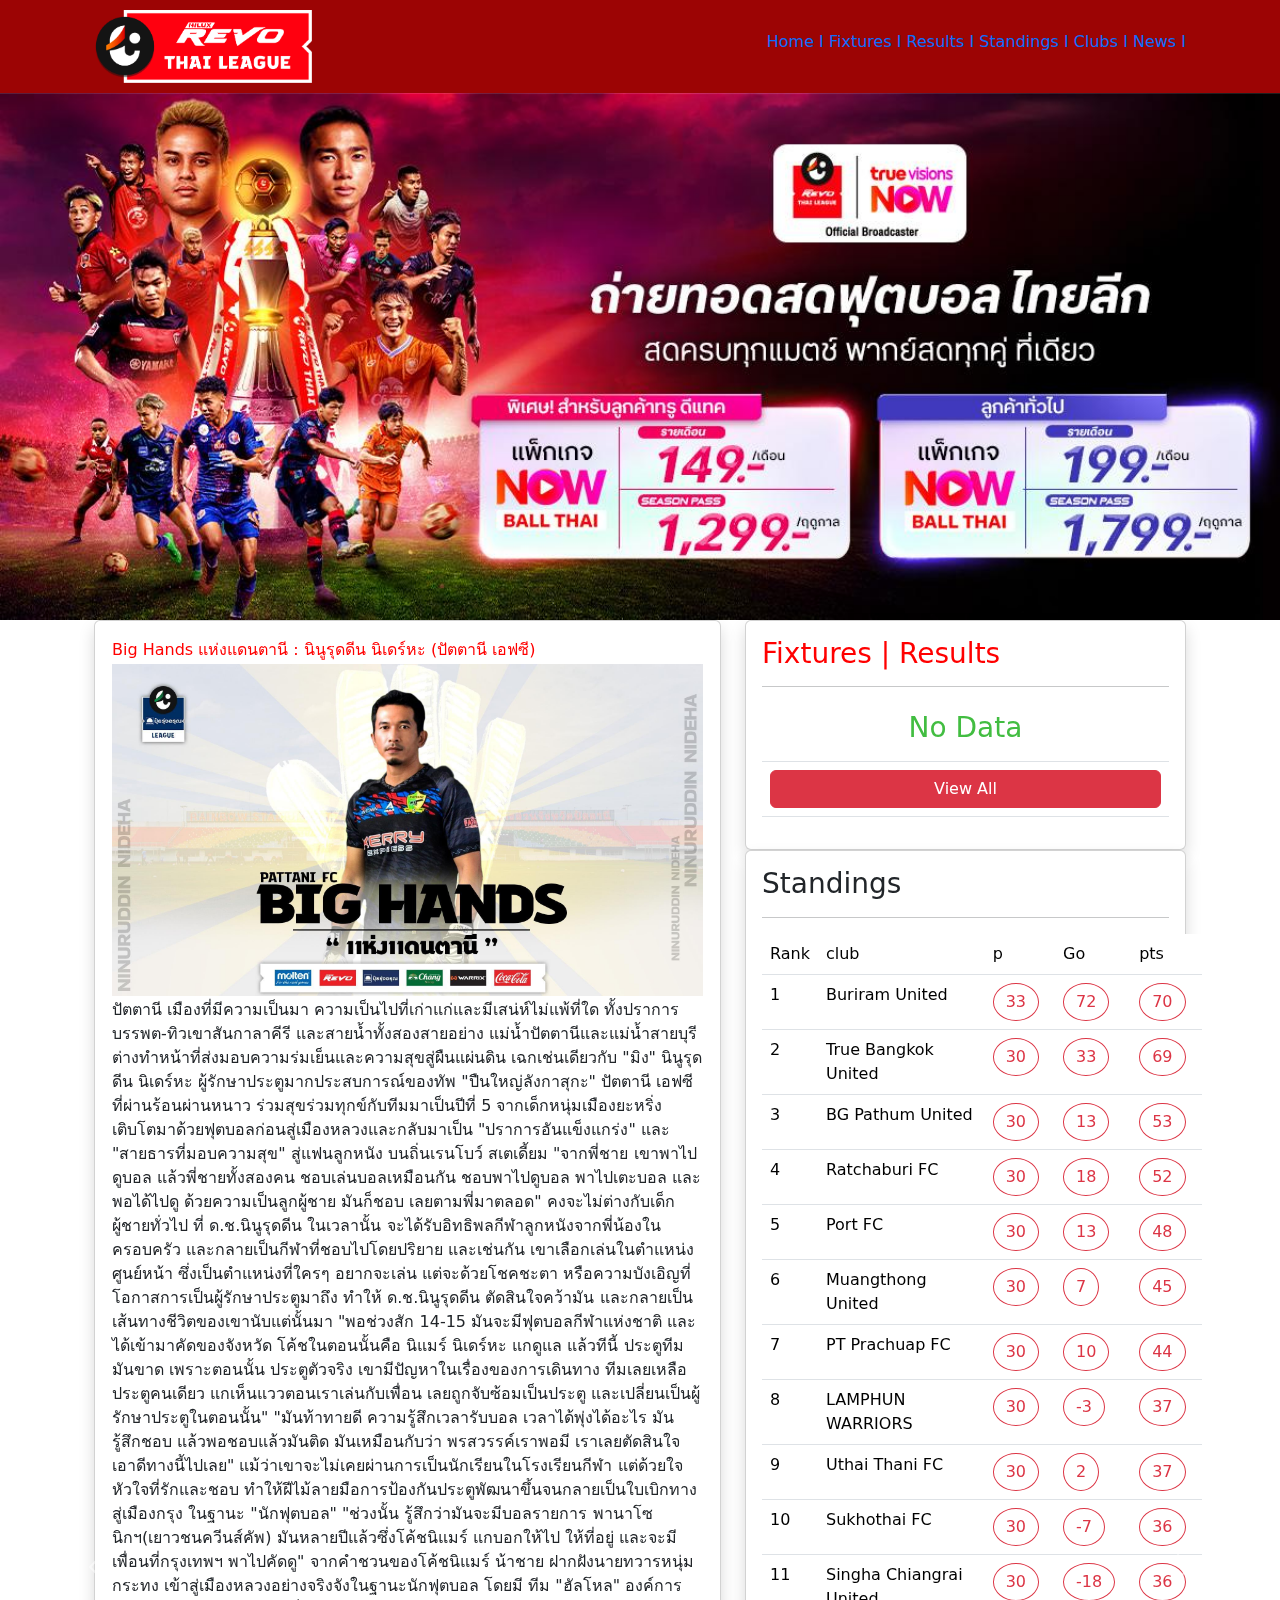
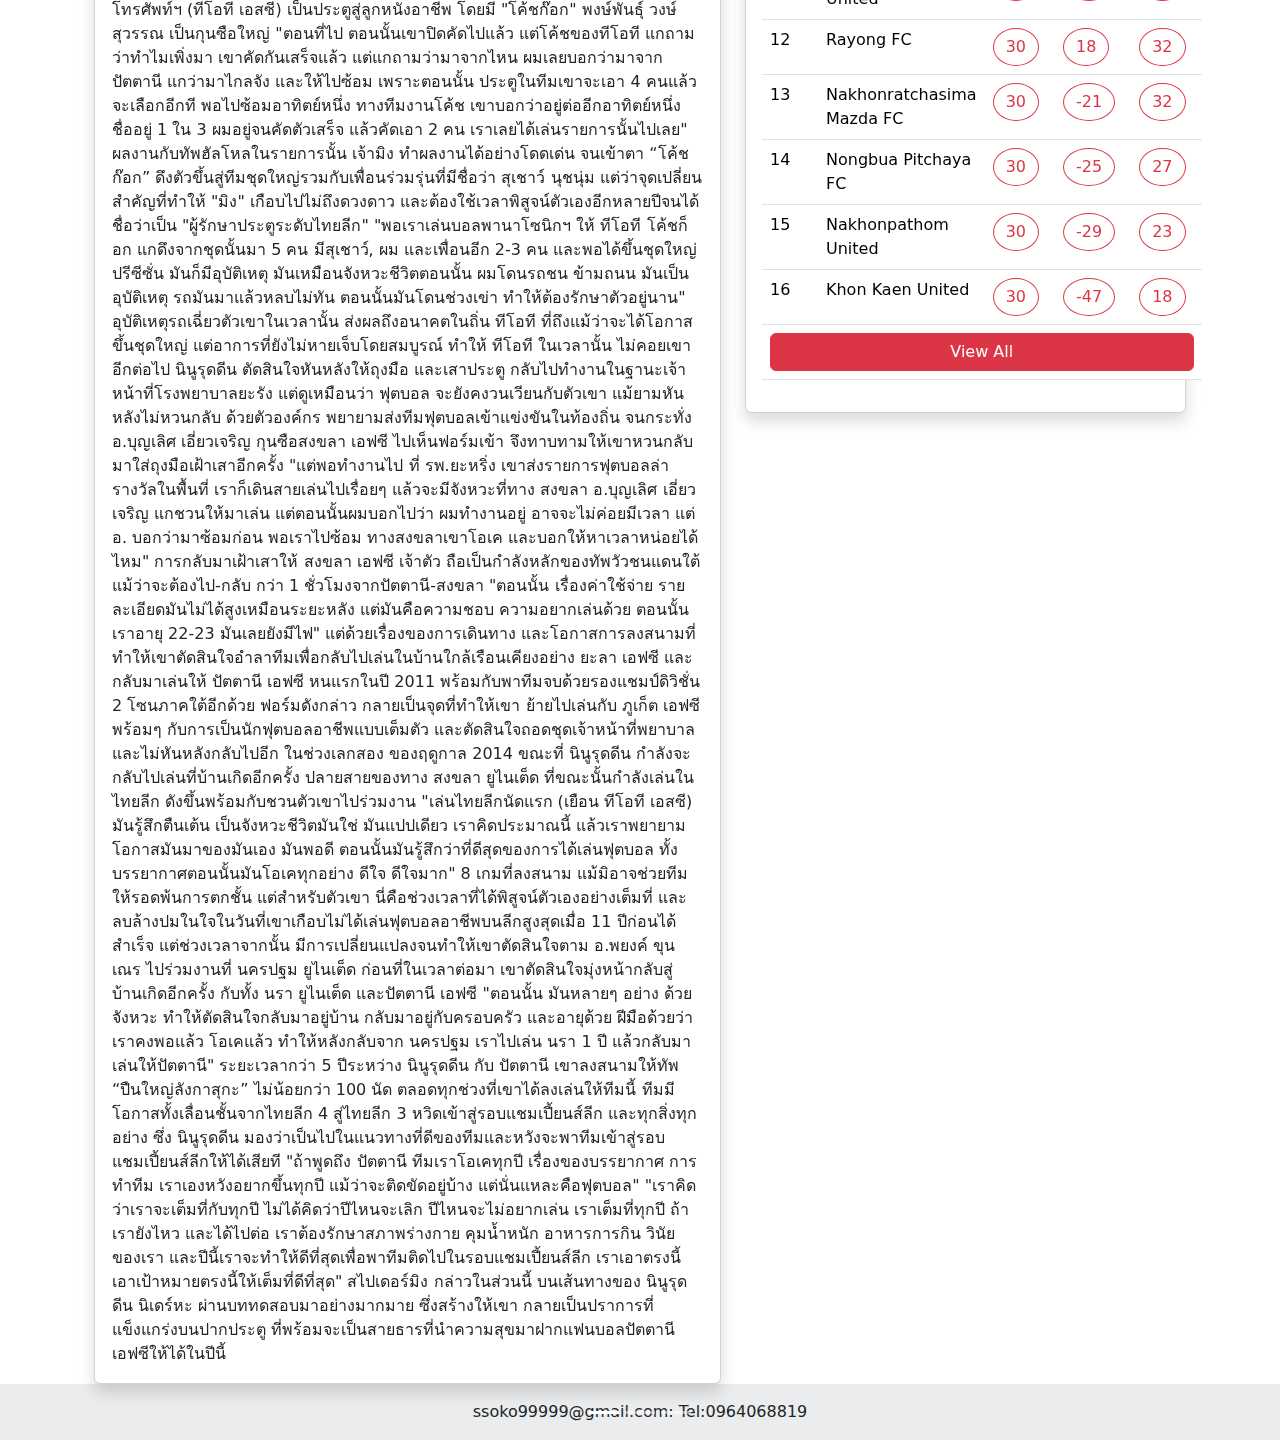
<file: News/n4.html>
<!DOCTYPE html>
<html lang="en">
<head>
    <meta charset="UTF-8">
    <meta name="viewport" content="width=device-width, initial-scale=1.0">
    <title>App Boos</title>
    <link rel="stylesheet" href="../css/bootstrap.css">
    <link rel="stylesheet" href="../css/bootstrap.min.css">
    <link rel="stylesheet" href="../style.css">
    <script src="../js/bootstrap.js"></script>
</head>
<body>
    <div class="h sticky-top d-flex flex-column">
        <div class="container">
            <div class="container-md">
                <div class="row">
                    <div class="col-md-12">
                        <a href="index.html"><img src="../image/logo.png" width="20%"></a>
                    <div class="r">
                        <a href="#">Home I</a>
                        <a href="#">Fixtures I</a>
                        <a href="#">Results I</a>
                        <a href="#">Standings I</a>
                        <a href="#">Clubs I</a>
                        <a href="#">News I</a>                 
                    </div>
                    </div>
                </div>
            </div>
        </div>
    </div>
<!------------ส่วน banner---------------->    
<div id="carouselExampleIndicators" class="carousel slide" data-bs-ride="carousel">
  <div class="carousel-indicators">
    <button type="button" data-bs-target="#carouselExampleIndicators" data-bs-slide-to="0" class="active" aria-current="true" aria-label="Slide 1"></button>
    <button type="button" data-bs-target="#carouselExampleIndicators" data-bs-slide-to="1" aria-label="Slide 2"></button>
    <button type="button" data-bs-target="#carouselExampleIndicators" data-bs-slide-to="2" aria-label="Slide 3"></button>
  </div>
  <div class="carousel-inner">
    <div class="carousel-item active">
      <img src="../image/b1.jpg" class="d-block w-100" alt="...">
    </div>
    <div class="carousel-item">
      <img src="../image/b2..jpg" class="d-block w-100" alt="...">
    </div>
    <div class="carousel-item">
      <img src="../image/b3.jpg" class="d-block w-100" alt="...">
    </div>
  </div>
  <button class="carousel-control-prev" type="button" data-bs-target="#carouselExampleIndicators" data-bs-slide="prev">
    <span class="carousel-control-prev-icon" aria-hidden="true"></span>
    <span class="visually-hidden">Previous</span>
  </button>
  <button class="carousel-control-next" type="button" data-bs-target="#carouselExampleIndicators" data-bs-slide="next">
    <span class="carousel-control-next-icon" aria-hidden="true"></span>
    <span class="visually-hidden">Next</span>
  </button>
  <!------------ส่วนเนื้อหา------------>
  <div class="container">
    <div class="container-md">
      <div class="row">
        <div class="col-md-7">
          <div class="card border-1 shadow rounded-10">
            <div class="card-body">
                <table width="100%">
                    <tr>
                        <td><font color="red">Big Hands แห่งแดนตานี : นินูรุดดีน นิเดร์หะ (ปัตตานี เอฟซี)</font></td>
                    </tr>
                    <tr>
                        <td><img src="../image/c4.jpg" width="100%"></td>                      
                    </tr>
                    <tr>
                        <td>ปัตตานี เมืองที่มีความเป็นมา ความเป็นไปที่เก่าแก่และมีเสน่ห์ไม่แพ้ที่ใด ทั้งปราการบรรพต-ทิวเขาสันกาลาคีรี และสายน้ำทั้งสองสายอย่าง แม่น้ำปัตตานีและแม่น้ำสายบุรี ต่างทำหน้าที่ส่งมอบความร่มเย็นและความสุขสู่ผืนแผ่นดิน

เฉกเช่นเดียวกับ "มิง" นินูรุดดีน นิเดร์หะ ผู้รักษาประตูมากประสบการณ์ของทัพ "ปืนใหญ่ลังกาสุกะ" ปัตตานี เอฟซี ที่ผ่านร้อนผ่านหนาว ร่วมสุขร่วมทุกข์กับทีมมาเป็นปีที่ 5 จากเด็กหนุ่มเมืองยะหริ่ง เติบโตมาด้วยฟุตบอลก่อนสู่เมืองหลวงและกลับมาเป็น "ปราการอันแข็งแกร่ง" และ "สายธารที่มอบความสุข" สู่แฟนลูกหนัง บนถิ่นเรนโบว์ สเตเดี้ยม

"จากพี่ชาย เขาพาไปดูบอล แล้วพี่ชายทั้งสองคน ชอบเล่นบอลเหมือนกัน ชอบพาไปดูบอล พาไปเตะบอล และพอได้ไปดู ด้วยความเป็นลูกผู้ชาย มันก็ชอบ เลยตามพี่มาตลอด"

คงจะไม่ต่างกับเด็กผู้ชายทั่วไป ที่ ด.ช.นินูรุดดีน ในเวลานั้น จะได้รับอิทธิพลกีฬาลูกหนังจากพี่น้องในครอบครัว และกลายเป็นกีฬาที่ชอบไปโดยปริยาย และเช่นกัน เขาเลือกเล่นในตำแหน่งศูนย์หน้า ซึ่งเป็นตำแหน่งที่ใครๆ อยากจะเล่น

แต่จะด้วยโชคชะตา หรือความบังเอิญที่โอกาสการเป็นผู้รักษาประตูมาถึง ทำให้ ด.ช.นินูรุดดีน ตัดสินใจคว้ามัน และกลายเป็นเส้นทางชีวิตของเขานับแต่นั้นมา

"พอช่วงสัก 14-15 มันจะมีฟุตบอลกีฬาแห่งชาติ และได้เข้ามาคัดของจังหวัด โค้ชในตอนนั้นคือ นิแมร์ นิเดร์หะ แกดูแล แล้วทีนี้ ประตูทีมมันขาด เพราะตอนนั้น ประตูตัวจริง เขามีปัญหาในเรื่องของการเดินทาง ทีมเลยเหลือประตูคนเดียว แกเห็นแววตอนเราเล่นกับเพื่อน เลยถูกจับซ้อมเป็นประตู และเปลี่ยนเป็นผู้รักษาประตูในตอนนั้น"

"มันท้าทายดี ความรู้สึกเวลารับบอล เวลาได้พุ่งได้อะไร มันรู้สึกชอบ แล้วพอชอบแล้วมันติด มันเหมือนกับว่า พรสวรรค์เราพอมี เราเลยตัดสินใจเอาดีทางนี้ไปเลย"

แม้ว่าเขาจะไม่เคยผ่านการเป็นนักเรียนในโรงเรียนกีฬา แต่ด้วยใจหัวใจที่รักและชอบ ทำให้ฝีไม้ลายมือการป้องกันประตูพัฒนาขึ้นจนกลายเป็นใบเบิกทางสู่เมืองกรุง ในฐานะ "นักฟุตบอล"

"ช่วงนั้น รู้สึกว่ามันจะมีบอลรายการ พานาโซนิกฯ(เยาวชนควีนส์คัพ) มันหลายปีแล้วซึ่งโค้ชนิแมร์ แกบอกให้ไป ให้ที่อยู่ และจะมีเพื่อนที่กรุงเทพฯ พาไปคัดดู"

จากคำชวนของโค้ชนิแมร์ น้าชาย ฝากฝังนายทวารหนุ่มกระทง เข้าสู่เมืองหลวงอย่างจริงจังในฐานะนักฟุตบอล โดยมี ทีม "ฮัลโหล" องค์การโทรศัพท์ฯ (ทีโอที เอสซี) เป็นประตูสู่ลูกหนังอาชีพ โดยมี "โค้ชก๊อก" พงษ์พันธุ์ วงษ์สุวรรณ เป็นกุนซือใหญ่

"ตอนที่ไป ตอนนั้นเขาปิดคัดไปแล้ว แต่โค้ชของทีโอที แกถามว่าทำไมเพิ่งมา เขาคัดกันเสร็จแล้ว แต่แกถามว่ามาจากไหน ผมเลยบอกว่ามาจากปัตตานี แกว่ามาไกลจัง และให้ไปซ้อม เพราะตอนนั้น ประตูในทีมเขาจะเอา 4 คนแล้วจะเลือกอีกที พอไปซ้อมอาทิตย์หนึ่ง ทางทีมงานโค้ช เขาบอกว่าอยู่ต่ออีกอาทิตย์หนึ่ง ชื่ออยู่ 1 ใน 3 ผมอยู่จนคัดตัวเสร็จ แล้วคัดเอา 2 คน เราเลยได้เล่นรายการนั้นไปเลย"

ผลงานกับทัพฮัลโหลในรายการนั้น เจ้ามิง ทำผลงานได้อย่างโดดเด่น จนเข้าตา “โค้ชก๊อก” ดึงตัวขึ้นสู่ทีมชุดใหญ่รวมกับเพื่อนร่วมรุ่นที่มีชื่อว่า สุเชาว์ นุชนุ่ม

แต่ว่าจุดเปลี่ยนสำคัญที่ทำให้ "มิง" เกือบไปไม่ถึงดวงดาว และต้องใช้เวลาพิสูจน์ตัวเองอีกหลายปีจนได้ชื่อว่าเป็น "ผู้รักษาประตูระดับไทยลีก"

"พอเราเล่นบอลพานาโซนิกฯ ให้ ทีโอที โค้ชก็อก แกดึงจากชุดนั้นมา 5 คน มีสุเชาว์, ผม และเพื่อนอีก 2-3 คน และพอได้ขึ้นชุดใหญ่ ปรีซีซั่น มันก็มีอุบัติเหตุ มันเหมือนจังหวะชีวิตตอนนั้น ผมโดนรถชน ข้ามถนน มันเป็นอุบัติเหตุ รถมันมาแล้วหลบไม่ทัน ตอนนั้นมันโดนช่วงเข่า ทำให้ต้องรักษาตัวอยู่นาน"

อุบัติเหตุรถเฉี่ยวตัวเขาในเวลานั้น ส่งผลถึงอนาคตในถิ่น ทีโอที ที่ถึงแม้ว่าจะได้โอกาสขึ้นชุดใหญ่ แต่อาการที่ยังไม่หายเจ็บโดยสมบูรณ์ ทำให้ ทีโอที ในเวลานั้น ไม่คอยเขาอีกต่อไป นินูรุดดีน ตัดสินใจหันหลังให้ถุงมือ และเสาประตู กลับไปทำงานในฐานะเจ้าหน้าที่โรงพยาบาลยะรัง

แต่ดูเหมือนว่า ฟุตบอล จะยังคงวนเวียนกับตัวเขา แม้ยามหันหลังไม่หวนกลับ ด้วยตัวองค์กร พยายามส่งทีมฟุตบอลเข้าแข่งขันในท้องถิ่น จนกระทั่ง อ.บุญเลิศ เอี่ยวเจริญ กุนซือสงขลา เอฟซี ไปเห็นฟอร์มเข้า จึงทาบทามให้เขาหวนกลับมาใส่ถุงมือเฝ้าเสาอีกครั้ง

"แต่พอทำงานไป ที่ รพ.ยะหริ่ง เขาส่งรายการฟุตบอลล่ารางวัลในพื้นที่ เราก็เดินสายเล่นไปเรื่อยๆ แล้วจะมีจังหวะที่ทาง สงขลา อ.บุญเลิศ เอี่ยวเจริญ แกชวนให้มาเล่น แต่ตอนนั้นผมบอกไปว่า ผมทำงานอยู่ อาจจะไม่ค่อยมีเวลา แต่ อ. บอกว่ามาซ้อมก่อน พอเราไปซ้อม ทางสงขลาเขาโอเค และบอกให้หาเวลาหน่อยได้ไหม"

การกลับมาเฝ้าเสาให้ สงขลา เอฟซี เจ้าตัว ถือเป็นกำลังหลักของทัพวัวชนแดนใต้ แม้ว่าจะต้องไป-กลับ กว่า 1 ชั่วโมงจากปัตตานี-สงขลา

"ตอนนั้น เรื่องค่าใช้จ่าย รายละเอียดมันไม่ได้สูงเหมือนระยะหลัง แต่มันคือความชอบ ความอยากเล่นด้วย ตอนนั้นเราอายุ 22-23 มันเลยยังมีไฟ"

แต่ด้วยเรื่องของการเดินทาง และโอกาสการลงสนามที่ทำให้เขาตัดสินใจอำลาทีมเพื่อกลับไปเล่นในบ้านใกล้เรือนเคียงอย่าง ยะลา เอฟซี และกลับมาเล่นให้ ปัตตานี เอฟซี หนแรกในปี 2011 พร้อมกับพาทีมจบด้วยรองแชมป์ดิวิชั่น 2 โซนภาคใต้อีกด้วย

ฟอร์มดังกล่าว กลายเป็นจุดที่ทำให้เขา ย้ายไปเล่นกับ ภูเก็ต เอฟซี พร้อมๆ กับการเป็นนักฟุตบอลอาชีพแบบเต็มตัว และตัดสินใจถอดชุดเจ้าหน้าที่พยาบาลและไม่หันหลังกลับไปอีก

ในช่วงเลกสอง ของฤดูกาล 2014 ขณะที่ นินูรุดดีน กำลังจะกลับไปเล่นที่บ้านเกิดอีกครั้ง ปลายสายของทาง สงขลา ยูไนเต็ด ที่ขณะนั้นกำลังเล่นในไทยลีก ดังขึ้นพร้อมกับชวนตัวเขาไปร่วมงาน

"เล่นไทยลีกนัดแรก (เยือน ทีโอที เอสซี) มันรู้สึกตืนเต้น เป็นจังหวะชีวิตมันใช่ มันแปปเดียว เราคิดประมาณนี้ แล้วเราพยายาม โอกาสมันมาของมันเอง มันพอดี ตอนนั้นมันรู้สึกว่าที่ดีสุดของการได้เล่นฟุตบอล ทั้งบรรยากาศตอนนั้นมันโอเคทุกอย่าง ดีใจ ดีใจมาก"

8 เกมที่ลงสนาม แม้มิอาจช่วยทีมให้รอดพ้นการตกชั้น แต่สำหรับตัวเขา นี่คือช่วงเวลาที่ได้พิสูจน์ตัวเองอย่างเต็มที่ และลบล้างปมในใจในวันที่เขาเกือบไม่ได้เล่นฟุตบอลอาชีพบนลีกสูงสุดเมื่อ 11 ปีก่อนได้สำเร็จ

แต่ช่วงเวลาจากนั้น มีการเปลี่ยนแปลงจนทำให้เขาตัดสินใจตาม อ.พยงค์ ขุนเณร ไปร่วมงานที่ นครปฐม ยูไนเต็ด ก่อนที่ในเวลาต่อมา เขาตัดสินใจมุ่งหน้ากลับสู่บ้านเกิดอีกครั้ง กับทั้ง นรา ยูไนเต็ด และปัตตานี เอฟซี

"ตอนนั้น มันหลายๆ อย่าง ด้วยจังหวะ ทำให้ตัดสินใจกลับมาอยู่บ้าน กลับมาอยู่กับครอบครัว และอายุด้วย ฝีมือด้วยว่า เราคงพอแล้ว โอเคแล้ว ทำให้หลังกลับจาก นครปฐม เราไปเล่น นรา 1 ปี แล้วกลับมาเล่นให้ปัตตานี"

ระยะเวลากว่า 5 ปีระหว่าง นินูรุดดีน กับ ปัตตานี เขาลงสนามให้ทัพ “ปืนใหญ่ลังกาสุกะ” ไม่น้อยกว่า 100 นัด ตลอดทุกช่วงที่เขาได้ลงเล่นให้ทีมนี้ ทีมมีโอกาสทั้งเลื่อนชั้นจากไทยลีก 4 สู่ไทยลีก 3 หวิดเข้าสู่รอบแชมเปี้ยนส์ลีก และทุกสิ่งทุกอย่าง ซึ่ง นินูรุดดีน มองว่าเป็นไปในแนวทางที่ดีของทีมและหวังจะพาทีมเข้าสู่รอบแชมเปี้ยนส์ลีกให้ได้เสียที

"ถ้าพูดถึง ปัตตานี ทีมเราโอเคทุกปี เรื่องของบรรยากาศ การทำทีม เราเองหวังอยากขึ้นทุกปี แม้ว่าจะติดขัดอยู่บ้าง แต่นั่นแหละคือฟุตบอล"

"เราคิดว่าเราจะเต็มที่กับทุกปี ไม่ได้คิดว่าปีไหนจะเลิก ปีไหนจะไม่อยากเล่น เราเต็มที่ทุกปี ถ้าเรายังไหว และได้ไปต่อ เราต้องรักษาสภาพร่างกาย คุมน้ำหนัก อาหารการกิน วินัยของเรา และปีนี้เราจะทำให้ดีที่สุดเพื่อพาทีมติดไปในรอบแชมเปี้ยนส์ลีก เราเอาตรงนี้เอาเป้าหมายตรงนี้ให้เต็มที่ดีที่สุด" สไปเดอร์มิง กล่าวในส่วนนี้

บนเส้นทางของ นินูรุดดีน นิเดร์หะ ผ่านบททดสอบมาอย่างมากมาย ซึ่งสร้างให้เขา กลายเป็นปราการที่แข็งแกร่งบนปากประตู ที่พร้อมจะเป็นสายธารที่นำความสุขมาฝากแฟนบอลปัตตานี เอฟซีให้ได้ในปีนี้
</td>
                    </tr>
                </table>
            </div>
          </div>
        </div>
        <div class="col-md-5">
          <div class="card border-1 shadow rounded-10">
            <div class="card-body">
              <font color="red"><h3>Fixtures | Results</h3></font>
              <hr>
              <table class="table" width="100">
                <tr>
                  <td align="center"><font color="#42bd41"><h3>No Data</h3></font></td>
                </tr>
                <tr>
                  <td><lobel class="btn btn-danger col-md-12">View All</lobel></td>
                </tr>
              </table>
            </div>
          </div>
          <div class="card border-1 shadow rounded-10">
          <div class="card-body">
            <font coler="rdd"><h3>Standings</h3></font>
            <hr>
            <table class="table" width="100">
              <tr>
                <td width="10%">Rank</td>
                <td width="60%">club</td>
                <td width="10%">p</td>
                <td width="10%">Go</td>
                <td width="10%"><font coler="red">pts</font></td>
              </tr>
              <tr>
                <td width="10%">1</td>
                <td width="60%">Buriram United</td>
                <td width="10%"><label class="btn btn-outline-danger rounded-circle me-2">33</label></td>
                <td width="10%"><label class="btn btn-outline-danger rounded-circle me-2">72</label></td>
                <td width="10%"><label class="btn btn-outline-danger rounded-circle me-2">70</label><font coler="red"></font></td>
              </tr>
              <tr>
                <td width="10%">2</td>
                <td width="60%">True Bangkok United</td>
                <td width="10%"><label class="btn btn-outline-danger rounded-circle me-2">30</label></td>
                <td width="10%"><label class="btn btn-outline-danger rounded-circle me-2">33</label></td>
                <td width="10%"><label class="btn btn-outline-danger rounded-circle me-2">69</label><font coler="red"></font></td>
              </tr>
              
                <td width="10%">3</td>
                <td width="60%">BG Pathum United</td>
                <td width="10%"><label class="btn btn-outline-danger rounded-circle me-2">30</label></td>
                <td width="10%"><label class="btn btn-outline-danger rounded-circle me-2">13</label></td>
                <td width="10%"><label class="btn btn-outline-danger rounded-circle me-2">53</label><font coler="red"></font></td>
              </tr>
              
                <td width="10%">4</td>
                <td width="60%">Ratchaburi FC</td>
                <td width="10%"><label class="btn btn-outline-danger rounded-circle me-2">30</label></td>
                <td width="10%"><label class="btn btn-outline-danger rounded-circle me-2">18</label></td>
                <td width="10%"><label class="btn btn-outline-danger rounded-circle me-2">52</label><font coler="red"></font></td>
              </tr>
              
                <td width="10%">5</td>
                <td width="60%">Port FC</td>
                <td width="10%"><label class="btn btn-outline-danger rounded-circle me-2">30</label></td>
                <td width="10%"><label class="btn btn-outline-danger rounded-circle me-2">13</label></td>
                <td width="10%"><label class="btn btn-outline-danger rounded-circle me-2">48</label><font coler="red"></font></td>
              </tr>
              
                <td width="10%">6</td>
                <td width="60%"> 
                                  Muangthong United
                                  </td>
                <td width="10%"><label class="btn btn-outline-danger rounded-circle me-2">30</label></td>
                <td width="10%"><label class="btn btn-outline-danger rounded-circle me-2">7</label></td>
                <td width="10%"><label class="btn btn-outline-danger rounded-circle me-2">45</label></label><font coler="red"></font></td>
              </tr>
              
                <td width="10%">7</td>
                <td width="60%">PT Prachuap FC</td>
                <td width="10%"><label class="btn btn-outline-danger rounded-circle me-2">30</label></td>
                <td width="10%"><label class="btn btn-outline-danger rounded-circle me-2">10</label></td>
                <td width="10%"><label class="btn btn-outline-danger rounded-circle me-2">44</label><font coler="red"></font></td>
              </tr>
              
                <td width="10%">8</td>
                <td width="60%">LAMPHUN WARRIORS</td>
                <td width="10%"><label class="btn btn-outline-danger rounded-circle me-2">30</label></td>
                <td width="10%"><label class="btn btn-outline-danger rounded-circle me-2">-3</label></td>
                <td width="10%"><label class="btn btn-outline-danger rounded-circle me-2">37</label><font coler="red"></font></td>
              </tr>
              
                <td width="10%">9</td>
                <td width="60%">Uthai Thani FC</td>
                <td width="10%"><label class="btn btn-outline-danger rounded-circle me-2">30</label></td>
                <td width="10%"><label class="btn btn-outline-danger rounded-circle me-2">2</label></td>
                <td width="10%"><label class="btn btn-outline-danger rounded-circle me-2">37</label><font coler="red"></font></td>
              </tr>
              
                <td width="10%">10</td>
                <td width="60%">Sukhothai FC</td>
                <td width="10%"><label class="btn btn-outline-danger rounded-circle me-2">30</label></td>
                <td width="10%"><label class="btn btn-outline-danger rounded-circle me-2">-7</label></td>
                <td width="10%"><label class="btn btn-outline-danger rounded-circle me-2">36</label><font coler="red"></font></td>
              </tr>
              
                <td width="10%">11</td>
                <td width="60%">Singha Chiangrai United</td>
                <td width="10%"><label class="btn btn-outline-danger rounded-circle me-2">30</label></td>
                <td width="10%"><label class="btn btn-outline-danger rounded-circle me-2">-18</label></td>
                <td width="10%"><label class="btn btn-outline-danger rounded-circle me-2">36</label><font coler="red"></font></td>
              </tr>
              
                <td width="10%">12</td>
                <td width="60%">Rayong FC</td>
                <td width="10%"><label class="btn btn-outline-danger rounded-circle me-2">30</label></td>
                <td width="10%"><label class="btn btn-outline-danger rounded-circle me-2">18</label></td>
                <td width="10%"><label class="btn btn-outline-danger rounded-circle me-2">32</label><font coler="red"></font></td>
              </tr>
              
                <td width="10%">13</td>
                <td width="60%">Nakhonratchasima Mazda FC</td>
                <td width="10%"><label class="btn btn-outline-danger rounded-circle me-2">30</label></td>
                <td width="10%"><label class="btn btn-outline-danger rounded-circle me-2">-21</label></td>
                <td width="10%"><label class="btn btn-outline-danger rounded-circle me-2">32</label><font coler="red"></font></td>
              </tr>
              
                <td width="10%">14</td>
                <td width="60%">Nongbua Pitchaya FC</td>
                <td width="10%"><label class="btn btn-outline-danger rounded-circle me-2">30</label></td>
                <td width="10%"><label class="btn btn-outline-danger rounded-circle me-2">-25</label></td>
                <td width="10%"><label class="btn btn-outline-danger rounded-circle me-2">27</label><font coler="red"></font></td>
              </tr>
              
                <td width="10%">15</td>
                <td width="60%">Nakhonpathom United</td>
                <td width="10%"><label class="btn btn-outline-danger rounded-circle me-2">30</label></td>
                <td width="10%"><label class="btn btn-outline-danger rounded-circle me-2">-29</label></td>
                <td width="10%"><label class="btn btn-outline-danger rounded-circle me-2">23</label><font coler="red"></font></td>
              </tr>
              
                <td width="10%">16</td>
                <td width="60%">Khon Kaen United</td>
                <td width="10%"><label class="btn btn-outline-danger rounded-circle me-2">30</label></td>
                <td width="10%"><label class="btn btn-outline-danger rounded-circle me-2">-47</label></td>
                <td width="10%"><label class="btn btn-outline-danger rounded-circle me-2">18</label><font coler="red"></font></td>
              </tr>
              <tr>
                <td align="center" colspan=+5><label class="btn btn-danger col-md-12">View All</label></td>
              </tr>
            </table>
        </div>

        </div>
         

      </div>
    </div>
  </div>
</div>
<!--------------------footer--------------------------->
<footer class="bg-body-tertiary text-center text-lg-start">
  <!-- Copyright -->
  <div class="text-center p-3" style="background-color: rgba(0, 0, 0, 0.05);">
    ssoko99999@gmail.com:
    <a class="text-body" href="https://mdbootstrap.com/">Tel:0964068819</a>
  </div>
  <!-- Copyright -->
</footer>
</body>
</html>
</file>
<file: style.css>
.r{
    float: right;
    margin-top: 20px;
}
a{
    text-decoration: black;
}
.h{
    width: 100%;
    background-color: rgb(156, 4, 4);
    padding: 10px; 
}
.f{
    background-color: rgb(156, 4, 4);
    padding: 10px;
}
</file>
